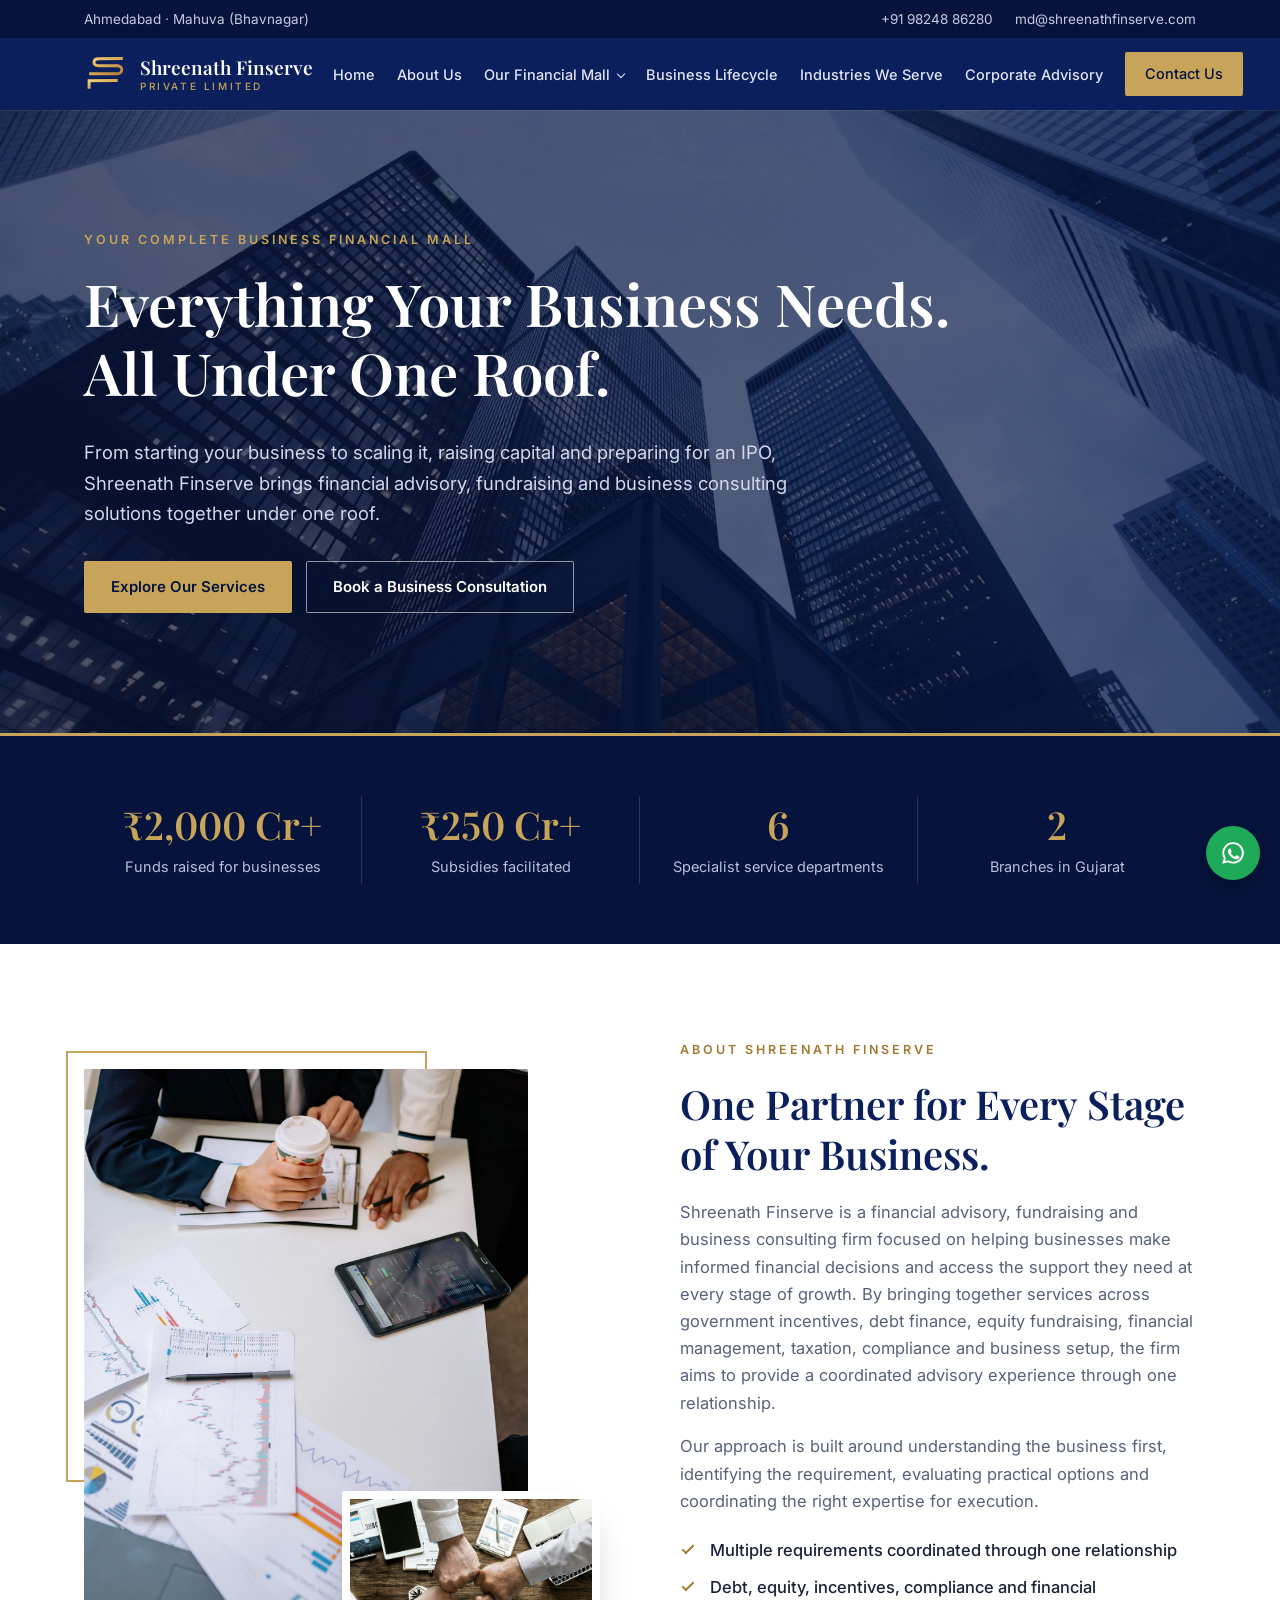
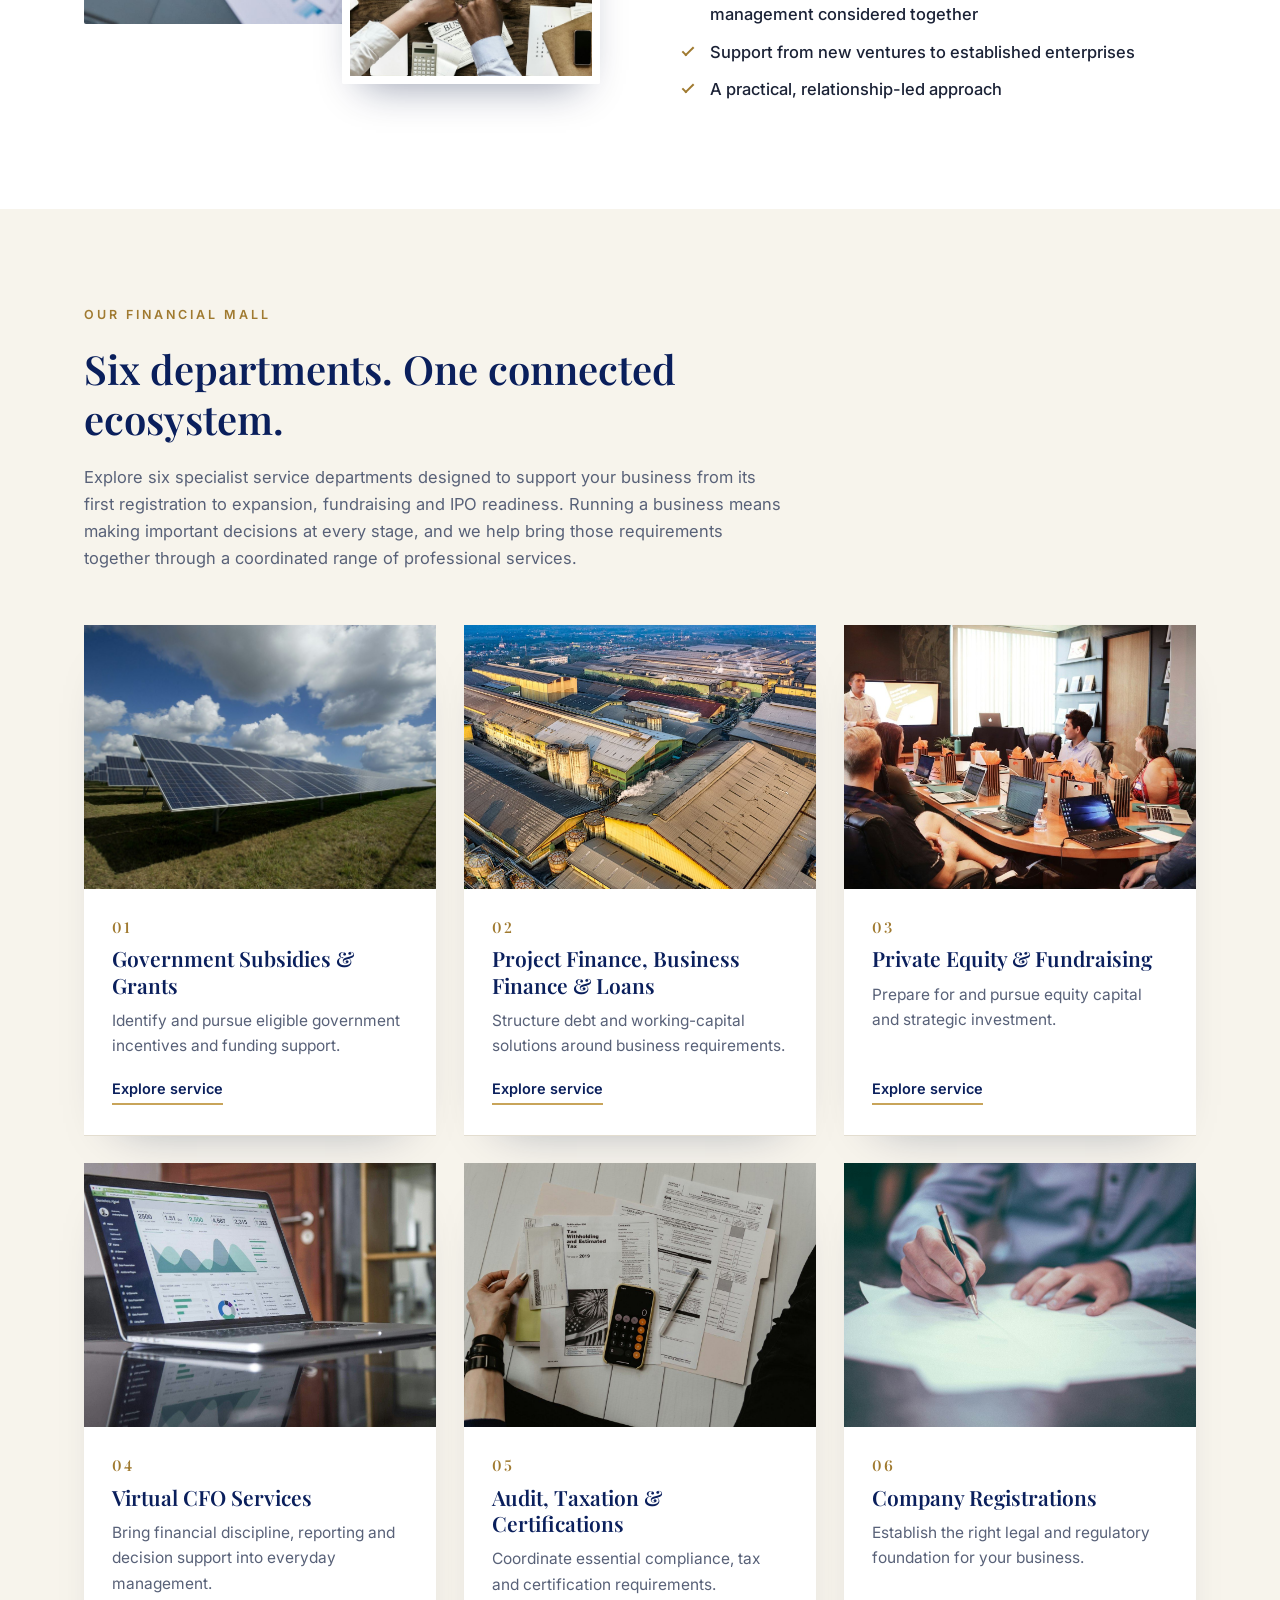
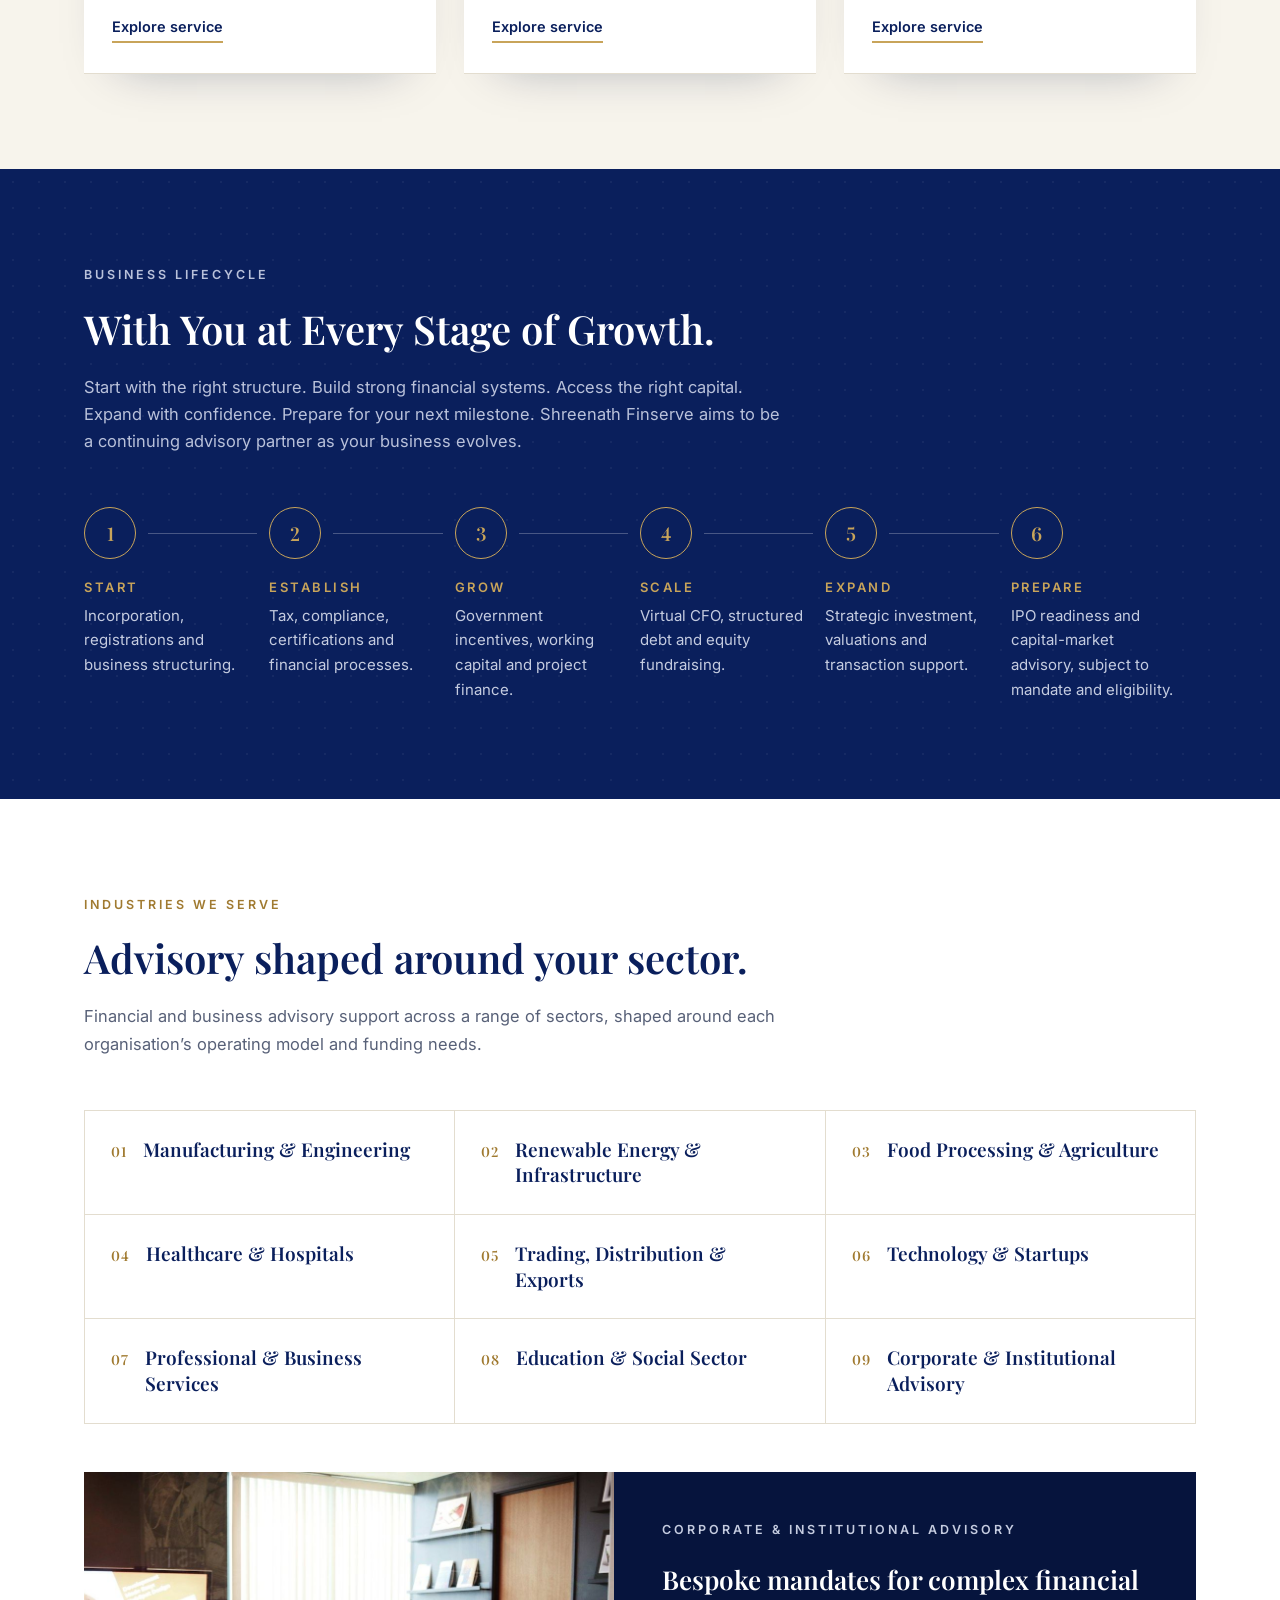
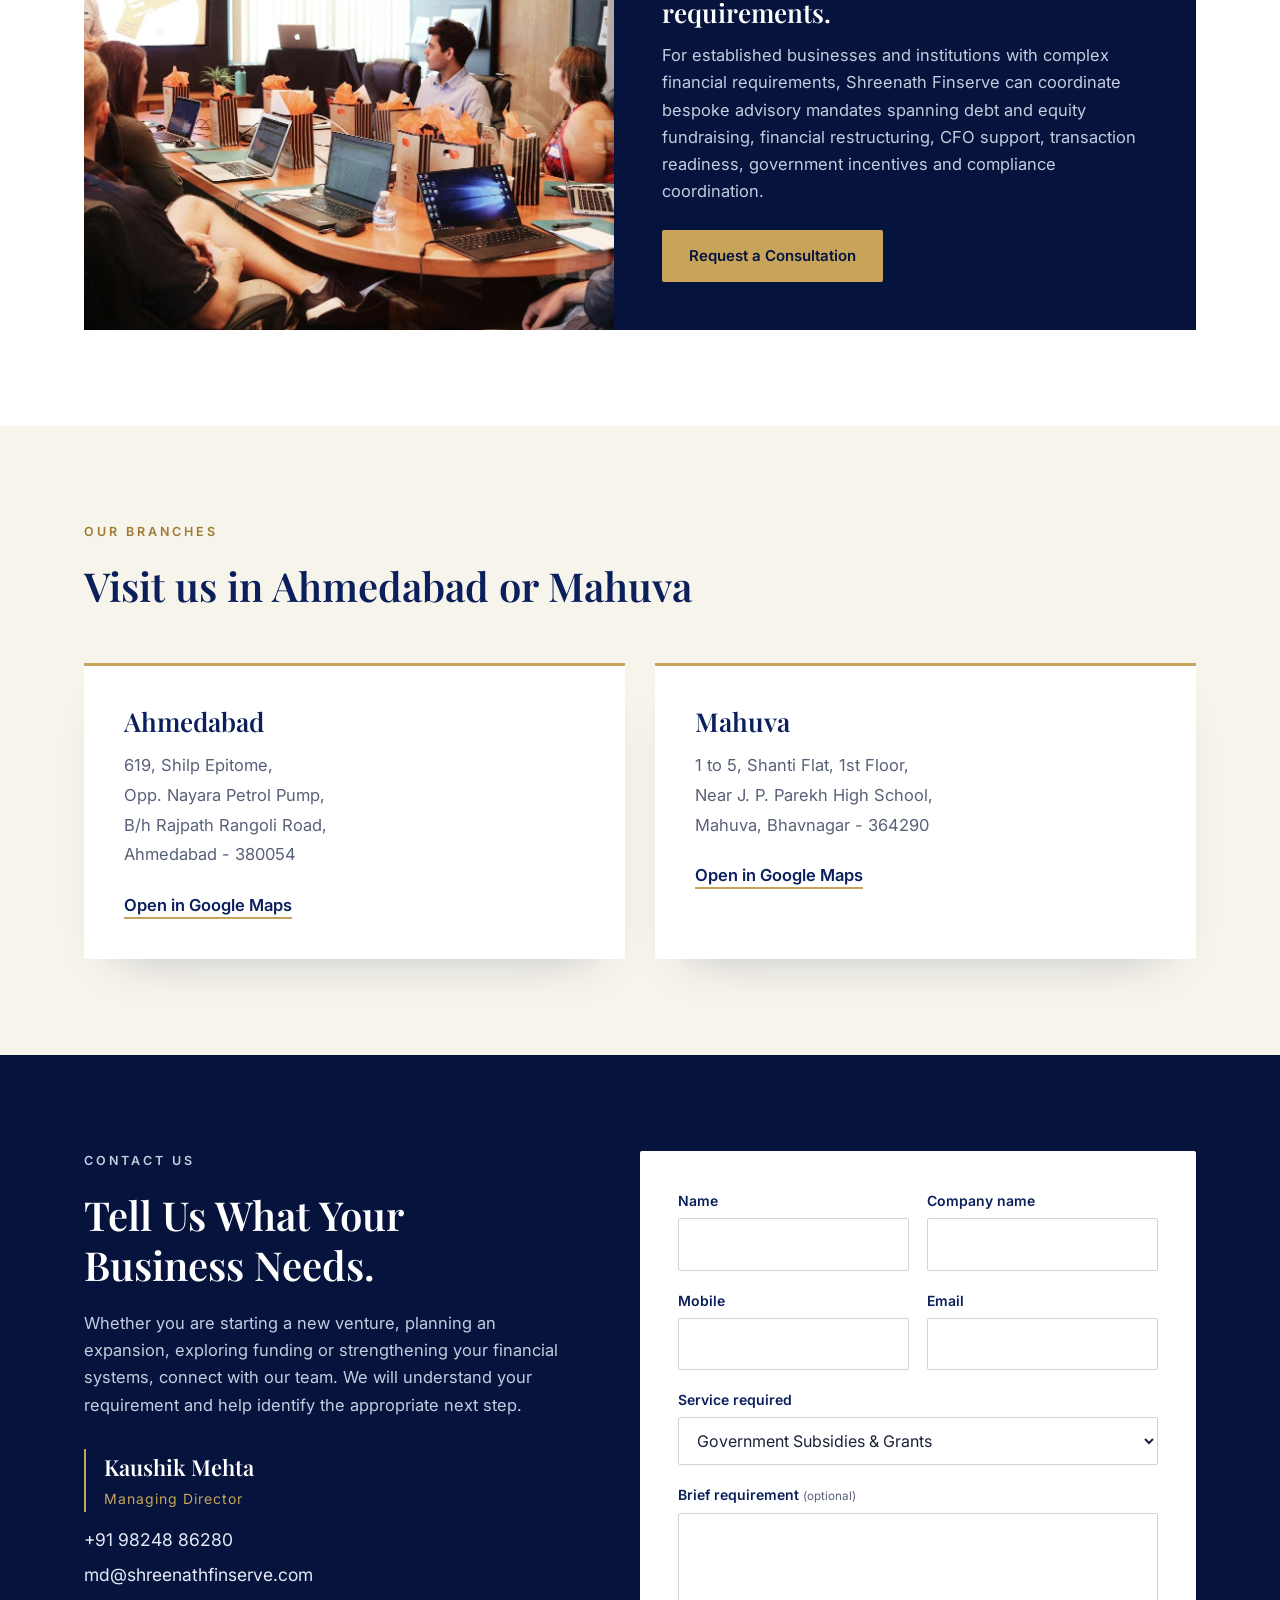
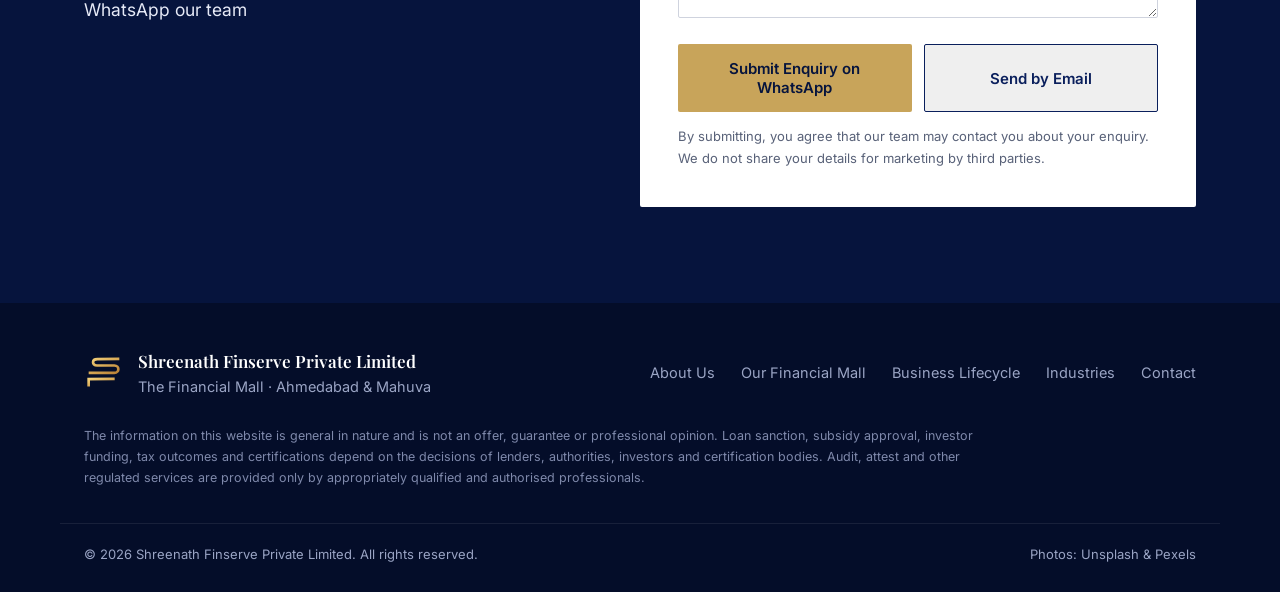
<file: index.html>
<!DOCTYPE html>
<html lang="en">
<head>
<meta charset="utf-8">
<meta name="viewport" content="width=device-width, initial-scale=1">
<title>Shreenath Finserve Private Limited | The Financial Mall - Subsidies, Finance, Fundraising, Virtual CFO, Tax &amp; Registrations</title>
<meta name="description" content="Shreenath Finserve is a financial advisory, fundraising and business consulting firm in Ahmedabad and Mahuva. Government subsidies, project finance, private equity, Virtual CFO, audit and taxation, and company registrations under one roof.">
<link rel="icon" href="img/logo.svg" type="image/svg+xml">
<link rel="preconnect" href="https://fonts.googleapis.com">
<link rel="preconnect" href="https://fonts.gstatic.com" crossorigin>
<link href="https://fonts.googleapis.com/css2?family=Inter:wght@400;500;600&family=Playfair+Display:wght@500;600;700&display=swap" rel="stylesheet">
<link rel="stylesheet" href="css/style.css">
</head>
<body><div class="topbar">
  <div class="wrap">
    <span>Ahmedabad &middot; Mahuva (Bhavnagar)</span>
    <span class="topbar-links">
      <a href="tel:+919824886280">+91 98248 86280</a>
      <a href="mailto:md@shreenathfinserve.com">md@shreenathfinserve.com</a>
    </span>
  </div>
</div>

<header class="header" id="top">
  <div class="wrap header-in">
    <a href="index.html" class="brand" aria-label="Shreenath Finserve Private Limited - home">
      <img src="img/logo.svg" alt="" width="44" height="44">
      <span class="brand-name">Shreenath Finserve<small>Private Limited</small></span>
    </a>
    <nav class="nav" id="nav" aria-label="Main">
      <ul>
        <li><a href="index.html">Home</a></li>
        <li><a href="index.html#about">About Us</a></li>
        <li class="has-sub">
          <button class="sub-btn" type="button" aria-expanded="false">Our Financial Mall</button>
          <ul class="sub">
          <li><a href="services/government-subsidies-grants.html"><b>01</b>Government Subsidies &amp; Grants</a></li>
          <li><a href="services/project-business-finance.html"><b>02</b>Project Finance, Business Finance &amp; Loans</a></li>
          <li><a href="services/private-equity-fundraising.html"><b>03</b>Private Equity &amp; Fundraising</a></li>
          <li><a href="services/virtual-cfo-services.html"><b>04</b>Virtual CFO Services</a></li>
          <li><a href="services/audit-taxation-certifications.html"><b>05</b>Audit, Taxation &amp; Certifications</a></li>
          <li><a href="services/company-registrations.html"><b>06</b>Company Registrations</a></li>
          </ul>
        </li>
        <li><a href="index.html#lifecycle">Business Lifecycle</a></li>
        <li><a href="index.html#industries">Industries We Serve</a></li>
        <li><a href="index.html#corporate">Corporate Advisory</a></li>
        <li><a href="index.html#contact" class="btn btn-gold nav-cta">Contact Us</a></li>
      </ul>
    </nav>
    <button class="burger" id="burger" aria-label="Open menu" aria-expanded="false" aria-controls="nav"><span></span><span></span><span></span></button>
  </div>
</header>
<main>

<section class="hero">
  <div class="hero-bg" style="background-image:url('img/hero.jpg')"></div>
  <div class="wrap hero-in">
    <p class="eyebrow">Your complete business financial mall</p>
    <h1>Everything Your Business Needs. All Under One Roof.</h1>
    <p class="lead">From starting your business to scaling it, raising capital and preparing for an IPO, Shreenath Finserve brings financial advisory, fundraising and business consulting solutions together under one roof.</p>
    <div class="hero-cta">
      <a href="#mall" class="btn btn-gold">Explore Our Services</a>
      <a href="#contact" class="btn btn-ghost">Book a Business Consultation</a>
    </div>
  </div>
</section>

<!-- Figures: confirm the basis and period of each before publishing -->
<section class="numbers" aria-label="Our track record">
  <div class="wrap">
    <ul class="numbers-grid">
      <li class="reveal"><strong><span data-count="2000" data-prefix="&#8377;" data-suffix=" Cr+">&#8377;2,000 Cr+</span></strong><span>Funds raised for businesses</span></li>
      <li class="reveal"><strong><span data-count="250" data-prefix="&#8377;" data-suffix=" Cr+">&#8377;250 Cr+</span></strong><span>Subsidies facilitated</span></li>
      <li class="reveal"><strong><span data-count="6" data-suffix="">6</span></strong><span>Specialist service departments</span></li>
      <li class="reveal"><strong><span data-count="2" data-suffix="">2</span></strong><span>Branches in Gujarat</span></li>
    </ul>
  </div>
</section>

<section class="section" id="about">
  <div class="wrap split">
    <div class="media reveal">
      <img src="img/about.jpg" alt="Financial advisory team supporting businesses with integrated financial solutions." loading="lazy">
      <img class="media-small" src="img/team.jpg" alt="Team working together over documents and devices" loading="lazy">
    </div>
    <div class="reveal">
      <p class="eyebrow dark">About Shreenath Finserve</p>
      <h2>One Partner for Every Stage of Your Business.</h2>
      <p>Shreenath Finserve is a financial advisory, fundraising and business consulting firm focused on helping businesses make informed financial decisions and access the support they need at every stage of growth. By bringing together services across government incentives, debt finance, equity fundraising, financial management, taxation, compliance and business setup, the firm aims to provide a coordinated advisory experience through one relationship.</p>
      <p>Our approach is built around understanding the business first, identifying the requirement, evaluating practical options and coordinating the right expertise for execution.</p>
      <ul class="ticks">
        <li>Multiple requirements coordinated through one relationship</li>
        <li>Debt, equity, incentives, compliance and financial management considered together</li>
        <li>Support from new ventures to established enterprises</li>
        <li>A practical, relationship-led approach</li>
      </ul>
    </div>
  </div>
</section>

<section class="section ivory" id="mall">
  <div class="wrap">
    <div class="section-head reveal">
      <p class="eyebrow dark">Our Financial Mall</p>
      <h2>Six departments. One connected ecosystem.</h2>
      <p>Explore six specialist service departments designed to support your business from its first registration to expansion, fundraising and IPO readiness. Running a business means making important decisions at every stage, and we help bring those requirements together through a coordinated range of professional services.</p>
    </div>
    <div class="mall-grid">
      <a class="mall-card reveal" href="services/government-subsidies-grants.html">
        <div class="ph"><img src="img/s1.jpg" alt="Solar energy installation representing eligible business investment and government incentive opportunities." loading="lazy"></div>
        <div class="body">
          <span class="mall-no">01</span>
          <h3>Government Subsidies &amp; Grants</h3>
          <p>Identify and pursue eligible government incentives and funding support.</p>
          <span class="more">Explore service</span>
        </div>
      </a>
      <a class="mall-card reveal" href="services/project-business-finance.html">
        <div class="ph"><img src="img/s2.jpg" alt="Aerial view of an industrial estate representing an industrial project funding plan." loading="lazy"></div>
        <div class="body">
          <span class="mall-no">02</span>
          <h3>Project Finance, Business Finance &amp; Loans</h3>
          <p>Structure debt and working-capital solutions around business requirements.</p>
          <span class="more">Explore service</span>
        </div>
      </a>
      <a class="mall-card reveal" href="services/private-equity-fundraising.html">
        <div class="ph"><img src="img/s3.jpg" alt="Business founders presenting a growth investment opportunity to a group in a modern office." loading="lazy"></div>
        <div class="body">
          <span class="mall-no">03</span>
          <h3>Private Equity &amp; Fundraising</h3>
          <p>Prepare for and pursue equity capital and strategic investment.</p>
          <span class="more">Explore service</span>
        </div>
      </a>
      <a class="mall-card reveal" href="services/virtual-cfo-services.html">
        <div class="ph"><img src="img/s4.jpg" alt="Laptop displaying business performance dashboards used for financial review." loading="lazy"></div>
        <div class="body">
          <span class="mall-no">04</span>
          <h3>Virtual CFO Services</h3>
          <p>Bring financial discipline, reporting and decision support into everyday management.</p>
          <span class="more">Explore service</span>
        </div>
      </a>
      <a class="mall-card reveal" href="services/audit-taxation-certifications.html">
        <div class="ph"><img src="img/s5.jpg" alt="Tax and compliance documents with a calculator and notes on a desk." loading="lazy"></div>
        <div class="body">
          <span class="mall-no">05</span>
          <h3>Audit, Taxation &amp; Certifications</h3>
          <p>Coordinate essential compliance, tax and certification requirements.</p>
          <span class="more">Explore service</span>
        </div>
      </a>
      <a class="mall-card reveal" href="services/company-registrations.html">
        <div class="ph"><img src="img/s6.jpg" alt="Entrepreneur signing incorporation documents to set up a new business." loading="lazy"></div>
        <div class="body">
          <span class="mall-no">06</span>
          <h3>Company Registrations</h3>
          <p>Establish the right legal and regulatory foundation for your business.</p>
          <span class="more">Explore service</span>
        </div>
      </a>
    </div>
  </div>
</section>

<section class="section lifecycle" id="lifecycle">
  <div class="wrap">
    <div class="section-head light reveal">
      <p class="eyebrow">Business Lifecycle</p>
      <h2>With You at Every Stage of Growth.</h2>
      <p>Start with the right structure. Build strong financial systems. Access the right capital. Expand with confidence. Prepare for your next milestone. Shreenath Finserve aims to be a continuing advisory partner as your business evolves.</p>
    </div>
    <ol class="life">
      <li class="reveal"><span class="n">1</span><h4>START</h4><p>Incorporation, registrations and business structuring.</p></li>
      <li class="reveal"><span class="n">2</span><h4>ESTABLISH</h4><p>Tax, compliance, certifications and financial processes.</p></li>
      <li class="reveal"><span class="n">3</span><h4>GROW</h4><p>Government incentives, working capital and project finance.</p></li>
      <li class="reveal"><span class="n">4</span><h4>SCALE</h4><p>Virtual CFO, structured debt and equity fundraising.</p></li>
      <li class="reveal"><span class="n">5</span><h4>EXPAND</h4><p>Strategic investment, valuations and transaction support.</p></li>
      <li class="reveal"><span class="n">6</span><h4>PREPARE</h4><p>IPO readiness and capital-market advisory, subject to mandate and eligibility.</p></li>
    </ol>
  </div>
</section>

<section class="section" id="industries">
  <div class="wrap">
    <div class="section-head reveal">
      <p class="eyebrow dark">Industries We Serve</p>
      <h2>Advisory shaped around your sector.</h2>
      <p>Financial and business advisory support across a range of sectors, shaped around each organisation&rsquo;s operating model and funding needs.</p>
    </div>
    <ul class="ind">
      <li class="reveal"><span>01</span>Manufacturing &amp; Engineering</li>
      <li class="reveal"><span>02</span>Renewable Energy &amp; Infrastructure</li>
      <li class="reveal"><span>03</span>Food Processing &amp; Agriculture</li>
      <li class="reveal"><span>04</span>Healthcare &amp; Hospitals</li>
      <li class="reveal"><span>05</span>Trading, Distribution &amp; Exports</li>
      <li class="reveal"><span>06</span>Technology &amp; Startups</li>
      <li class="reveal"><span>07</span>Professional &amp; Business Services</li>
      <li class="reveal"><span>08</span>Education &amp; Social Sector</li>
      <li class="reveal"><span>09</span>Corporate &amp; Institutional Advisory</li>
    </ul>

    <div class="corp reveal" id="corporate">
      <div class="corp-img"><img src="img/corp.jpg" alt="Corporate boardroom presentation during an advisory discussion." loading="lazy"></div>
      <div class="corp-body">
        <p class="eyebrow">Corporate &amp; Institutional Advisory</p>
        <h3>Bespoke mandates for complex financial requirements.</h3>
        <p>For established businesses and institutions with complex financial requirements, Shreenath Finserve can coordinate bespoke advisory mandates spanning debt and equity fundraising, financial restructuring, CFO support, transaction readiness, government incentives and compliance coordination.</p>
        <a href="#contact" class="btn btn-gold">Request a Consultation</a>
      </div>
    </div>
  </div>
</section>

<section class="section ivory" id="branches">
  <div class="wrap">
    <div class="section-head reveal">
      <p class="eyebrow dark">Our branches</p>
      <h2>Visit us in Ahmedabad or Mahuva</h2>
    </div>
    <div class="branch-grid">
      <article class="branch reveal">
        <h3>Ahmedabad</h3>
        <address>619, Shilp Epitome,<br>Opp. Nayara Petrol Pump,<br>B/h Rajpath Rangoli Road,<br>Ahmedabad - 380054</address>
        <a class="link-arrow" target="_blank" rel="noopener" href="https://www.google.com/maps/search/?api=1&amp;query=Shilp+Epitome+Rajpath+Rangoli+Road+Ahmedabad+380054">Open in Google Maps</a>
      </article>
      <article class="branch reveal">
        <h3>Mahuva</h3>
        <address>1 to 5, Shanti Flat, 1st Floor,<br>Near J. P. Parekh High School,<br>Mahuva, Bhavnagar - 364290</address>
        <a class="link-arrow" target="_blank" rel="noopener" href="https://www.google.com/maps/search/?api=1&amp;query=J.+P.+Parekh+High+School+Mahuva+Bhavnagar+364290">Open in Google Maps</a>
      </article>
    </div>
  </div>
</section>

<section class="section contact" id="contact">
  <div class="wrap contact-grid">
    <div class="contact-copy reveal">
      <p class="eyebrow" id="enquire">Contact us</p>
      <h2>Tell Us What Your Business Needs.</h2>
      <p>Whether you are starting a new venture, planning an expansion, exploring funding or strengthening your financial systems, connect with our team. We will understand your requirement and help identify the appropriate next step.</p>
      <div class="person">
        <strong>Kaushik Mehta</strong>
        <span>Managing Director</span>
      </div>
      <ul class="contact-list">
        <li><a href="tel:+919824886280">+91 98248 86280</a></li>
        <li><a href="mailto:md@shreenathfinserve.com">md@shreenathfinserve.com</a></li>
        <li><a href="https://wa.me/919824886280" target="_blank" rel="noopener">WhatsApp our team</a></li>
      </ul>
    </div>
    <form class="form reveal" id="enquiry" novalidate>
      <div class="row2">
        <div class="field"><label for="name">Name</label><input id="name" name="name" type="text" required autocomplete="name"></div>
        <div class="field"><label for="company">Company name</label><input id="company" name="company" type="text" autocomplete="organization"></div>
      </div>
      <div class="row2">
        <div class="field"><label for="phone">Mobile</label><input id="phone" name="phone" type="tel" required autocomplete="tel" inputmode="tel"></div>
        <div class="field"><label for="email">Email</label><input id="email" name="email" type="email" autocomplete="email"></div>
      </div>
      <div class="field">
        <label for="service">Service required</label>
        <select id="service" name="service">
          <option>Government Subsidies &amp; Grants</option>
          <option>Project Finance, Business Finance &amp; Loans</option>
          <option>Private Equity &amp; Fundraising</option>
          <option>Virtual CFO Services</option>
          <option>Audit, Taxation &amp; Certifications</option>
          <option>Company Registrations</option>
        </select>
      </div>
      <div class="field"><label for="msg">Brief requirement <small>(optional)</small></label><textarea id="msg" name="msg" rows="3"></textarea></div>
      <div class="form-actions">
        <button type="submit" class="btn btn-gold">Submit Enquiry on WhatsApp</button>
        <button type="button" class="btn btn-line" id="mailBtn">Send by Email</button>
      </div>
      <p class="form-note" id="formNote" role="status">By submitting, you agree that our team may contact you about your enquiry. We do not share your details for marketing by third parties.</p>
    </form>
  </div>
</section>

</main>

<footer class="footer">
  <div class="wrap footer-in">
    <div class="footer-brand">
      <img src="img/logo.svg" alt="" width="40" height="40">
      <div><strong>Shreenath Finserve Private Limited</strong><span>The Financial Mall &middot; Ahmedabad &amp; Mahuva</span></div>
    </div>
    <nav class="footer-nav" aria-label="Footer">
      <a href="index.html#about">About Us</a><a href="index.html#mall">Our Financial Mall</a><a href="index.html#lifecycle">Business Lifecycle</a><a href="index.html#industries">Industries</a><a href="index.html#contact">Contact</a>
    </nav>
  </div>
  <div class="wrap">
    <p class="disclaimer">The information on this website is general in nature and is not an offer, guarantee or professional opinion. Loan sanction, subsidy approval, investor funding, tax outcomes and certifications depend on the decisions of lenders, authorities, investors and certification bodies. Audit, attest and other regulated services are provided only by appropriately qualified and authorised professionals.</p>
  </div>
  <div class="wrap footer-bottom">
    <span>&copy; <span id="year">2026</span> Shreenath Finserve Private Limited. All rights reserved.</span>
    <span>Photos: Unsplash &amp; Pexels</span>
  </div>
</footer>

<a class="wa-float" href="https://wa.me/919824886280?text=Hello%20Shreenath%20Finserve%2C%20I%20would%20like%20to%20know%20more%20about%20your%20services." target="_blank" rel="noopener" aria-label="Chat on WhatsApp">
  <svg viewBox="0 0 24 24" width="26" height="26" fill="currentColor" aria-hidden="true"><path d="M12.04 2a9.9 9.9 0 0 0-8.5 14.9L2 22l5.25-1.5A9.9 9.9 0 1 0 12.04 2Zm0 1.8a8.1 8.1 0 1 1-4.1 15.1l-.3-.17-3.1.89.9-3-.2-.32A8.1 8.1 0 0 1 12.04 3.8Zm-3.2 4.2c-.17 0-.45.06-.69.32-.24.26-.9.88-.9 2.15s.92 2.5 1.05 2.67c.13.17 1.8 2.88 4.45 3.92 2.2.87 2.65.7 3.13.65.48-.04 1.55-.63 1.77-1.24.22-.6.22-1.13.15-1.24-.06-.11-.24-.17-.5-.3-.26-.13-1.55-.77-1.79-.86-.24-.09-.41-.13-.59.13-.17.26-.68.86-.83 1.04-.15.17-.3.2-.57.07-.26-.13-1.1-.4-2.1-1.3-.78-.69-1.3-1.55-1.45-1.8-.15-.27-.02-.4.11-.53.12-.12.26-.3.4-.46.13-.15.17-.26.26-.44.09-.17.04-.33-.02-.46-.07-.13-.59-1.43-.81-1.95-.2-.5-.43-.43-.59-.44h-.5Z"/></svg>
</a>

<script src="js/main.js"></script>
</body>
</html>
</file>
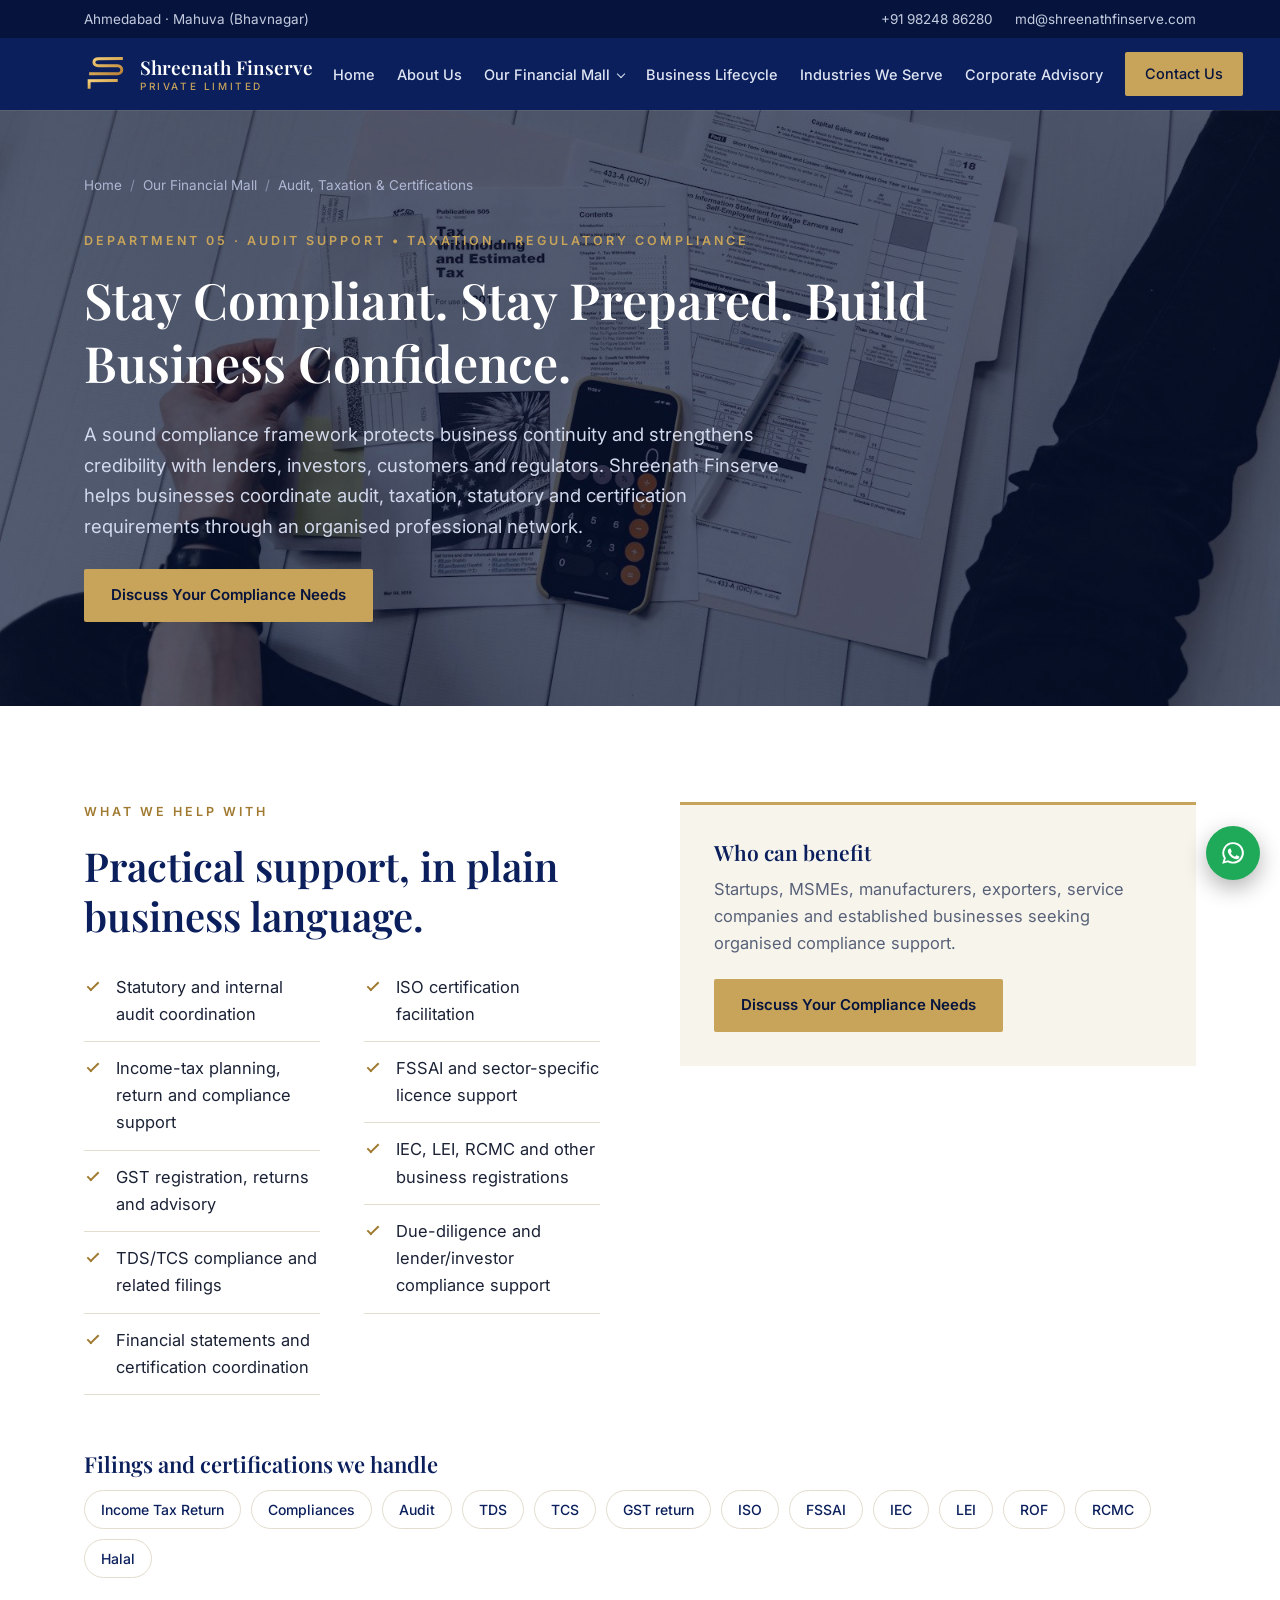
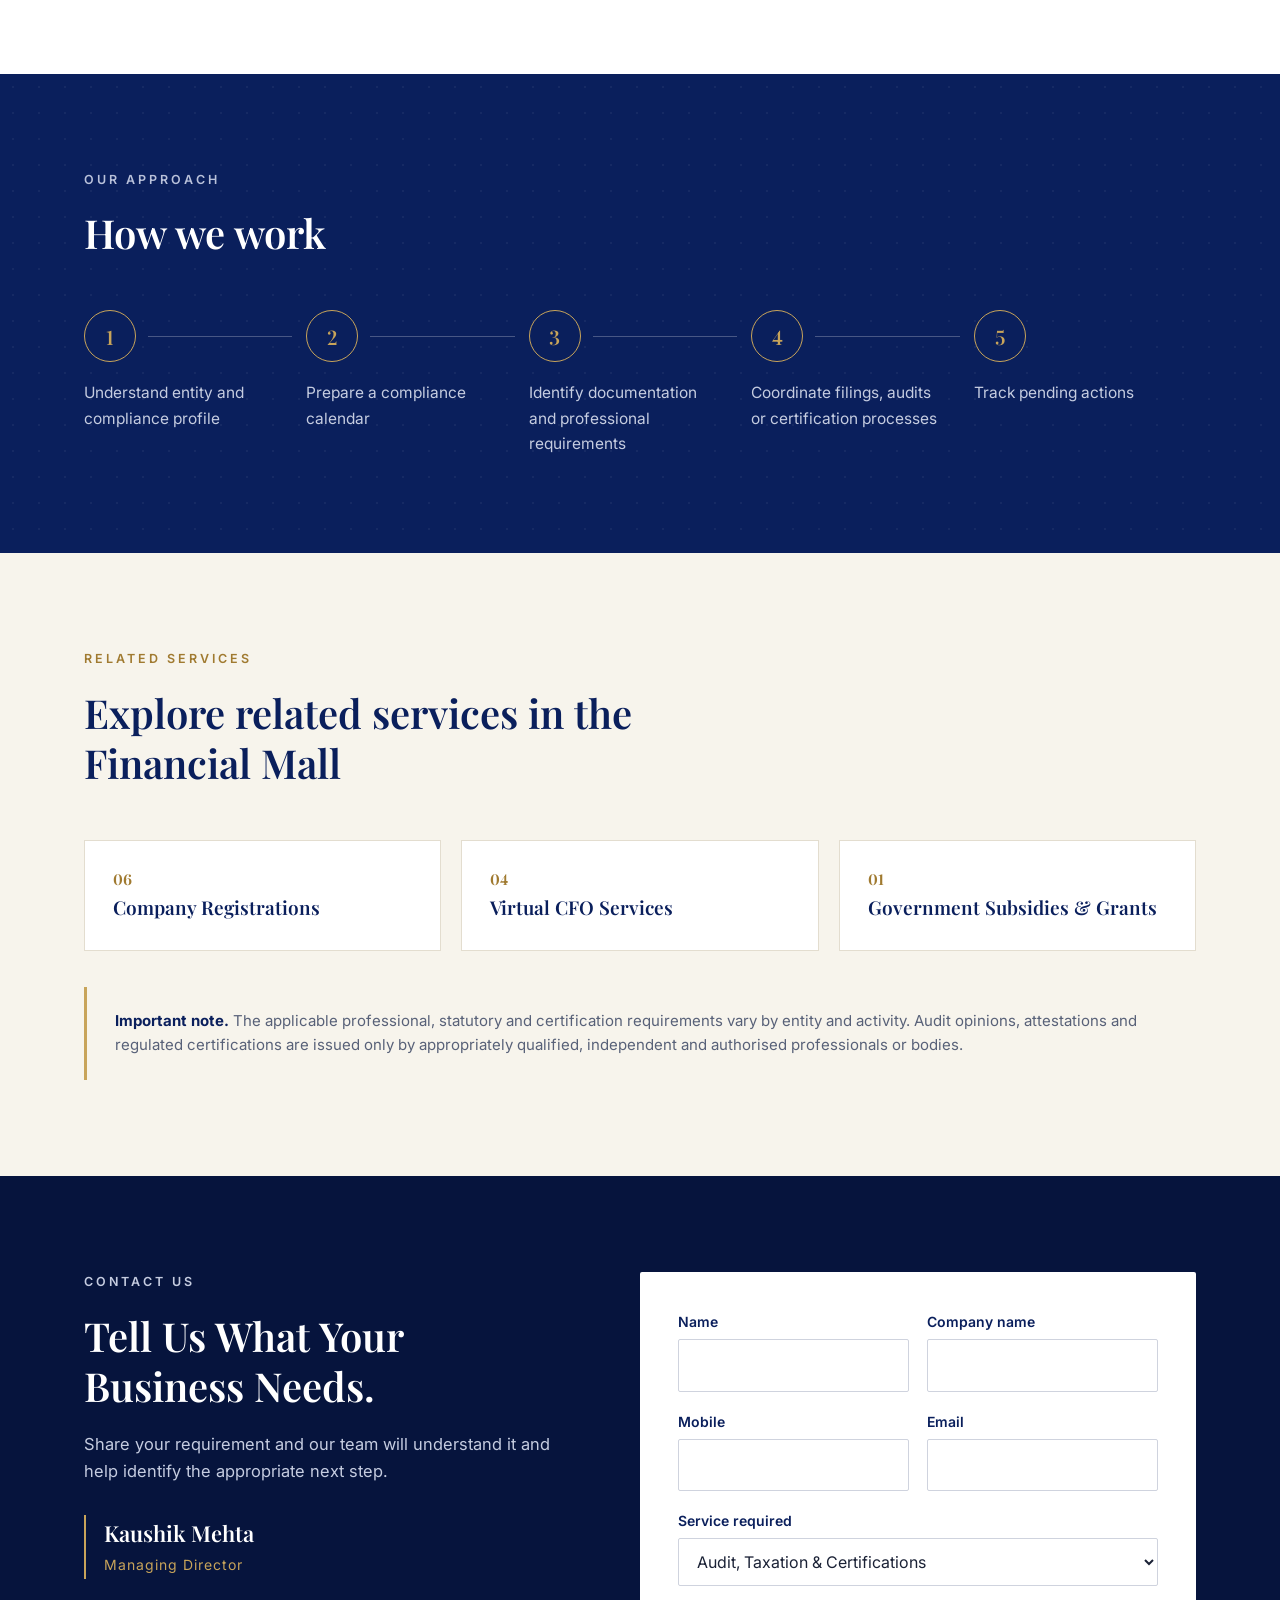
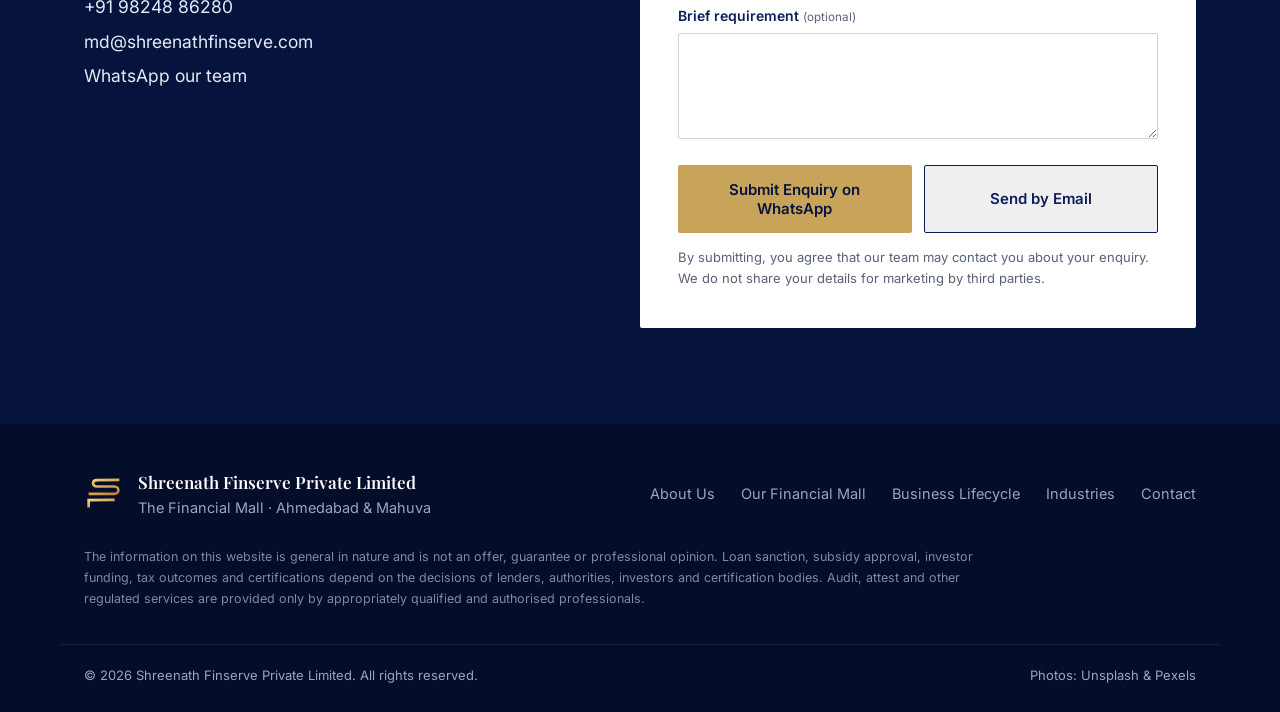
<file: services/audit-taxation-certifications.html>
<!DOCTYPE html>
<html lang="en">
<head>
<meta charset="utf-8">
<meta name="viewport" content="width=device-width, initial-scale=1">
<title>Audit, Taxation &amp; Certifications | Shreenath Finserve Private Limited</title>
<meta name="description" content="Coordinate essential compliance, tax and certification requirements.">
<link rel="icon" href="../img/logo.svg" type="image/svg+xml">
<link rel="preconnect" href="https://fonts.googleapis.com">
<link rel="preconnect" href="https://fonts.gstatic.com" crossorigin>
<link href="https://fonts.googleapis.com/css2?family=Inter:wght@400;500;600&family=Playfair+Display:wght@500;600;700&display=swap" rel="stylesheet">
<link rel="stylesheet" href="../css/style.css">
</head>
<body><div class="topbar">
  <div class="wrap">
    <span>Ahmedabad &middot; Mahuva (Bhavnagar)</span>
    <span class="topbar-links">
      <a href="tel:+919824886280">+91 98248 86280</a>
      <a href="mailto:md@shreenathfinserve.com">md@shreenathfinserve.com</a>
    </span>
  </div>
</div>

<header class="header" id="top">
  <div class="wrap header-in">
    <a href="../index.html" class="brand" aria-label="Shreenath Finserve Private Limited - home">
      <img src="../img/logo.svg" alt="" width="44" height="44">
      <span class="brand-name">Shreenath Finserve<small>Private Limited</small></span>
    </a>
    <nav class="nav" id="nav" aria-label="Main">
      <ul>
        <li><a href="../index.html">Home</a></li>
        <li><a href="../index.html#about">About Us</a></li>
        <li class="has-sub">
          <button class="sub-btn" type="button" aria-expanded="false">Our Financial Mall</button>
          <ul class="sub">
          <li><a href="government-subsidies-grants.html"><b>01</b>Government Subsidies &amp; Grants</a></li>
          <li><a href="project-business-finance.html"><b>02</b>Project Finance, Business Finance &amp; Loans</a></li>
          <li><a href="private-equity-fundraising.html"><b>03</b>Private Equity &amp; Fundraising</a></li>
          <li><a href="virtual-cfo-services.html"><b>04</b>Virtual CFO Services</a></li>
          <li><a href="audit-taxation-certifications.html"><b>05</b>Audit, Taxation &amp; Certifications</a></li>
          <li><a href="company-registrations.html"><b>06</b>Company Registrations</a></li>
          </ul>
        </li>
        <li><a href="../index.html#lifecycle">Business Lifecycle</a></li>
        <li><a href="../index.html#industries">Industries We Serve</a></li>
        <li><a href="../index.html#corporate">Corporate Advisory</a></li>
        <li><a href="../index.html#contact" class="btn btn-gold nav-cta">Contact Us</a></li>
      </ul>
    </nav>
    <button class="burger" id="burger" aria-label="Open menu" aria-expanded="false" aria-controls="nav"><span></span><span></span><span></span></button>
  </div>
</header>
<main>

<section class="page-hero">
  <div class="hero-bg" style="background-image:url('../img/s5.jpg')" role="img" aria-label="Tax and compliance documents with a calculator and notes on a desk."></div>
  <div class="wrap">
    <p class="crumbs"><a href="../index.html">Home</a><i>/</i><a href="../index.html#mall">Our Financial Mall</a><i>/</i>Audit, Taxation &amp; Certifications</p>
    <p class="eyebrow">Department 05 &middot; Audit support &bull; Taxation &bull; Regulatory compliance</p>
    <h1>Stay Compliant. Stay Prepared. Build Business Confidence.</h1>
    <p class="lead">A sound compliance framework protects business continuity and strengthens credibility with lenders, investors, customers and regulators. Shreenath Finserve helps businesses coordinate audit, taxation, statutory and certification requirements through an organised professional network.</p>
    <a href="#contact" class="btn btn-gold">Discuss Your Compliance Needs</a>
  </div>
</section>

<section class="section">
  <div class="wrap split top">
    <div class="reveal">
      <p class="eyebrow dark">What we help with</p>
      <h2>Practical support, in plain business language.</h2>
      <ul class="helps">
          <li>Statutory and internal audit coordination</li>
          <li>Income-tax planning, return and compliance support</li>
          <li>GST registration, returns and advisory</li>
          <li>TDS/TCS compliance and related filings</li>
          <li>Financial statements and certification coordination</li>
          <li>ISO certification facilitation</li>
          <li>FSSAI and sector-specific licence support</li>
          <li>IEC, LEI, RCMC and other business registrations</li>
          <li>Due-diligence and lender/investor compliance support</li>
      </ul>
    </div>
    <aside class="side reveal">
      <h3>Who can benefit</h3>
      <p>Startups, MSMEs, manufacturers, exporters, service companies and established businesses seeking organised compliance support.</p>
      <a href="#contact" class="btn btn-gold">Discuss Your Compliance Needs</a>
    </aside>
  </div>
  <div class="wrap">
    <div class="reveal" style="margin-top:56px">
      <h3 style="font-size:22px">Filings and certifications we handle</h3>
      <ul class="chips">
        <li>Income Tax Return</li>
        <li>Compliances</li>
        <li>Audit</li>
        <li>TDS</li>
        <li>TCS</li>
        <li>GST return</li>
        <li>ISO</li>
        <li>FSSAI</li>
        <li>IEC</li>
        <li>LEI</li>
        <li>ROF</li>
        <li>RCMC</li>
        <li>Halal</li>
      </ul>
    </div>
  </div>
</section>

<section class="section lifecycle">
  <div class="wrap">
    <div class="section-head light reveal">
      <p class="eyebrow">Our approach</p>
      <h2>How we work</h2>
    </div>
    <ol class="steps">
      <li class="reveal">Understand entity and compliance profile</li>
      <li class="reveal">Prepare a compliance calendar</li>
      <li class="reveal">Identify documentation and professional requirements</li>
      <li class="reveal">Coordinate filings, audits or certification processes</li>
      <li class="reveal">Track pending actions</li>
    </ol>
  </div>
</section>

<section class="section ivory">
  <div class="wrap">
    <div class="section-head reveal">
      <p class="eyebrow dark">Related services</p>
      <h2>Explore related services in the Financial Mall</h2>
    </div>
    <div class="related reveal">
      <a href="company-registrations.html"><b>06</b><span>Company Registrations</span></a>
      <a href="virtual-cfo-services.html"><b>04</b><span>Virtual CFO Services</span></a>
      <a href="government-subsidies-grants.html"><b>01</b><span>Government Subsidies &amp; Grants</span></a>
    </div>
    <p class="note reveal" style="margin-top:36px"><strong>Important note.</strong> The applicable professional, statutory and certification requirements vary by entity and activity. Audit opinions, attestations and regulated certifications are issued only by appropriately qualified, independent and authorised professionals or bodies.</p>
  </div>
</section>

<section class="section contact" id="contact">
  <div class="wrap contact-grid">
    <div class="contact-copy reveal">
      <p class="eyebrow" id="enquire">Contact us</p>
      <h2>Tell Us What Your Business Needs.</h2>
      <p>Share your requirement and our team will understand it and help identify the appropriate next step.</p>
      <div class="person">
        <strong>Kaushik Mehta</strong>
        <span>Managing Director</span>
      </div>
      <ul class="contact-list">
        <li><a href="tel:+919824886280">+91 98248 86280</a></li>
        <li><a href="mailto:md@shreenathfinserve.com">md@shreenathfinserve.com</a></li>
        <li><a href="https://wa.me/919824886280" target="_blank" rel="noopener">WhatsApp our team</a></li>
      </ul>
    </div>
    <form class="form reveal" id="enquiry" novalidate>
      <div class="row2">
        <div class="field"><label for="name">Name</label><input id="name" name="name" type="text" required autocomplete="name"></div>
        <div class="field"><label for="company">Company name</label><input id="company" name="company" type="text" autocomplete="organization"></div>
      </div>
      <div class="row2">
        <div class="field"><label for="phone">Mobile</label><input id="phone" name="phone" type="tel" required autocomplete="tel" inputmode="tel"></div>
        <div class="field"><label for="email">Email</label><input id="email" name="email" type="email" autocomplete="email"></div>
      </div>
      <div class="field">
        <label for="service">Service required</label>
        <select id="service" name="service">
          <option>Government Subsidies &amp; Grants</option>
          <option>Project Finance, Business Finance &amp; Loans</option>
          <option>Private Equity &amp; Fundraising</option>
          <option>Virtual CFO Services</option>
          <option selected>Audit, Taxation &amp; Certifications</option>
          <option>Company Registrations</option>
        </select>
      </div>
      <div class="field"><label for="msg">Brief requirement <small>(optional)</small></label><textarea id="msg" name="msg" rows="3"></textarea></div>
      <div class="form-actions">
        <button type="submit" class="btn btn-gold">Submit Enquiry on WhatsApp</button>
        <button type="button" class="btn btn-line" id="mailBtn">Send by Email</button>
      </div>
      <p class="form-note" id="formNote" role="status">By submitting, you agree that our team may contact you about your enquiry. We do not share your details for marketing by third parties.</p>
    </form>
  </div>
</section>

</main>

<footer class="footer">
  <div class="wrap footer-in">
    <div class="footer-brand">
      <img src="../img/logo.svg" alt="" width="40" height="40">
      <div><strong>Shreenath Finserve Private Limited</strong><span>The Financial Mall &middot; Ahmedabad &amp; Mahuva</span></div>
    </div>
    <nav class="footer-nav" aria-label="Footer">
      <a href="../index.html#about">About Us</a><a href="../index.html#mall">Our Financial Mall</a><a href="../index.html#lifecycle">Business Lifecycle</a><a href="../index.html#industries">Industries</a><a href="../index.html#contact">Contact</a>
    </nav>
  </div>
  <div class="wrap">
    <p class="disclaimer">The information on this website is general in nature and is not an offer, guarantee or professional opinion. Loan sanction, subsidy approval, investor funding, tax outcomes and certifications depend on the decisions of lenders, authorities, investors and certification bodies. Audit, attest and other regulated services are provided only by appropriately qualified and authorised professionals.</p>
  </div>
  <div class="wrap footer-bottom">
    <span>&copy; <span id="year">2026</span> Shreenath Finserve Private Limited. All rights reserved.</span>
    <span>Photos: Unsplash &amp; Pexels</span>
  </div>
</footer>

<a class="wa-float" href="https://wa.me/919824886280?text=Hello%20Shreenath%20Finserve%2C%20I%20would%20like%20to%20know%20more%20about%20your%20services." target="_blank" rel="noopener" aria-label="Chat on WhatsApp">
  <svg viewBox="0 0 24 24" width="26" height="26" fill="currentColor" aria-hidden="true"><path d="M12.04 2a9.9 9.9 0 0 0-8.5 14.9L2 22l5.25-1.5A9.9 9.9 0 1 0 12.04 2Zm0 1.8a8.1 8.1 0 1 1-4.1 15.1l-.3-.17-3.1.89.9-3-.2-.32A8.1 8.1 0 0 1 12.04 3.8Zm-3.2 4.2c-.17 0-.45.06-.69.32-.24.26-.9.88-.9 2.15s.92 2.5 1.05 2.67c.13.17 1.8 2.88 4.45 3.92 2.2.87 2.65.7 3.13.65.48-.04 1.55-.63 1.77-1.24.22-.6.22-1.13.15-1.24-.06-.11-.24-.17-.5-.3-.26-.13-1.55-.77-1.79-.86-.24-.09-.41-.13-.59.13-.17.26-.68.86-.83 1.04-.15.17-.3.2-.57.07-.26-.13-1.1-.4-2.1-1.3-.78-.69-1.3-1.55-1.45-1.8-.15-.27-.02-.4.11-.53.12-.12.26-.3.4-.46.13-.15.17-.26.26-.44.09-.17.04-.33-.02-.46-.07-.13-.59-1.43-.81-1.95-.2-.5-.43-.43-.59-.44h-.5Z"/></svg>
</a>

<script src="../js/main.js"></script>
</body>
</html>
</file>
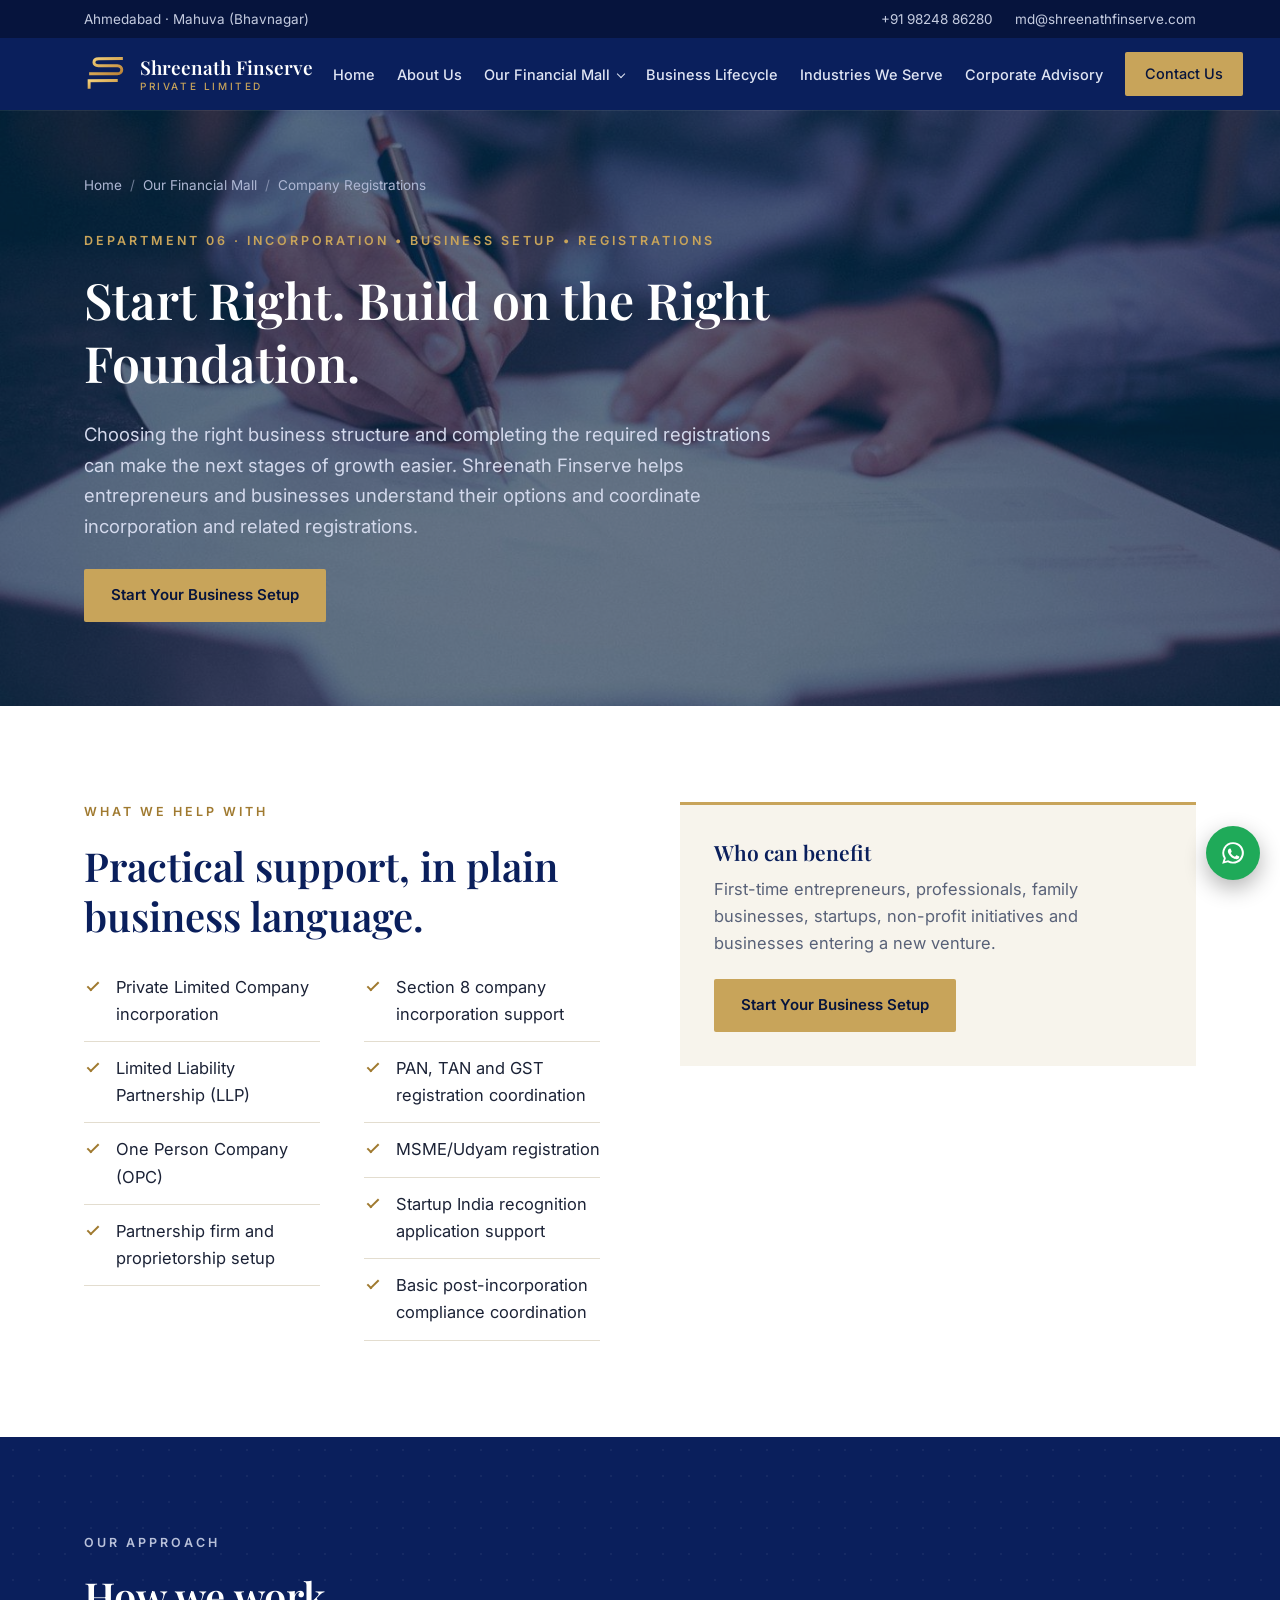
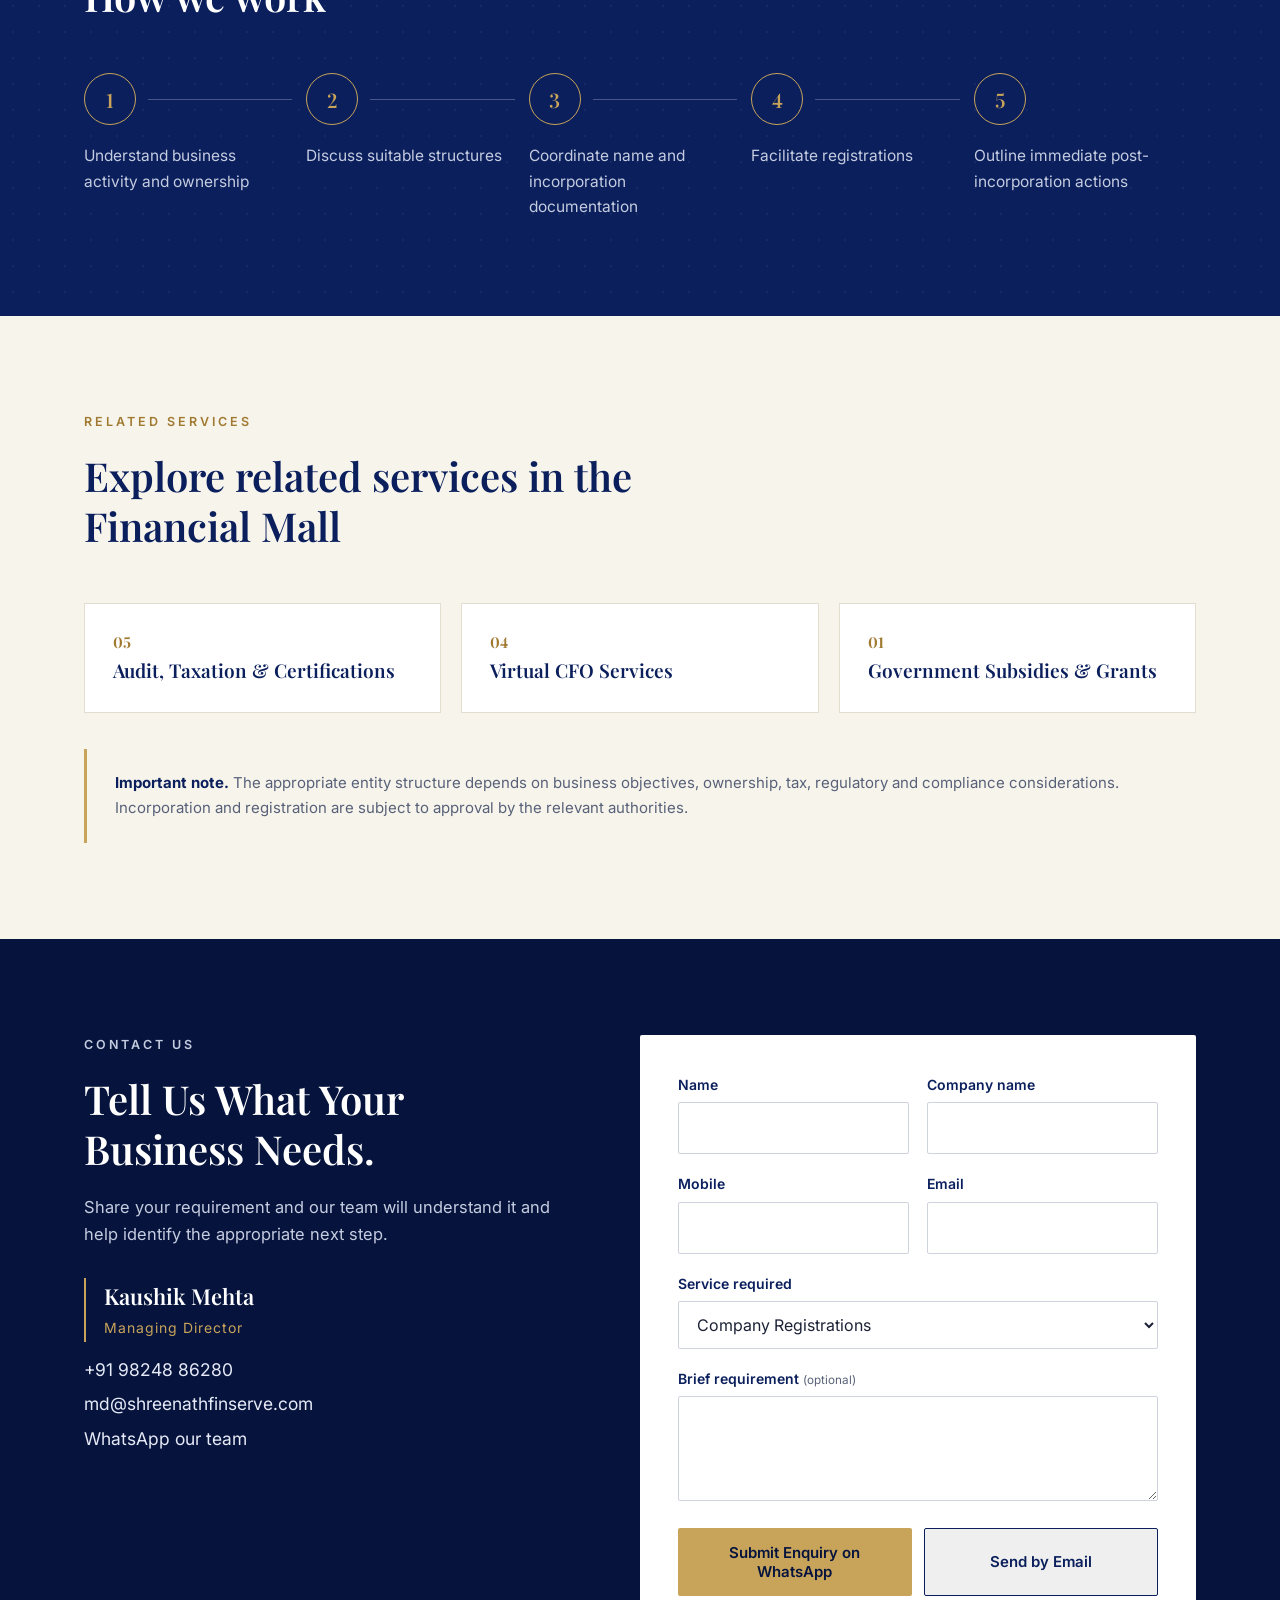
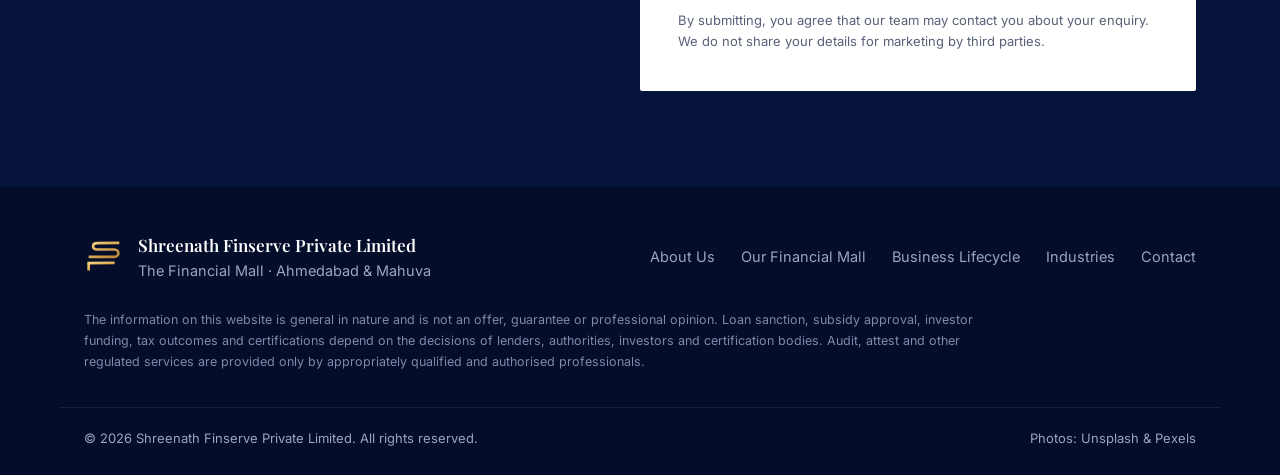
<file: services/company-registrations.html>
<!DOCTYPE html>
<html lang="en">
<head>
<meta charset="utf-8">
<meta name="viewport" content="width=device-width, initial-scale=1">
<title>Company Registrations | Shreenath Finserve Private Limited</title>
<meta name="description" content="Establish the right legal and regulatory foundation for your business.">
<link rel="icon" href="../img/logo.svg" type="image/svg+xml">
<link rel="preconnect" href="https://fonts.googleapis.com">
<link rel="preconnect" href="https://fonts.gstatic.com" crossorigin>
<link href="https://fonts.googleapis.com/css2?family=Inter:wght@400;500;600&family=Playfair+Display:wght@500;600;700&display=swap" rel="stylesheet">
<link rel="stylesheet" href="../css/style.css">
</head>
<body><div class="topbar">
  <div class="wrap">
    <span>Ahmedabad &middot; Mahuva (Bhavnagar)</span>
    <span class="topbar-links">
      <a href="tel:+919824886280">+91 98248 86280</a>
      <a href="mailto:md@shreenathfinserve.com">md@shreenathfinserve.com</a>
    </span>
  </div>
</div>

<header class="header" id="top">
  <div class="wrap header-in">
    <a href="../index.html" class="brand" aria-label="Shreenath Finserve Private Limited - home">
      <img src="../img/logo.svg" alt="" width="44" height="44">
      <span class="brand-name">Shreenath Finserve<small>Private Limited</small></span>
    </a>
    <nav class="nav" id="nav" aria-label="Main">
      <ul>
        <li><a href="../index.html">Home</a></li>
        <li><a href="../index.html#about">About Us</a></li>
        <li class="has-sub">
          <button class="sub-btn" type="button" aria-expanded="false">Our Financial Mall</button>
          <ul class="sub">
          <li><a href="government-subsidies-grants.html"><b>01</b>Government Subsidies &amp; Grants</a></li>
          <li><a href="project-business-finance.html"><b>02</b>Project Finance, Business Finance &amp; Loans</a></li>
          <li><a href="private-equity-fundraising.html"><b>03</b>Private Equity &amp; Fundraising</a></li>
          <li><a href="virtual-cfo-services.html"><b>04</b>Virtual CFO Services</a></li>
          <li><a href="audit-taxation-certifications.html"><b>05</b>Audit, Taxation &amp; Certifications</a></li>
          <li><a href="company-registrations.html"><b>06</b>Company Registrations</a></li>
          </ul>
        </li>
        <li><a href="../index.html#lifecycle">Business Lifecycle</a></li>
        <li><a href="../index.html#industries">Industries We Serve</a></li>
        <li><a href="../index.html#corporate">Corporate Advisory</a></li>
        <li><a href="../index.html#contact" class="btn btn-gold nav-cta">Contact Us</a></li>
      </ul>
    </nav>
    <button class="burger" id="burger" aria-label="Open menu" aria-expanded="false" aria-controls="nav"><span></span><span></span><span></span></button>
  </div>
</header>
<main>

<section class="page-hero">
  <div class="hero-bg" style="background-image:url('../img/s6.jpg')" role="img" aria-label="Entrepreneur signing incorporation documents to set up a new business."></div>
  <div class="wrap">
    <p class="crumbs"><a href="../index.html">Home</a><i>/</i><a href="../index.html#mall">Our Financial Mall</a><i>/</i>Company Registrations</p>
    <p class="eyebrow">Department 06 &middot; Incorporation &bull; Business setup &bull; Registrations</p>
    <h1>Start Right. Build on the Right Foundation.</h1>
    <p class="lead">Choosing the right business structure and completing the required registrations can make the next stages of growth easier. Shreenath Finserve helps entrepreneurs and businesses understand their options and coordinate incorporation and related registrations.</p>
    <a href="#contact" class="btn btn-gold">Start Your Business Setup</a>
  </div>
</section>

<section class="section">
  <div class="wrap split top">
    <div class="reveal">
      <p class="eyebrow dark">What we help with</p>
      <h2>Practical support, in plain business language.</h2>
      <ul class="helps">
          <li>Private Limited Company incorporation</li>
          <li>Limited Liability Partnership (LLP)</li>
          <li>One Person Company (OPC)</li>
          <li>Partnership firm and proprietorship setup</li>
          <li>Section 8 company incorporation support</li>
          <li>PAN, TAN and GST registration coordination</li>
          <li>MSME/Udyam registration</li>
          <li>Startup India recognition application support</li>
          <li>Basic post-incorporation compliance coordination</li>
      </ul>
    </div>
    <aside class="side reveal">
      <h3>Who can benefit</h3>
      <p>First-time entrepreneurs, professionals, family businesses, startups, non-profit initiatives and businesses entering a new venture.</p>
      <a href="#contact" class="btn btn-gold">Start Your Business Setup</a>
    </aside>
  </div>
  <div class="wrap">
  </div>
</section>

<section class="section lifecycle">
  <div class="wrap">
    <div class="section-head light reveal">
      <p class="eyebrow">Our approach</p>
      <h2>How we work</h2>
    </div>
    <ol class="steps">
      <li class="reveal">Understand business activity and ownership</li>
      <li class="reveal">Discuss suitable structures</li>
      <li class="reveal">Coordinate name and incorporation documentation</li>
      <li class="reveal">Facilitate registrations</li>
      <li class="reveal">Outline immediate post-incorporation actions</li>
    </ol>
  </div>
</section>

<section class="section ivory">
  <div class="wrap">
    <div class="section-head reveal">
      <p class="eyebrow dark">Related services</p>
      <h2>Explore related services in the Financial Mall</h2>
    </div>
    <div class="related reveal">
      <a href="audit-taxation-certifications.html"><b>05</b><span>Audit, Taxation &amp; Certifications</span></a>
      <a href="virtual-cfo-services.html"><b>04</b><span>Virtual CFO Services</span></a>
      <a href="government-subsidies-grants.html"><b>01</b><span>Government Subsidies &amp; Grants</span></a>
    </div>
    <p class="note reveal" style="margin-top:36px"><strong>Important note.</strong> The appropriate entity structure depends on business objectives, ownership, tax, regulatory and compliance considerations. Incorporation and registration are subject to approval by the relevant authorities.</p>
  </div>
</section>

<section class="section contact" id="contact">
  <div class="wrap contact-grid">
    <div class="contact-copy reveal">
      <p class="eyebrow" id="enquire">Contact us</p>
      <h2>Tell Us What Your Business Needs.</h2>
      <p>Share your requirement and our team will understand it and help identify the appropriate next step.</p>
      <div class="person">
        <strong>Kaushik Mehta</strong>
        <span>Managing Director</span>
      </div>
      <ul class="contact-list">
        <li><a href="tel:+919824886280">+91 98248 86280</a></li>
        <li><a href="mailto:md@shreenathfinserve.com">md@shreenathfinserve.com</a></li>
        <li><a href="https://wa.me/919824886280" target="_blank" rel="noopener">WhatsApp our team</a></li>
      </ul>
    </div>
    <form class="form reveal" id="enquiry" novalidate>
      <div class="row2">
        <div class="field"><label for="name">Name</label><input id="name" name="name" type="text" required autocomplete="name"></div>
        <div class="field"><label for="company">Company name</label><input id="company" name="company" type="text" autocomplete="organization"></div>
      </div>
      <div class="row2">
        <div class="field"><label for="phone">Mobile</label><input id="phone" name="phone" type="tel" required autocomplete="tel" inputmode="tel"></div>
        <div class="field"><label for="email">Email</label><input id="email" name="email" type="email" autocomplete="email"></div>
      </div>
      <div class="field">
        <label for="service">Service required</label>
        <select id="service" name="service">
          <option>Government Subsidies &amp; Grants</option>
          <option>Project Finance, Business Finance &amp; Loans</option>
          <option>Private Equity &amp; Fundraising</option>
          <option>Virtual CFO Services</option>
          <option>Audit, Taxation &amp; Certifications</option>
          <option selected>Company Registrations</option>
        </select>
      </div>
      <div class="field"><label for="msg">Brief requirement <small>(optional)</small></label><textarea id="msg" name="msg" rows="3"></textarea></div>
      <div class="form-actions">
        <button type="submit" class="btn btn-gold">Submit Enquiry on WhatsApp</button>
        <button type="button" class="btn btn-line" id="mailBtn">Send by Email</button>
      </div>
      <p class="form-note" id="formNote" role="status">By submitting, you agree that our team may contact you about your enquiry. We do not share your details for marketing by third parties.</p>
    </form>
  </div>
</section>

</main>

<footer class="footer">
  <div class="wrap footer-in">
    <div class="footer-brand">
      <img src="../img/logo.svg" alt="" width="40" height="40">
      <div><strong>Shreenath Finserve Private Limited</strong><span>The Financial Mall &middot; Ahmedabad &amp; Mahuva</span></div>
    </div>
    <nav class="footer-nav" aria-label="Footer">
      <a href="../index.html#about">About Us</a><a href="../index.html#mall">Our Financial Mall</a><a href="../index.html#lifecycle">Business Lifecycle</a><a href="../index.html#industries">Industries</a><a href="../index.html#contact">Contact</a>
    </nav>
  </div>
  <div class="wrap">
    <p class="disclaimer">The information on this website is general in nature and is not an offer, guarantee or professional opinion. Loan sanction, subsidy approval, investor funding, tax outcomes and certifications depend on the decisions of lenders, authorities, investors and certification bodies. Audit, attest and other regulated services are provided only by appropriately qualified and authorised professionals.</p>
  </div>
  <div class="wrap footer-bottom">
    <span>&copy; <span id="year">2026</span> Shreenath Finserve Private Limited. All rights reserved.</span>
    <span>Photos: Unsplash &amp; Pexels</span>
  </div>
</footer>

<a class="wa-float" href="https://wa.me/919824886280?text=Hello%20Shreenath%20Finserve%2C%20I%20would%20like%20to%20know%20more%20about%20your%20services." target="_blank" rel="noopener" aria-label="Chat on WhatsApp">
  <svg viewBox="0 0 24 24" width="26" height="26" fill="currentColor" aria-hidden="true"><path d="M12.04 2a9.9 9.9 0 0 0-8.5 14.9L2 22l5.25-1.5A9.9 9.9 0 1 0 12.04 2Zm0 1.8a8.1 8.1 0 1 1-4.1 15.1l-.3-.17-3.1.89.9-3-.2-.32A8.1 8.1 0 0 1 12.04 3.8Zm-3.2 4.2c-.17 0-.45.06-.69.32-.24.26-.9.88-.9 2.15s.92 2.5 1.05 2.67c.13.17 1.8 2.88 4.45 3.92 2.2.87 2.65.7 3.13.65.48-.04 1.55-.63 1.77-1.24.22-.6.22-1.13.15-1.24-.06-.11-.24-.17-.5-.3-.26-.13-1.55-.77-1.79-.86-.24-.09-.41-.13-.59.13-.17.26-.68.86-.83 1.04-.15.17-.3.2-.57.07-.26-.13-1.1-.4-2.1-1.3-.78-.69-1.3-1.55-1.45-1.8-.15-.27-.02-.4.11-.53.12-.12.26-.3.4-.46.13-.15.17-.26.26-.44.09-.17.04-.33-.02-.46-.07-.13-.59-1.43-.81-1.95-.2-.5-.43-.43-.59-.44h-.5Z"/></svg>
</a>

<script src="../js/main.js"></script>
</body>
</html>
</file>
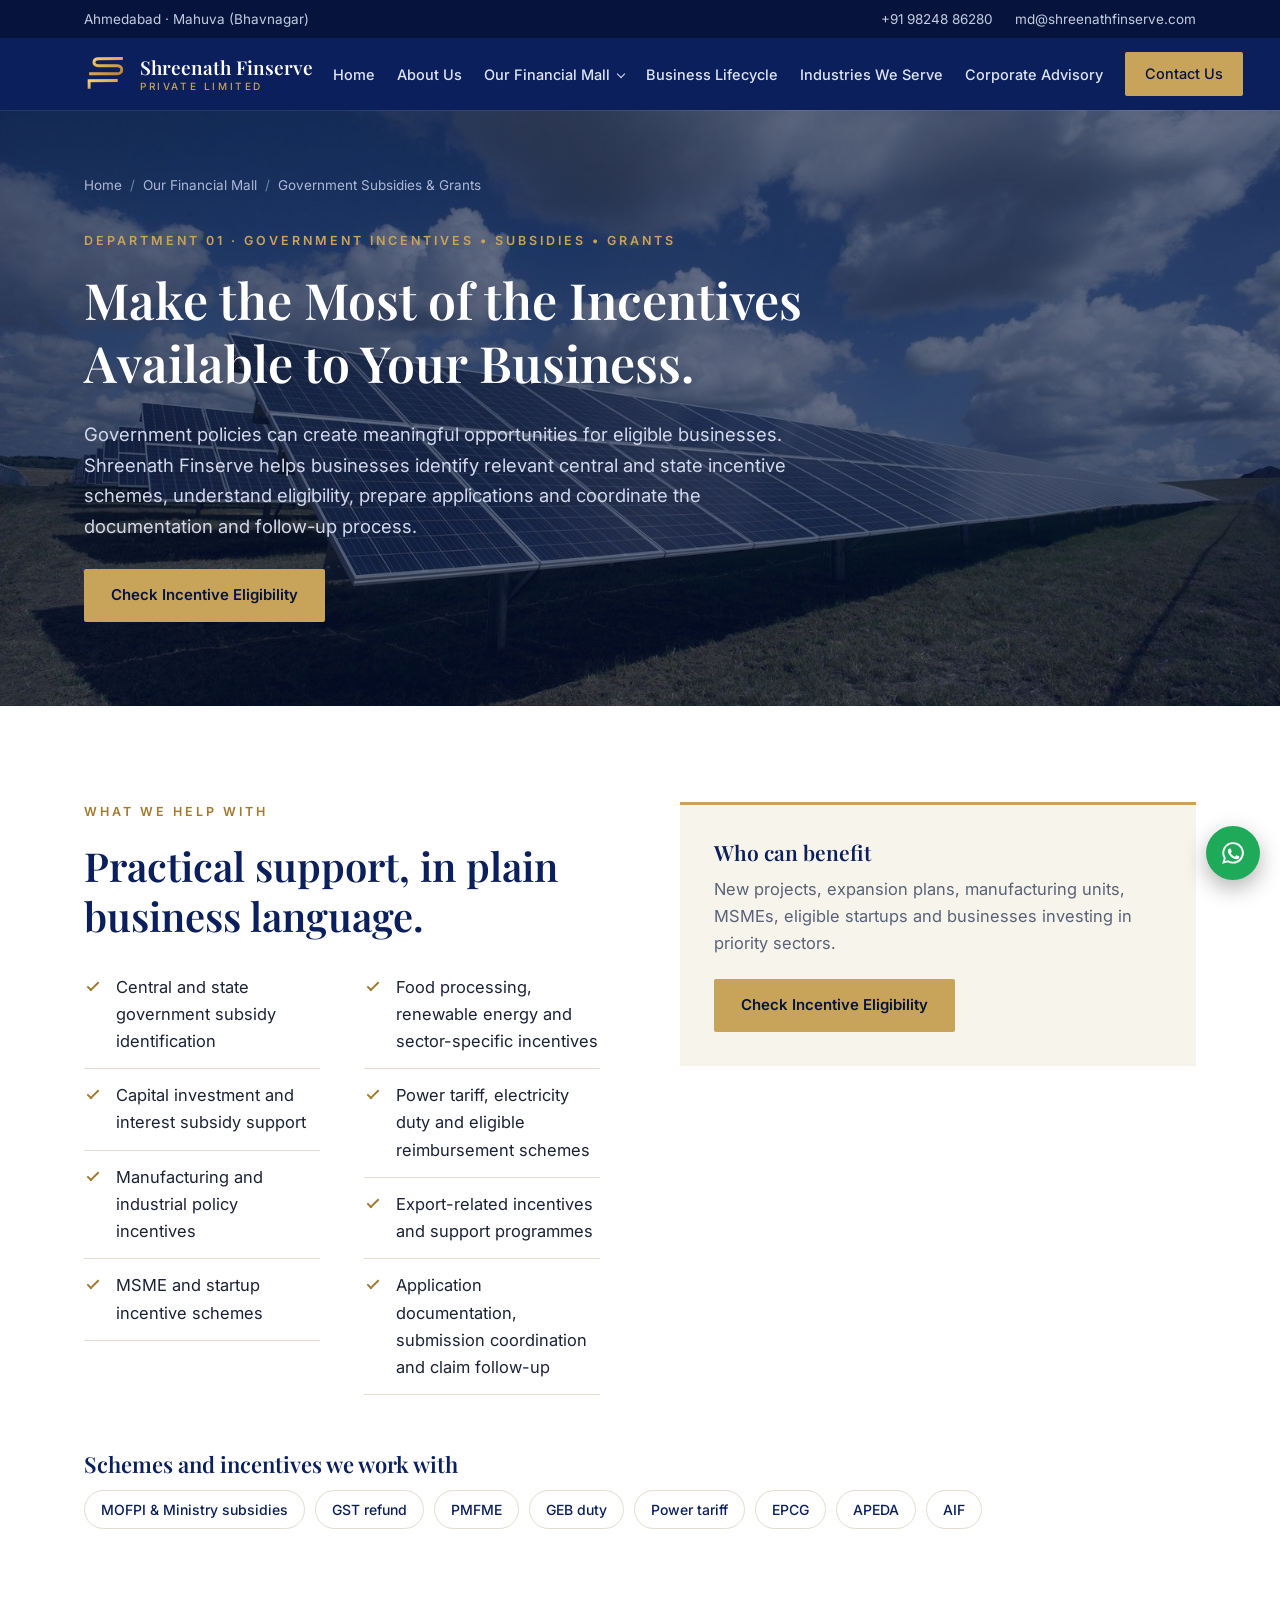
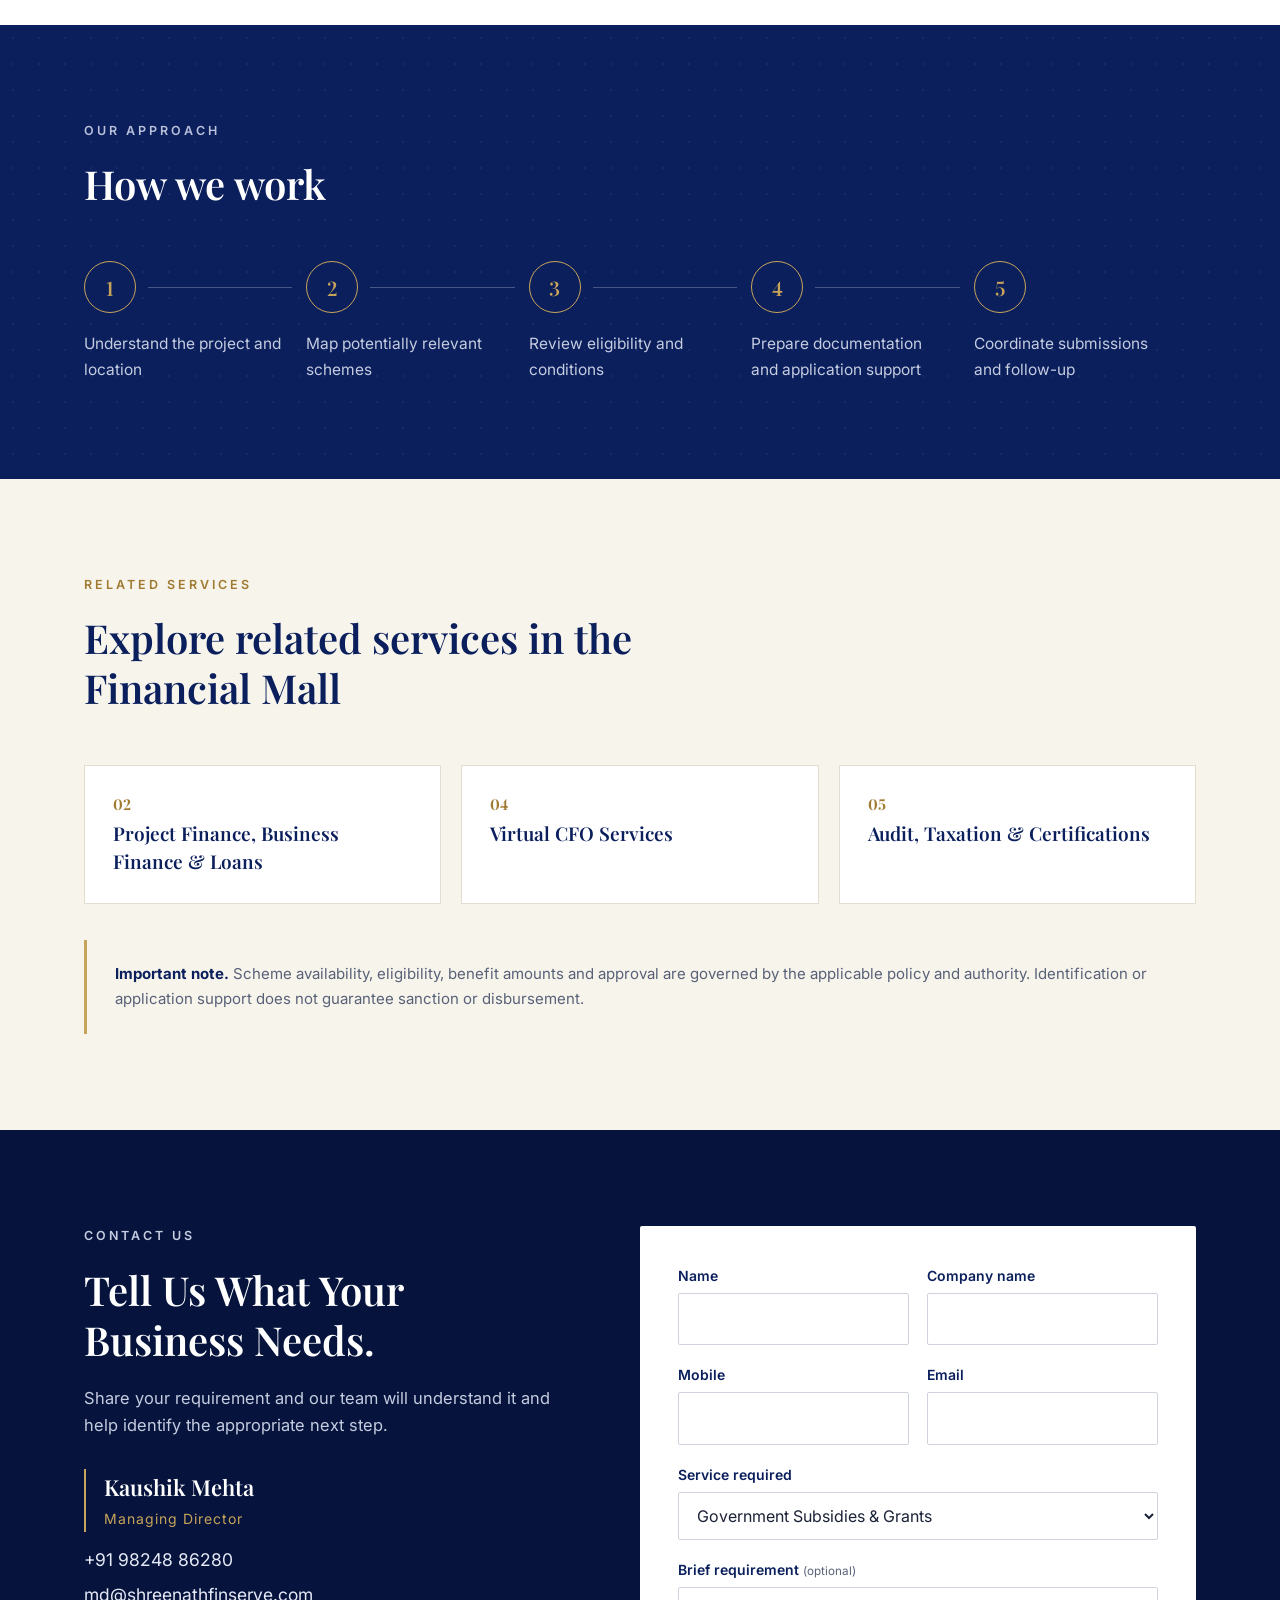
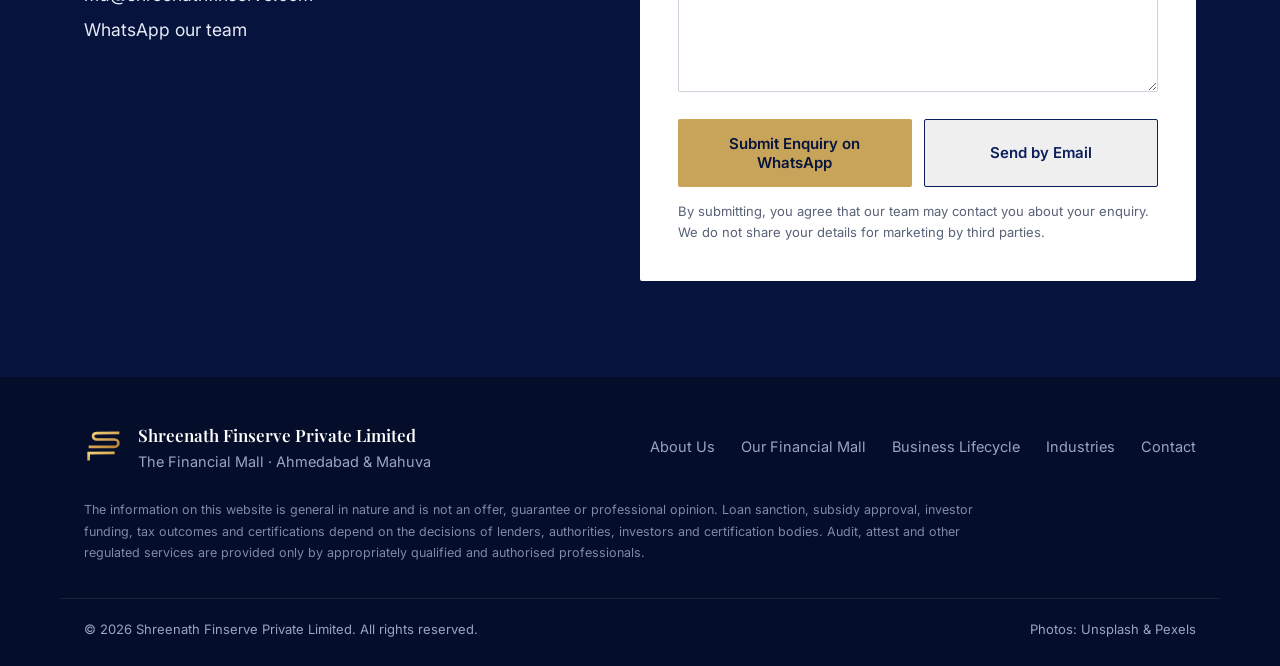
<file: services/government-subsidies-grants.html>
<!DOCTYPE html>
<html lang="en">
<head>
<meta charset="utf-8">
<meta name="viewport" content="width=device-width, initial-scale=1">
<title>Government Subsidies &amp; Grants | Shreenath Finserve Private Limited</title>
<meta name="description" content="Identify and pursue eligible government incentives and funding support.">
<link rel="icon" href="../img/logo.svg" type="image/svg+xml">
<link rel="preconnect" href="https://fonts.googleapis.com">
<link rel="preconnect" href="https://fonts.gstatic.com" crossorigin>
<link href="https://fonts.googleapis.com/css2?family=Inter:wght@400;500;600&family=Playfair+Display:wght@500;600;700&display=swap" rel="stylesheet">
<link rel="stylesheet" href="../css/style.css">
</head>
<body><div class="topbar">
  <div class="wrap">
    <span>Ahmedabad &middot; Mahuva (Bhavnagar)</span>
    <span class="topbar-links">
      <a href="tel:+919824886280">+91 98248 86280</a>
      <a href="mailto:md@shreenathfinserve.com">md@shreenathfinserve.com</a>
    </span>
  </div>
</div>

<header class="header" id="top">
  <div class="wrap header-in">
    <a href="../index.html" class="brand" aria-label="Shreenath Finserve Private Limited - home">
      <img src="../img/logo.svg" alt="" width="44" height="44">
      <span class="brand-name">Shreenath Finserve<small>Private Limited</small></span>
    </a>
    <nav class="nav" id="nav" aria-label="Main">
      <ul>
        <li><a href="../index.html">Home</a></li>
        <li><a href="../index.html#about">About Us</a></li>
        <li class="has-sub">
          <button class="sub-btn" type="button" aria-expanded="false">Our Financial Mall</button>
          <ul class="sub">
          <li><a href="government-subsidies-grants.html"><b>01</b>Government Subsidies &amp; Grants</a></li>
          <li><a href="project-business-finance.html"><b>02</b>Project Finance, Business Finance &amp; Loans</a></li>
          <li><a href="private-equity-fundraising.html"><b>03</b>Private Equity &amp; Fundraising</a></li>
          <li><a href="virtual-cfo-services.html"><b>04</b>Virtual CFO Services</a></li>
          <li><a href="audit-taxation-certifications.html"><b>05</b>Audit, Taxation &amp; Certifications</a></li>
          <li><a href="company-registrations.html"><b>06</b>Company Registrations</a></li>
          </ul>
        </li>
        <li><a href="../index.html#lifecycle">Business Lifecycle</a></li>
        <li><a href="../index.html#industries">Industries We Serve</a></li>
        <li><a href="../index.html#corporate">Corporate Advisory</a></li>
        <li><a href="../index.html#contact" class="btn btn-gold nav-cta">Contact Us</a></li>
      </ul>
    </nav>
    <button class="burger" id="burger" aria-label="Open menu" aria-expanded="false" aria-controls="nav"><span></span><span></span><span></span></button>
  </div>
</header>
<main>

<section class="page-hero">
  <div class="hero-bg" style="background-image:url('../img/s1.jpg')" role="img" aria-label="Solar energy installation representing eligible business investment and government incentive opportunities."></div>
  <div class="wrap">
    <p class="crumbs"><a href="../index.html">Home</a><i>/</i><a href="../index.html#mall">Our Financial Mall</a><i>/</i>Government Subsidies &amp; Grants</p>
    <p class="eyebrow">Department 01 &middot; Government incentives &bull; Subsidies &bull; Grants</p>
    <h1>Make the Most of the Incentives Available to Your Business.</h1>
    <p class="lead">Government policies can create meaningful opportunities for eligible businesses. Shreenath Finserve helps businesses identify relevant central and state incentive schemes, understand eligibility, prepare applications and coordinate the documentation and follow-up process.</p>
    <a href="#contact" class="btn btn-gold">Check Incentive Eligibility</a>
  </div>
</section>

<section class="section">
  <div class="wrap split top">
    <div class="reveal">
      <p class="eyebrow dark">What we help with</p>
      <h2>Practical support, in plain business language.</h2>
      <ul class="helps">
          <li>Central and state government subsidy identification</li>
          <li>Capital investment and interest subsidy support</li>
          <li>Manufacturing and industrial policy incentives</li>
          <li>MSME and startup incentive schemes</li>
          <li>Food processing, renewable energy and sector-specific incentives</li>
          <li>Power tariff, electricity duty and eligible reimbursement schemes</li>
          <li>Export-related incentives and support programmes</li>
          <li>Application documentation, submission coordination and claim follow-up</li>
      </ul>
    </div>
    <aside class="side reveal">
      <h3>Who can benefit</h3>
      <p>New projects, expansion plans, manufacturing units, MSMEs, eligible startups and businesses investing in priority sectors.</p>
      <a href="#contact" class="btn btn-gold">Check Incentive Eligibility</a>
    </aside>
  </div>
  <div class="wrap">
    <div class="reveal" style="margin-top:56px">
      <h3 style="font-size:22px">Schemes and incentives we work with</h3>
      <ul class="chips">
        <li>MOFPI &amp; Ministry subsidies</li>
        <li>GST refund</li>
        <li>PMFME</li>
        <li>GEB duty</li>
        <li>Power tariff</li>
        <li>EPCG</li>
        <li>APEDA</li>
        <li>AIF</li>
      </ul>
    </div>
  </div>
</section>

<section class="section lifecycle">
  <div class="wrap">
    <div class="section-head light reveal">
      <p class="eyebrow">Our approach</p>
      <h2>How we work</h2>
    </div>
    <ol class="steps">
      <li class="reveal">Understand the project and location</li>
      <li class="reveal">Map potentially relevant schemes</li>
      <li class="reveal">Review eligibility and conditions</li>
      <li class="reveal">Prepare documentation and application support</li>
      <li class="reveal">Coordinate submissions and follow-up</li>
    </ol>
  </div>
</section>

<section class="section ivory">
  <div class="wrap">
    <div class="section-head reveal">
      <p class="eyebrow dark">Related services</p>
      <h2>Explore related services in the Financial Mall</h2>
    </div>
    <div class="related reveal">
      <a href="project-business-finance.html"><b>02</b><span>Project Finance, Business Finance &amp; Loans</span></a>
      <a href="virtual-cfo-services.html"><b>04</b><span>Virtual CFO Services</span></a>
      <a href="audit-taxation-certifications.html"><b>05</b><span>Audit, Taxation &amp; Certifications</span></a>
    </div>
    <p class="note reveal" style="margin-top:36px"><strong>Important note.</strong> Scheme availability, eligibility, benefit amounts and approval are governed by the applicable policy and authority. Identification or application support does not guarantee sanction or disbursement.</p>
  </div>
</section>

<section class="section contact" id="contact">
  <div class="wrap contact-grid">
    <div class="contact-copy reveal">
      <p class="eyebrow" id="enquire">Contact us</p>
      <h2>Tell Us What Your Business Needs.</h2>
      <p>Share your requirement and our team will understand it and help identify the appropriate next step.</p>
      <div class="person">
        <strong>Kaushik Mehta</strong>
        <span>Managing Director</span>
      </div>
      <ul class="contact-list">
        <li><a href="tel:+919824886280">+91 98248 86280</a></li>
        <li><a href="mailto:md@shreenathfinserve.com">md@shreenathfinserve.com</a></li>
        <li><a href="https://wa.me/919824886280" target="_blank" rel="noopener">WhatsApp our team</a></li>
      </ul>
    </div>
    <form class="form reveal" id="enquiry" novalidate>
      <div class="row2">
        <div class="field"><label for="name">Name</label><input id="name" name="name" type="text" required autocomplete="name"></div>
        <div class="field"><label for="company">Company name</label><input id="company" name="company" type="text" autocomplete="organization"></div>
      </div>
      <div class="row2">
        <div class="field"><label for="phone">Mobile</label><input id="phone" name="phone" type="tel" required autocomplete="tel" inputmode="tel"></div>
        <div class="field"><label for="email">Email</label><input id="email" name="email" type="email" autocomplete="email"></div>
      </div>
      <div class="field">
        <label for="service">Service required</label>
        <select id="service" name="service">
          <option selected>Government Subsidies &amp; Grants</option>
          <option>Project Finance, Business Finance &amp; Loans</option>
          <option>Private Equity &amp; Fundraising</option>
          <option>Virtual CFO Services</option>
          <option>Audit, Taxation &amp; Certifications</option>
          <option>Company Registrations</option>
        </select>
      </div>
      <div class="field"><label for="msg">Brief requirement <small>(optional)</small></label><textarea id="msg" name="msg" rows="3"></textarea></div>
      <div class="form-actions">
        <button type="submit" class="btn btn-gold">Submit Enquiry on WhatsApp</button>
        <button type="button" class="btn btn-line" id="mailBtn">Send by Email</button>
      </div>
      <p class="form-note" id="formNote" role="status">By submitting, you agree that our team may contact you about your enquiry. We do not share your details for marketing by third parties.</p>
    </form>
  </div>
</section>

</main>

<footer class="footer">
  <div class="wrap footer-in">
    <div class="footer-brand">
      <img src="../img/logo.svg" alt="" width="40" height="40">
      <div><strong>Shreenath Finserve Private Limited</strong><span>The Financial Mall &middot; Ahmedabad &amp; Mahuva</span></div>
    </div>
    <nav class="footer-nav" aria-label="Footer">
      <a href="../index.html#about">About Us</a><a href="../index.html#mall">Our Financial Mall</a><a href="../index.html#lifecycle">Business Lifecycle</a><a href="../index.html#industries">Industries</a><a href="../index.html#contact">Contact</a>
    </nav>
  </div>
  <div class="wrap">
    <p class="disclaimer">The information on this website is general in nature and is not an offer, guarantee or professional opinion. Loan sanction, subsidy approval, investor funding, tax outcomes and certifications depend on the decisions of lenders, authorities, investors and certification bodies. Audit, attest and other regulated services are provided only by appropriately qualified and authorised professionals.</p>
  </div>
  <div class="wrap footer-bottom">
    <span>&copy; <span id="year">2026</span> Shreenath Finserve Private Limited. All rights reserved.</span>
    <span>Photos: Unsplash &amp; Pexels</span>
  </div>
</footer>

<a class="wa-float" href="https://wa.me/919824886280?text=Hello%20Shreenath%20Finserve%2C%20I%20would%20like%20to%20know%20more%20about%20your%20services." target="_blank" rel="noopener" aria-label="Chat on WhatsApp">
  <svg viewBox="0 0 24 24" width="26" height="26" fill="currentColor" aria-hidden="true"><path d="M12.04 2a9.9 9.9 0 0 0-8.5 14.9L2 22l5.25-1.5A9.9 9.9 0 1 0 12.04 2Zm0 1.8a8.1 8.1 0 1 1-4.1 15.1l-.3-.17-3.1.89.9-3-.2-.32A8.1 8.1 0 0 1 12.04 3.8Zm-3.2 4.2c-.17 0-.45.06-.69.32-.24.26-.9.88-.9 2.15s.92 2.5 1.05 2.67c.13.17 1.8 2.88 4.45 3.92 2.2.87 2.65.7 3.13.65.48-.04 1.55-.63 1.77-1.24.22-.6.22-1.13.15-1.24-.06-.11-.24-.17-.5-.3-.26-.13-1.55-.77-1.79-.86-.24-.09-.41-.13-.59.13-.17.26-.68.86-.83 1.04-.15.17-.3.2-.57.07-.26-.13-1.1-.4-2.1-1.3-.78-.69-1.3-1.55-1.45-1.8-.15-.27-.02-.4.11-.53.12-.12.26-.3.4-.46.13-.15.17-.26.26-.44.09-.17.04-.33-.02-.46-.07-.13-.59-1.43-.81-1.95-.2-.5-.43-.43-.59-.44h-.5Z"/></svg>
</a>

<script src="../js/main.js"></script>
</body>
</html>
</file>
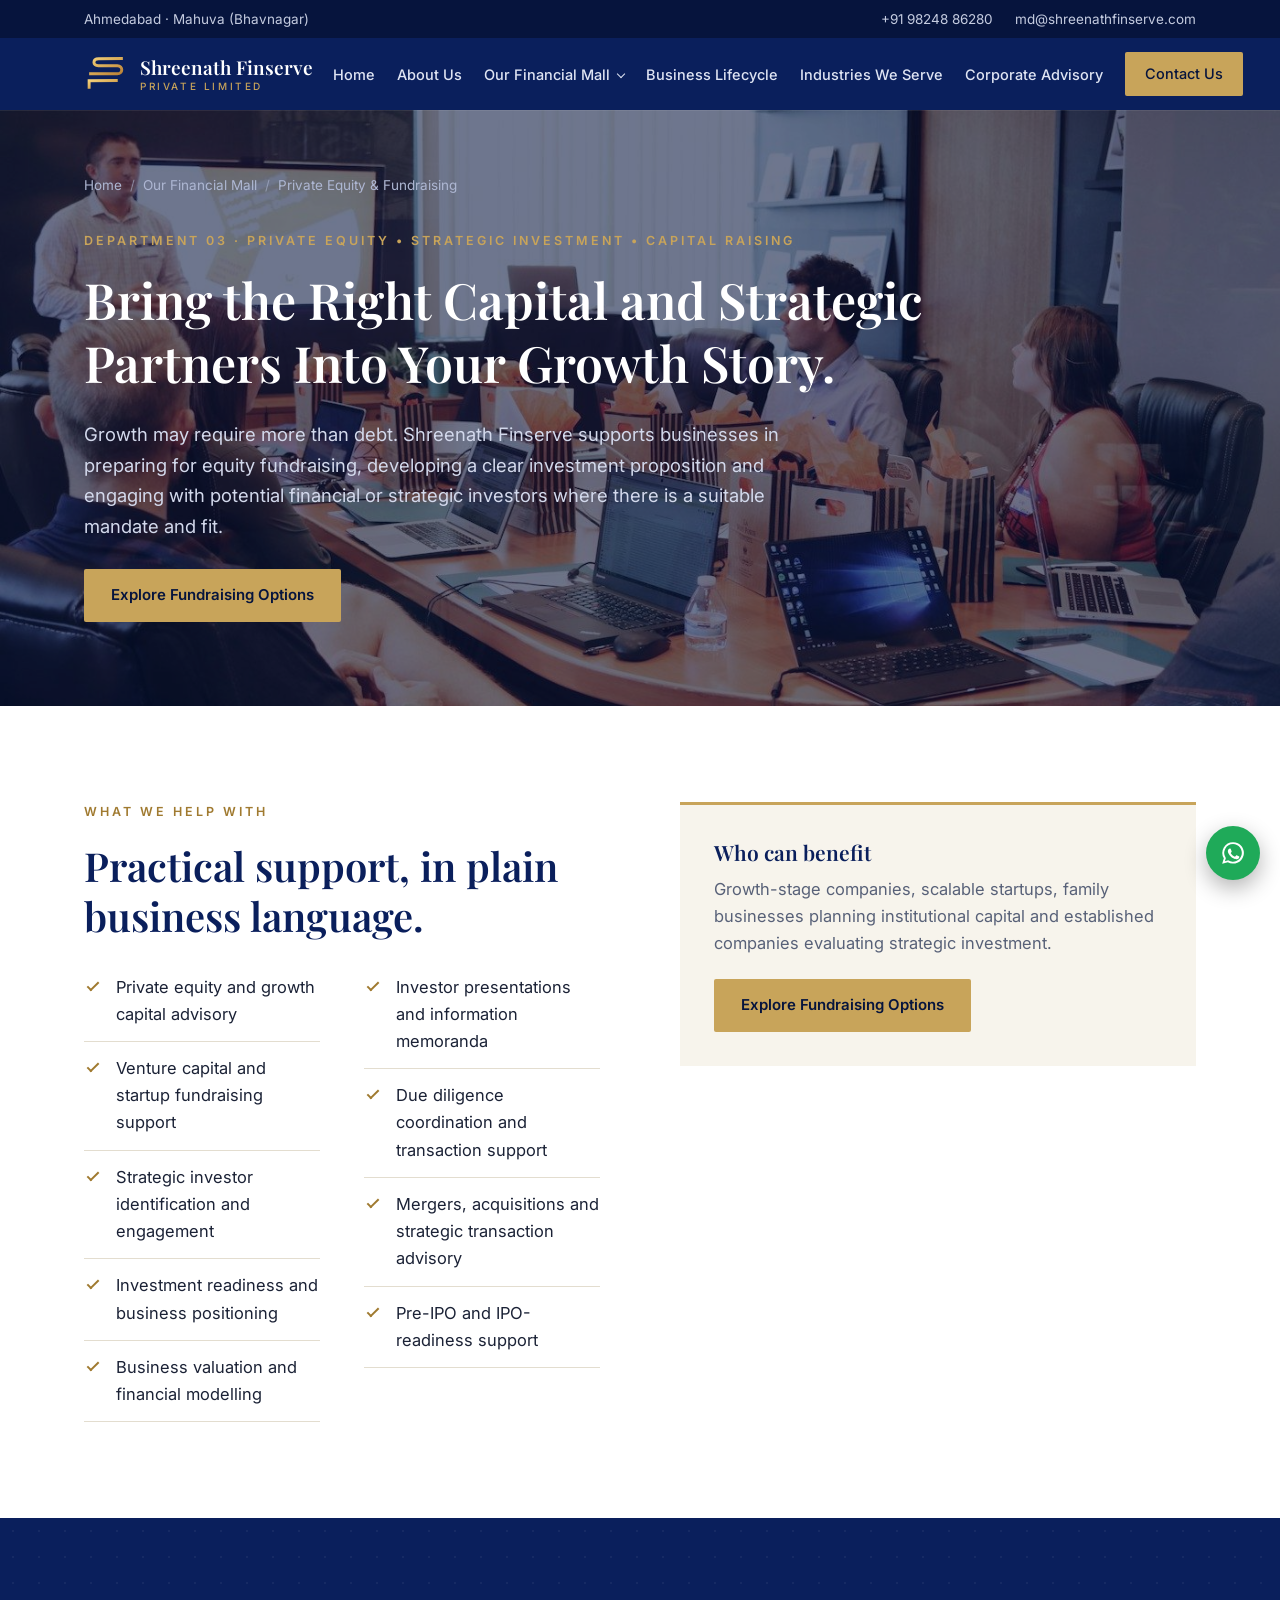
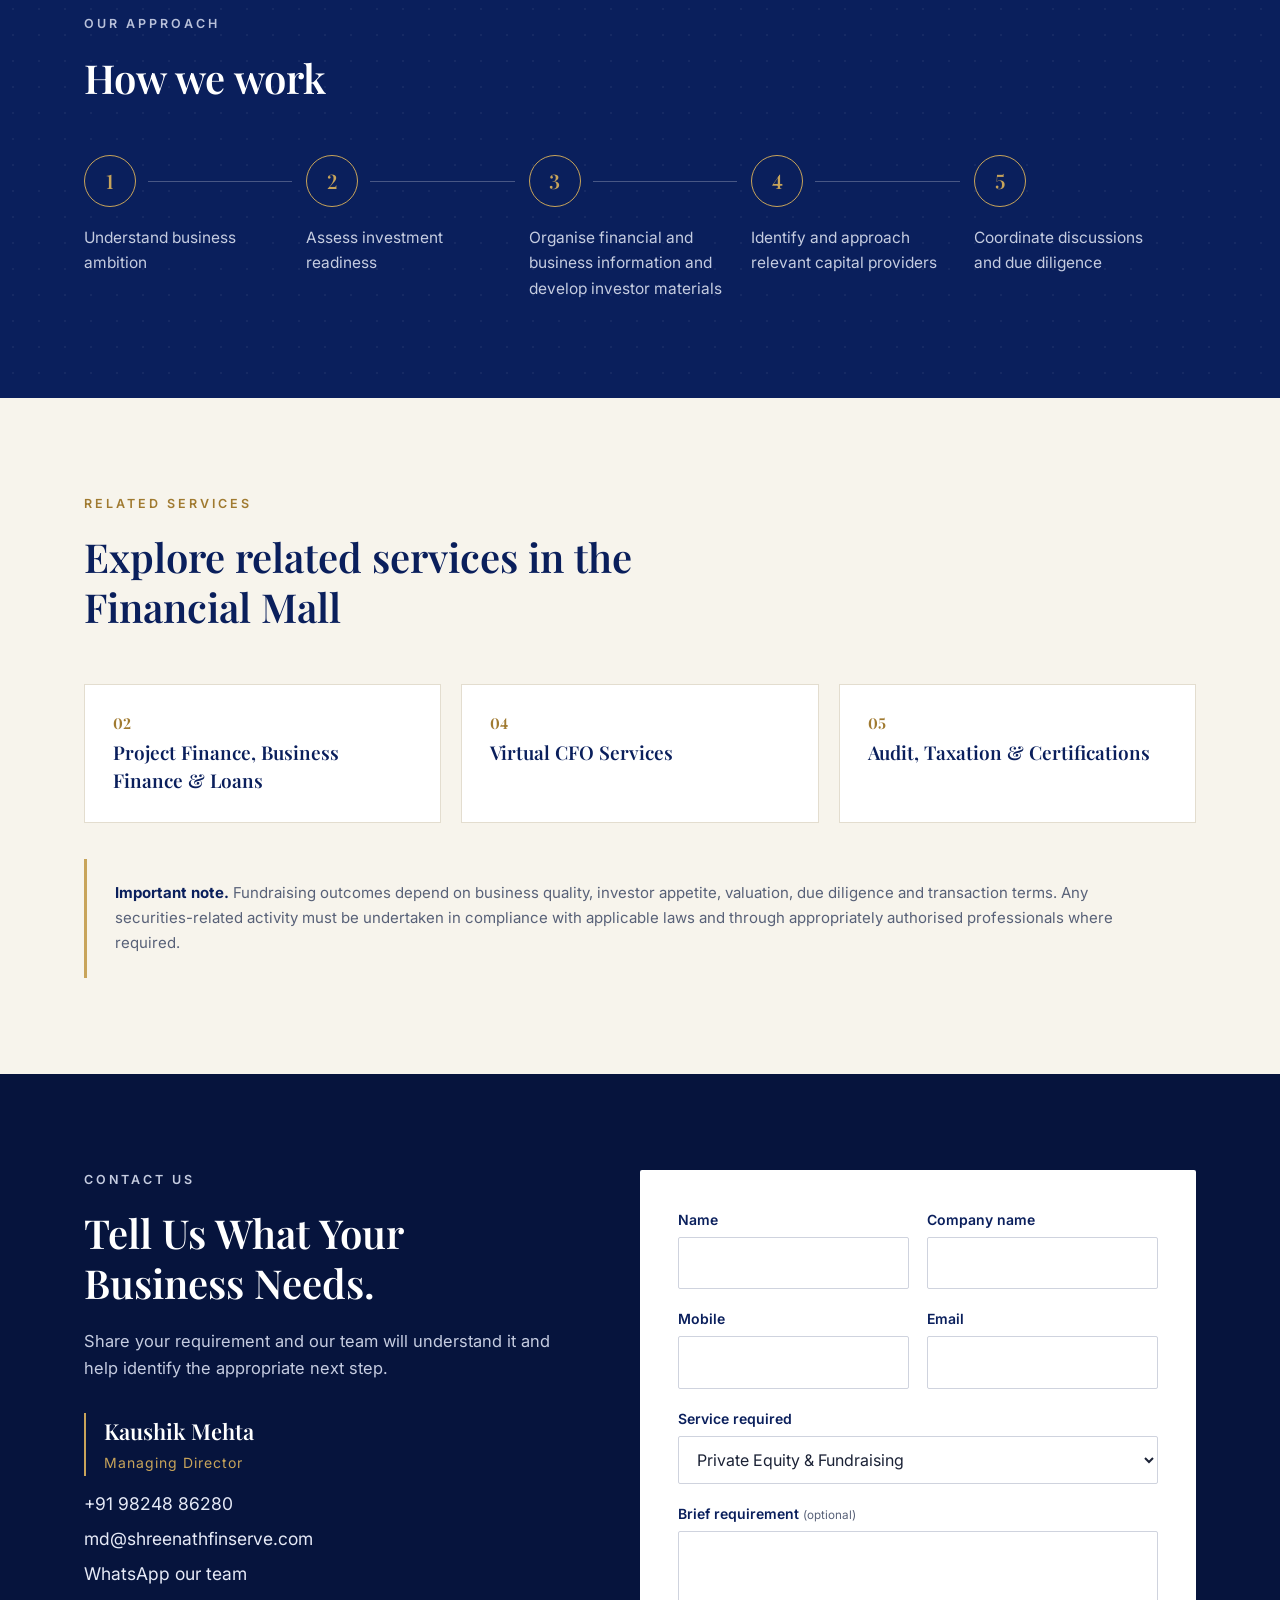
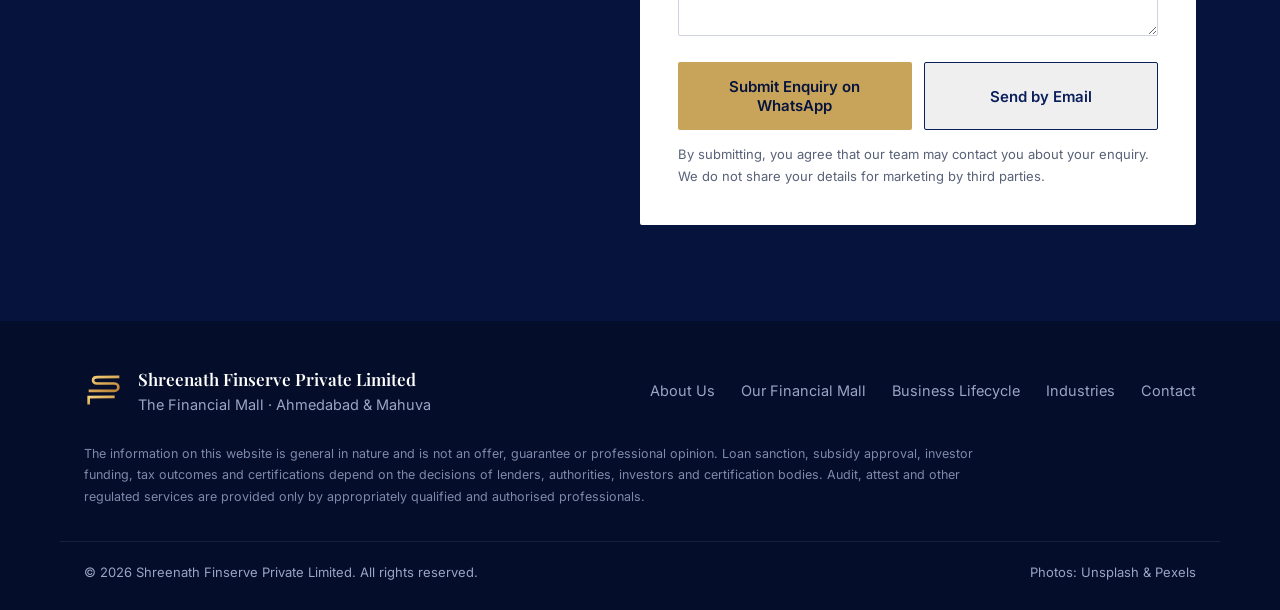
<file: services/private-equity-fundraising.html>
<!DOCTYPE html>
<html lang="en">
<head>
<meta charset="utf-8">
<meta name="viewport" content="width=device-width, initial-scale=1">
<title>Private Equity &amp; Fundraising | Shreenath Finserve Private Limited</title>
<meta name="description" content="Prepare for and pursue equity capital and strategic investment.">
<link rel="icon" href="../img/logo.svg" type="image/svg+xml">
<link rel="preconnect" href="https://fonts.googleapis.com">
<link rel="preconnect" href="https://fonts.gstatic.com" crossorigin>
<link href="https://fonts.googleapis.com/css2?family=Inter:wght@400;500;600&family=Playfair+Display:wght@500;600;700&display=swap" rel="stylesheet">
<link rel="stylesheet" href="../css/style.css">
</head>
<body><div class="topbar">
  <div class="wrap">
    <span>Ahmedabad &middot; Mahuva (Bhavnagar)</span>
    <span class="topbar-links">
      <a href="tel:+919824886280">+91 98248 86280</a>
      <a href="mailto:md@shreenathfinserve.com">md@shreenathfinserve.com</a>
    </span>
  </div>
</div>

<header class="header" id="top">
  <div class="wrap header-in">
    <a href="../index.html" class="brand" aria-label="Shreenath Finserve Private Limited - home">
      <img src="../img/logo.svg" alt="" width="44" height="44">
      <span class="brand-name">Shreenath Finserve<small>Private Limited</small></span>
    </a>
    <nav class="nav" id="nav" aria-label="Main">
      <ul>
        <li><a href="../index.html">Home</a></li>
        <li><a href="../index.html#about">About Us</a></li>
        <li class="has-sub">
          <button class="sub-btn" type="button" aria-expanded="false">Our Financial Mall</button>
          <ul class="sub">
          <li><a href="government-subsidies-grants.html"><b>01</b>Government Subsidies &amp; Grants</a></li>
          <li><a href="project-business-finance.html"><b>02</b>Project Finance, Business Finance &amp; Loans</a></li>
          <li><a href="private-equity-fundraising.html"><b>03</b>Private Equity &amp; Fundraising</a></li>
          <li><a href="virtual-cfo-services.html"><b>04</b>Virtual CFO Services</a></li>
          <li><a href="audit-taxation-certifications.html"><b>05</b>Audit, Taxation &amp; Certifications</a></li>
          <li><a href="company-registrations.html"><b>06</b>Company Registrations</a></li>
          </ul>
        </li>
        <li><a href="../index.html#lifecycle">Business Lifecycle</a></li>
        <li><a href="../index.html#industries">Industries We Serve</a></li>
        <li><a href="../index.html#corporate">Corporate Advisory</a></li>
        <li><a href="../index.html#contact" class="btn btn-gold nav-cta">Contact Us</a></li>
      </ul>
    </nav>
    <button class="burger" id="burger" aria-label="Open menu" aria-expanded="false" aria-controls="nav"><span></span><span></span><span></span></button>
  </div>
</header>
<main>

<section class="page-hero">
  <div class="hero-bg" style="background-image:url('../img/s3.jpg')" role="img" aria-label="Business founders presenting a growth investment opportunity to a group in a modern office."></div>
  <div class="wrap">
    <p class="crumbs"><a href="../index.html">Home</a><i>/</i><a href="../index.html#mall">Our Financial Mall</a><i>/</i>Private Equity &amp; Fundraising</p>
    <p class="eyebrow">Department 03 &middot; Private equity &bull; Strategic investment &bull; Capital raising</p>
    <h1>Bring the Right Capital and Strategic Partners Into Your Growth Story.</h1>
    <p class="lead">Growth may require more than debt. Shreenath Finserve supports businesses in preparing for equity fundraising, developing a clear investment proposition and engaging with potential financial or strategic investors where there is a suitable mandate and fit.</p>
    <a href="#contact" class="btn btn-gold">Explore Fundraising Options</a>
  </div>
</section>

<section class="section">
  <div class="wrap split top">
    <div class="reveal">
      <p class="eyebrow dark">What we help with</p>
      <h2>Practical support, in plain business language.</h2>
      <ul class="helps">
          <li>Private equity and growth capital advisory</li>
          <li>Venture capital and startup fundraising support</li>
          <li>Strategic investor identification and engagement</li>
          <li>Investment readiness and business positioning</li>
          <li>Business valuation and financial modelling</li>
          <li>Investor presentations and information memoranda</li>
          <li>Due diligence coordination and transaction support</li>
          <li>Mergers, acquisitions and strategic transaction advisory</li>
          <li>Pre-IPO and IPO-readiness support</li>
      </ul>
    </div>
    <aside class="side reveal">
      <h3>Who can benefit</h3>
      <p>Growth-stage companies, scalable startups, family businesses planning institutional capital and established companies evaluating strategic investment.</p>
      <a href="#contact" class="btn btn-gold">Explore Fundraising Options</a>
    </aside>
  </div>
  <div class="wrap">
  </div>
</section>

<section class="section lifecycle">
  <div class="wrap">
    <div class="section-head light reveal">
      <p class="eyebrow">Our approach</p>
      <h2>How we work</h2>
    </div>
    <ol class="steps">
      <li class="reveal">Understand business ambition</li>
      <li class="reveal">Assess investment readiness</li>
      <li class="reveal">Organise financial and business information and develop investor materials</li>
      <li class="reveal">Identify and approach relevant capital providers</li>
      <li class="reveal">Coordinate discussions and due diligence</li>
    </ol>
  </div>
</section>

<section class="section ivory">
  <div class="wrap">
    <div class="section-head reveal">
      <p class="eyebrow dark">Related services</p>
      <h2>Explore related services in the Financial Mall</h2>
    </div>
    <div class="related reveal">
      <a href="project-business-finance.html"><b>02</b><span>Project Finance, Business Finance &amp; Loans</span></a>
      <a href="virtual-cfo-services.html"><b>04</b><span>Virtual CFO Services</span></a>
      <a href="audit-taxation-certifications.html"><b>05</b><span>Audit, Taxation &amp; Certifications</span></a>
    </div>
    <p class="note reveal" style="margin-top:36px"><strong>Important note.</strong> Fundraising outcomes depend on business quality, investor appetite, valuation, due diligence and transaction terms. Any securities-related activity must be undertaken in compliance with applicable laws and through appropriately authorised professionals where required.</p>
  </div>
</section>

<section class="section contact" id="contact">
  <div class="wrap contact-grid">
    <div class="contact-copy reveal">
      <p class="eyebrow" id="enquire">Contact us</p>
      <h2>Tell Us What Your Business Needs.</h2>
      <p>Share your requirement and our team will understand it and help identify the appropriate next step.</p>
      <div class="person">
        <strong>Kaushik Mehta</strong>
        <span>Managing Director</span>
      </div>
      <ul class="contact-list">
        <li><a href="tel:+919824886280">+91 98248 86280</a></li>
        <li><a href="mailto:md@shreenathfinserve.com">md@shreenathfinserve.com</a></li>
        <li><a href="https://wa.me/919824886280" target="_blank" rel="noopener">WhatsApp our team</a></li>
      </ul>
    </div>
    <form class="form reveal" id="enquiry" novalidate>
      <div class="row2">
        <div class="field"><label for="name">Name</label><input id="name" name="name" type="text" required autocomplete="name"></div>
        <div class="field"><label for="company">Company name</label><input id="company" name="company" type="text" autocomplete="organization"></div>
      </div>
      <div class="row2">
        <div class="field"><label for="phone">Mobile</label><input id="phone" name="phone" type="tel" required autocomplete="tel" inputmode="tel"></div>
        <div class="field"><label for="email">Email</label><input id="email" name="email" type="email" autocomplete="email"></div>
      </div>
      <div class="field">
        <label for="service">Service required</label>
        <select id="service" name="service">
          <option>Government Subsidies &amp; Grants</option>
          <option>Project Finance, Business Finance &amp; Loans</option>
          <option selected>Private Equity &amp; Fundraising</option>
          <option>Virtual CFO Services</option>
          <option>Audit, Taxation &amp; Certifications</option>
          <option>Company Registrations</option>
        </select>
      </div>
      <div class="field"><label for="msg">Brief requirement <small>(optional)</small></label><textarea id="msg" name="msg" rows="3"></textarea></div>
      <div class="form-actions">
        <button type="submit" class="btn btn-gold">Submit Enquiry on WhatsApp</button>
        <button type="button" class="btn btn-line" id="mailBtn">Send by Email</button>
      </div>
      <p class="form-note" id="formNote" role="status">By submitting, you agree that our team may contact you about your enquiry. We do not share your details for marketing by third parties.</p>
    </form>
  </div>
</section>

</main>

<footer class="footer">
  <div class="wrap footer-in">
    <div class="footer-brand">
      <img src="../img/logo.svg" alt="" width="40" height="40">
      <div><strong>Shreenath Finserve Private Limited</strong><span>The Financial Mall &middot; Ahmedabad &amp; Mahuva</span></div>
    </div>
    <nav class="footer-nav" aria-label="Footer">
      <a href="../index.html#about">About Us</a><a href="../index.html#mall">Our Financial Mall</a><a href="../index.html#lifecycle">Business Lifecycle</a><a href="../index.html#industries">Industries</a><a href="../index.html#contact">Contact</a>
    </nav>
  </div>
  <div class="wrap">
    <p class="disclaimer">The information on this website is general in nature and is not an offer, guarantee or professional opinion. Loan sanction, subsidy approval, investor funding, tax outcomes and certifications depend on the decisions of lenders, authorities, investors and certification bodies. Audit, attest and other regulated services are provided only by appropriately qualified and authorised professionals.</p>
  </div>
  <div class="wrap footer-bottom">
    <span>&copy; <span id="year">2026</span> Shreenath Finserve Private Limited. All rights reserved.</span>
    <span>Photos: Unsplash &amp; Pexels</span>
  </div>
</footer>

<a class="wa-float" href="https://wa.me/919824886280?text=Hello%20Shreenath%20Finserve%2C%20I%20would%20like%20to%20know%20more%20about%20your%20services." target="_blank" rel="noopener" aria-label="Chat on WhatsApp">
  <svg viewBox="0 0 24 24" width="26" height="26" fill="currentColor" aria-hidden="true"><path d="M12.04 2a9.9 9.9 0 0 0-8.5 14.9L2 22l5.25-1.5A9.9 9.9 0 1 0 12.04 2Zm0 1.8a8.1 8.1 0 1 1-4.1 15.1l-.3-.17-3.1.89.9-3-.2-.32A8.1 8.1 0 0 1 12.04 3.8Zm-3.2 4.2c-.17 0-.45.06-.69.32-.24.26-.9.88-.9 2.15s.92 2.5 1.05 2.67c.13.17 1.8 2.88 4.45 3.92 2.2.87 2.65.7 3.13.65.48-.04 1.55-.63 1.77-1.24.22-.6.22-1.13.15-1.24-.06-.11-.24-.17-.5-.3-.26-.13-1.55-.77-1.79-.86-.24-.09-.41-.13-.59.13-.17.26-.68.86-.83 1.04-.15.17-.3.2-.57.07-.26-.13-1.1-.4-2.1-1.3-.78-.69-1.3-1.55-1.45-1.8-.15-.27-.02-.4.11-.53.12-.12.26-.3.4-.46.13-.15.17-.26.26-.44.09-.17.04-.33-.02-.46-.07-.13-.59-1.43-.81-1.95-.2-.5-.43-.43-.59-.44h-.5Z"/></svg>
</a>

<script src="../js/main.js"></script>
</body>
</html>
</file>
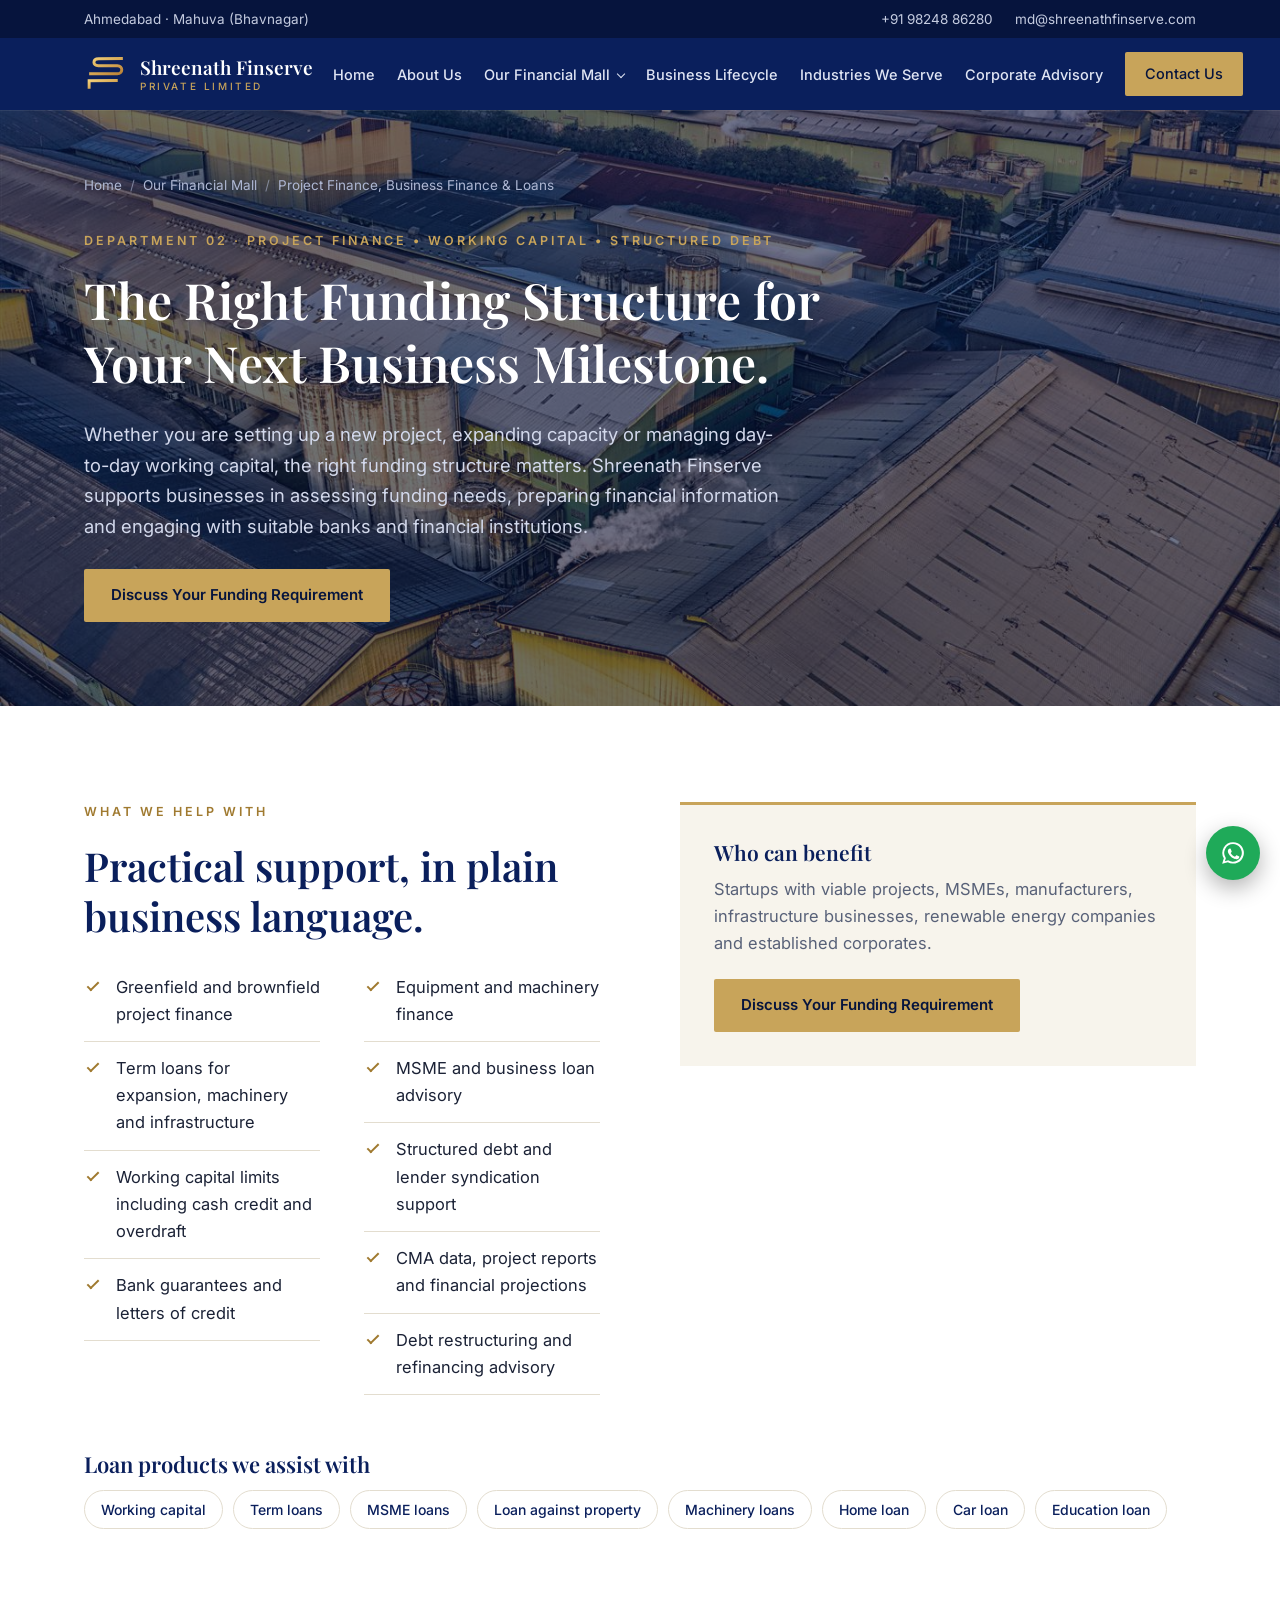
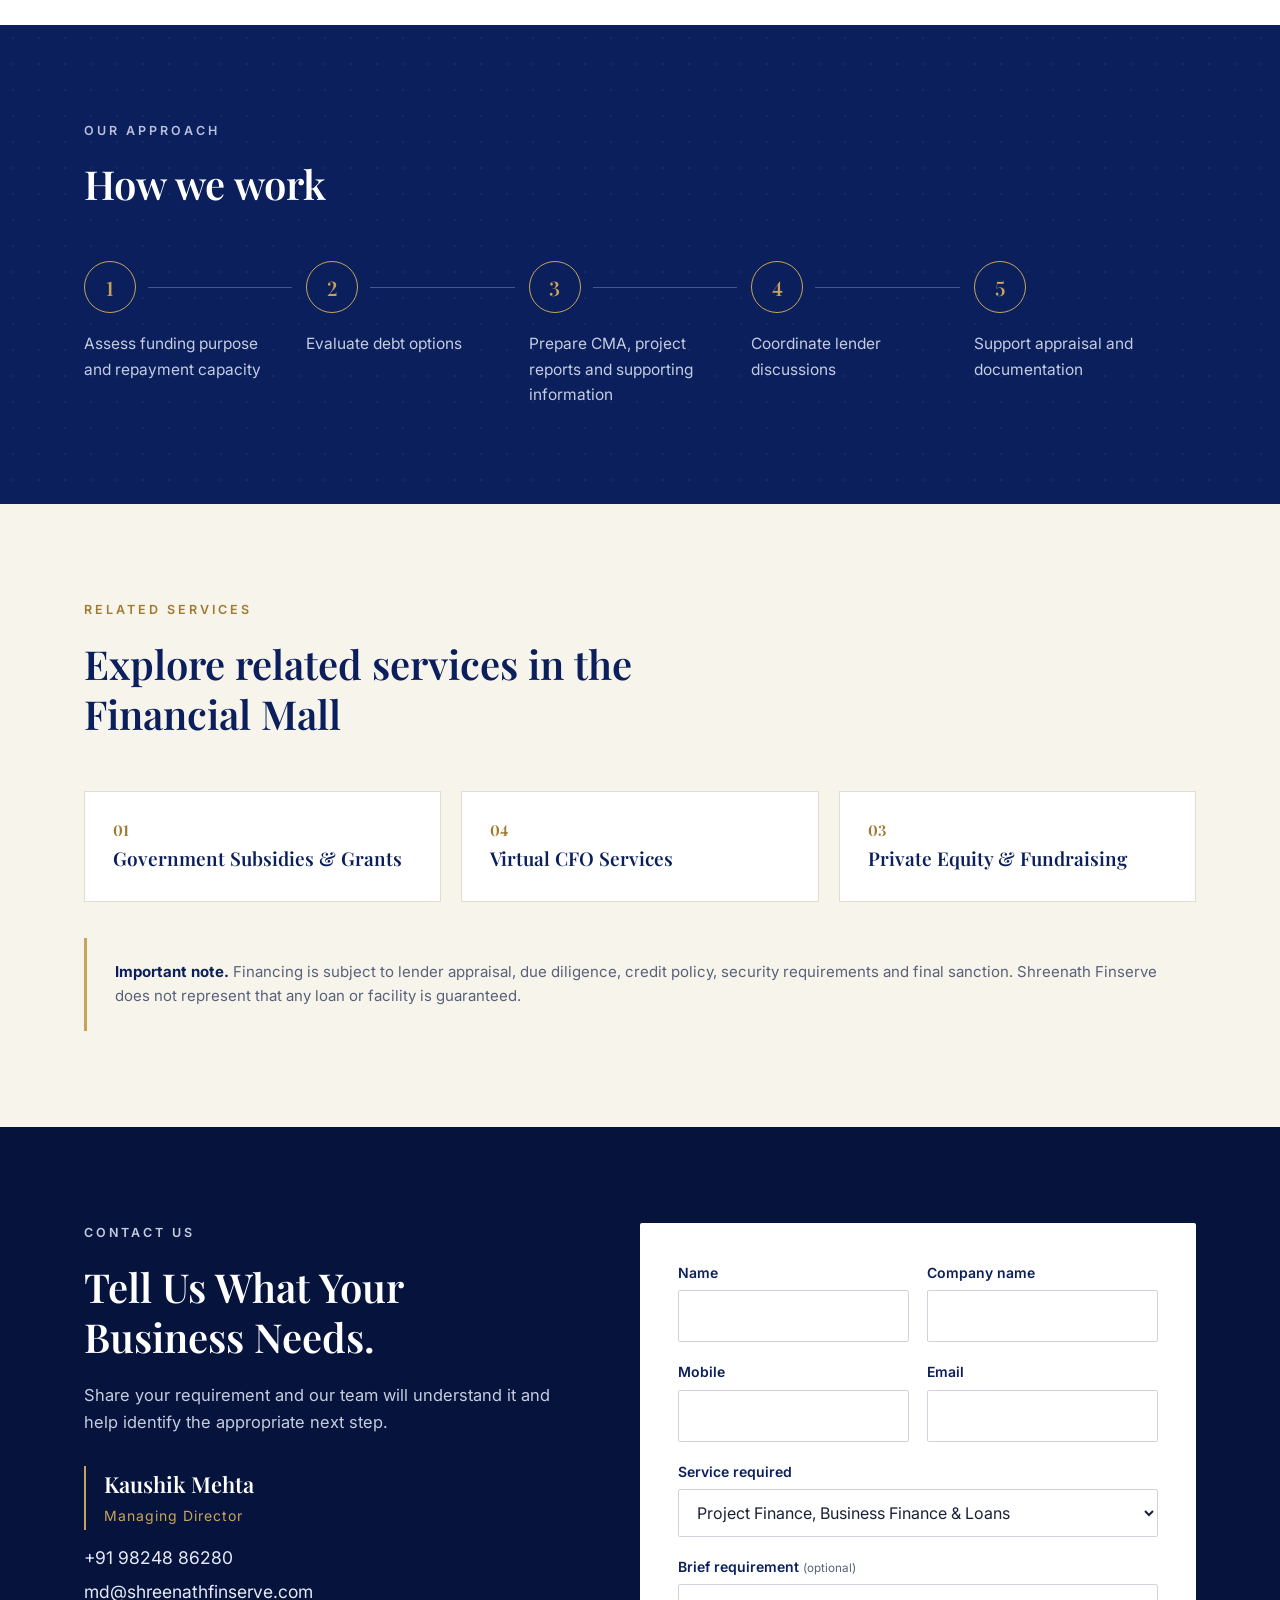
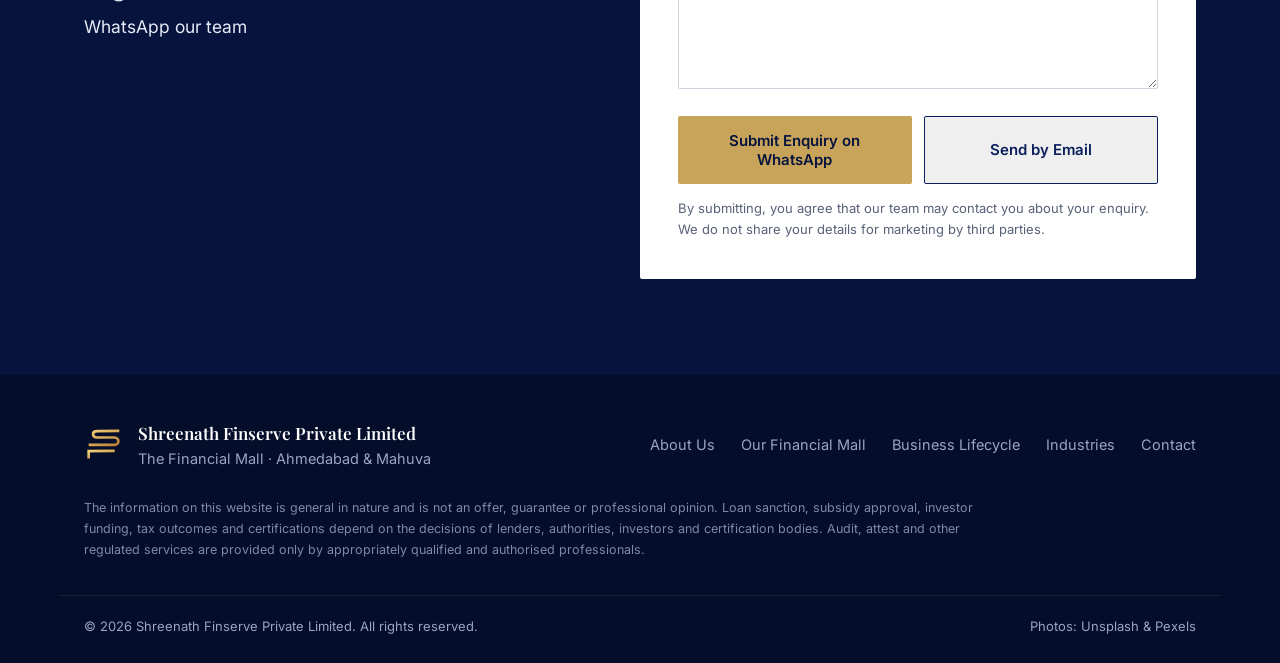
<file: services/project-business-finance.html>
<!DOCTYPE html>
<html lang="en">
<head>
<meta charset="utf-8">
<meta name="viewport" content="width=device-width, initial-scale=1">
<title>Project Finance, Business Finance &amp; Loans | Shreenath Finserve Private Limited</title>
<meta name="description" content="Structure debt and working-capital solutions around business requirements.">
<link rel="icon" href="../img/logo.svg" type="image/svg+xml">
<link rel="preconnect" href="https://fonts.googleapis.com">
<link rel="preconnect" href="https://fonts.gstatic.com" crossorigin>
<link href="https://fonts.googleapis.com/css2?family=Inter:wght@400;500;600&family=Playfair+Display:wght@500;600;700&display=swap" rel="stylesheet">
<link rel="stylesheet" href="../css/style.css">
</head>
<body><div class="topbar">
  <div class="wrap">
    <span>Ahmedabad &middot; Mahuva (Bhavnagar)</span>
    <span class="topbar-links">
      <a href="tel:+919824886280">+91 98248 86280</a>
      <a href="mailto:md@shreenathfinserve.com">md@shreenathfinserve.com</a>
    </span>
  </div>
</div>

<header class="header" id="top">
  <div class="wrap header-in">
    <a href="../index.html" class="brand" aria-label="Shreenath Finserve Private Limited - home">
      <img src="../img/logo.svg" alt="" width="44" height="44">
      <span class="brand-name">Shreenath Finserve<small>Private Limited</small></span>
    </a>
    <nav class="nav" id="nav" aria-label="Main">
      <ul>
        <li><a href="../index.html">Home</a></li>
        <li><a href="../index.html#about">About Us</a></li>
        <li class="has-sub">
          <button class="sub-btn" type="button" aria-expanded="false">Our Financial Mall</button>
          <ul class="sub">
          <li><a href="government-subsidies-grants.html"><b>01</b>Government Subsidies &amp; Grants</a></li>
          <li><a href="project-business-finance.html"><b>02</b>Project Finance, Business Finance &amp; Loans</a></li>
          <li><a href="private-equity-fundraising.html"><b>03</b>Private Equity &amp; Fundraising</a></li>
          <li><a href="virtual-cfo-services.html"><b>04</b>Virtual CFO Services</a></li>
          <li><a href="audit-taxation-certifications.html"><b>05</b>Audit, Taxation &amp; Certifications</a></li>
          <li><a href="company-registrations.html"><b>06</b>Company Registrations</a></li>
          </ul>
        </li>
        <li><a href="../index.html#lifecycle">Business Lifecycle</a></li>
        <li><a href="../index.html#industries">Industries We Serve</a></li>
        <li><a href="../index.html#corporate">Corporate Advisory</a></li>
        <li><a href="../index.html#contact" class="btn btn-gold nav-cta">Contact Us</a></li>
      </ul>
    </nav>
    <button class="burger" id="burger" aria-label="Open menu" aria-expanded="false" aria-controls="nav"><span></span><span></span><span></span></button>
  </div>
</header>
<main>

<section class="page-hero">
  <div class="hero-bg" style="background-image:url('../img/s2.jpg')" role="img" aria-label="Aerial view of an industrial estate representing an industrial project funding plan."></div>
  <div class="wrap">
    <p class="crumbs"><a href="../index.html">Home</a><i>/</i><a href="../index.html#mall">Our Financial Mall</a><i>/</i>Project Finance, Business Finance &amp; Loans</p>
    <p class="eyebrow">Department 02 &middot; Project finance &bull; Working capital &bull; Structured debt</p>
    <h1>The Right Funding Structure for Your Next Business Milestone.</h1>
    <p class="lead">Whether you are setting up a new project, expanding capacity or managing day-to-day working capital, the right funding structure matters. Shreenath Finserve supports businesses in assessing funding needs, preparing financial information and engaging with suitable banks and financial institutions.</p>
    <a href="#contact" class="btn btn-gold">Discuss Your Funding Requirement</a>
  </div>
</section>

<section class="section">
  <div class="wrap split top">
    <div class="reveal">
      <p class="eyebrow dark">What we help with</p>
      <h2>Practical support, in plain business language.</h2>
      <ul class="helps">
          <li>Greenfield and brownfield project finance</li>
          <li>Term loans for expansion, machinery and infrastructure</li>
          <li>Working capital limits including cash credit and overdraft</li>
          <li>Bank guarantees and letters of credit</li>
          <li>Equipment and machinery finance</li>
          <li>MSME and business loan advisory</li>
          <li>Structured debt and lender syndication support</li>
          <li>CMA data, project reports and financial projections</li>
          <li>Debt restructuring and refinancing advisory</li>
      </ul>
    </div>
    <aside class="side reveal">
      <h3>Who can benefit</h3>
      <p>Startups with viable projects, MSMEs, manufacturers, infrastructure businesses, renewable energy companies and established corporates.</p>
      <a href="#contact" class="btn btn-gold">Discuss Your Funding Requirement</a>
    </aside>
  </div>
  <div class="wrap">
    <div class="reveal" style="margin-top:56px">
      <h3 style="font-size:22px">Loan products we assist with</h3>
      <ul class="chips">
        <li>Working capital</li>
        <li>Term loans</li>
        <li>MSME loans</li>
        <li>Loan against property</li>
        <li>Machinery loans</li>
        <li>Home loan</li>
        <li>Car loan</li>
        <li>Education loan</li>
      </ul>
    </div>
  </div>
</section>

<section class="section lifecycle">
  <div class="wrap">
    <div class="section-head light reveal">
      <p class="eyebrow">Our approach</p>
      <h2>How we work</h2>
    </div>
    <ol class="steps">
      <li class="reveal">Assess funding purpose and repayment capacity</li>
      <li class="reveal">Evaluate debt options</li>
      <li class="reveal">Prepare CMA, project reports and supporting information</li>
      <li class="reveal">Coordinate lender discussions</li>
      <li class="reveal">Support appraisal and documentation</li>
    </ol>
  </div>
</section>

<section class="section ivory">
  <div class="wrap">
    <div class="section-head reveal">
      <p class="eyebrow dark">Related services</p>
      <h2>Explore related services in the Financial Mall</h2>
    </div>
    <div class="related reveal">
      <a href="government-subsidies-grants.html"><b>01</b><span>Government Subsidies &amp; Grants</span></a>
      <a href="virtual-cfo-services.html"><b>04</b><span>Virtual CFO Services</span></a>
      <a href="private-equity-fundraising.html"><b>03</b><span>Private Equity &amp; Fundraising</span></a>
    </div>
    <p class="note reveal" style="margin-top:36px"><strong>Important note.</strong> Financing is subject to lender appraisal, due diligence, credit policy, security requirements and final sanction. Shreenath Finserve does not represent that any loan or facility is guaranteed.</p>
  </div>
</section>

<section class="section contact" id="contact">
  <div class="wrap contact-grid">
    <div class="contact-copy reveal">
      <p class="eyebrow" id="enquire">Contact us</p>
      <h2>Tell Us What Your Business Needs.</h2>
      <p>Share your requirement and our team will understand it and help identify the appropriate next step.</p>
      <div class="person">
        <strong>Kaushik Mehta</strong>
        <span>Managing Director</span>
      </div>
      <ul class="contact-list">
        <li><a href="tel:+919824886280">+91 98248 86280</a></li>
        <li><a href="mailto:md@shreenathfinserve.com">md@shreenathfinserve.com</a></li>
        <li><a href="https://wa.me/919824886280" target="_blank" rel="noopener">WhatsApp our team</a></li>
      </ul>
    </div>
    <form class="form reveal" id="enquiry" novalidate>
      <div class="row2">
        <div class="field"><label for="name">Name</label><input id="name" name="name" type="text" required autocomplete="name"></div>
        <div class="field"><label for="company">Company name</label><input id="company" name="company" type="text" autocomplete="organization"></div>
      </div>
      <div class="row2">
        <div class="field"><label for="phone">Mobile</label><input id="phone" name="phone" type="tel" required autocomplete="tel" inputmode="tel"></div>
        <div class="field"><label for="email">Email</label><input id="email" name="email" type="email" autocomplete="email"></div>
      </div>
      <div class="field">
        <label for="service">Service required</label>
        <select id="service" name="service">
          <option>Government Subsidies &amp; Grants</option>
          <option selected>Project Finance, Business Finance &amp; Loans</option>
          <option>Private Equity &amp; Fundraising</option>
          <option>Virtual CFO Services</option>
          <option>Audit, Taxation &amp; Certifications</option>
          <option>Company Registrations</option>
        </select>
      </div>
      <div class="field"><label for="msg">Brief requirement <small>(optional)</small></label><textarea id="msg" name="msg" rows="3"></textarea></div>
      <div class="form-actions">
        <button type="submit" class="btn btn-gold">Submit Enquiry on WhatsApp</button>
        <button type="button" class="btn btn-line" id="mailBtn">Send by Email</button>
      </div>
      <p class="form-note" id="formNote" role="status">By submitting, you agree that our team may contact you about your enquiry. We do not share your details for marketing by third parties.</p>
    </form>
  </div>
</section>

</main>

<footer class="footer">
  <div class="wrap footer-in">
    <div class="footer-brand">
      <img src="../img/logo.svg" alt="" width="40" height="40">
      <div><strong>Shreenath Finserve Private Limited</strong><span>The Financial Mall &middot; Ahmedabad &amp; Mahuva</span></div>
    </div>
    <nav class="footer-nav" aria-label="Footer">
      <a href="../index.html#about">About Us</a><a href="../index.html#mall">Our Financial Mall</a><a href="../index.html#lifecycle">Business Lifecycle</a><a href="../index.html#industries">Industries</a><a href="../index.html#contact">Contact</a>
    </nav>
  </div>
  <div class="wrap">
    <p class="disclaimer">The information on this website is general in nature and is not an offer, guarantee or professional opinion. Loan sanction, subsidy approval, investor funding, tax outcomes and certifications depend on the decisions of lenders, authorities, investors and certification bodies. Audit, attest and other regulated services are provided only by appropriately qualified and authorised professionals.</p>
  </div>
  <div class="wrap footer-bottom">
    <span>&copy; <span id="year">2026</span> Shreenath Finserve Private Limited. All rights reserved.</span>
    <span>Photos: Unsplash &amp; Pexels</span>
  </div>
</footer>

<a class="wa-float" href="https://wa.me/919824886280?text=Hello%20Shreenath%20Finserve%2C%20I%20would%20like%20to%20know%20more%20about%20your%20services." target="_blank" rel="noopener" aria-label="Chat on WhatsApp">
  <svg viewBox="0 0 24 24" width="26" height="26" fill="currentColor" aria-hidden="true"><path d="M12.04 2a9.9 9.9 0 0 0-8.5 14.9L2 22l5.25-1.5A9.9 9.9 0 1 0 12.04 2Zm0 1.8a8.1 8.1 0 1 1-4.1 15.1l-.3-.17-3.1.89.9-3-.2-.32A8.1 8.1 0 0 1 12.04 3.8Zm-3.2 4.2c-.17 0-.45.06-.69.32-.24.26-.9.88-.9 2.15s.92 2.5 1.05 2.67c.13.17 1.8 2.88 4.45 3.92 2.2.87 2.65.7 3.13.65.48-.04 1.55-.63 1.77-1.24.22-.6.22-1.13.15-1.24-.06-.11-.24-.17-.5-.3-.26-.13-1.55-.77-1.79-.86-.24-.09-.41-.13-.59.13-.17.26-.68.86-.83 1.04-.15.17-.3.2-.57.07-.26-.13-1.1-.4-2.1-1.3-.78-.69-1.3-1.55-1.45-1.8-.15-.27-.02-.4.11-.53.12-.12.26-.3.4-.46.13-.15.17-.26.26-.44.09-.17.04-.33-.02-.46-.07-.13-.59-1.43-.81-1.95-.2-.5-.43-.43-.59-.44h-.5Z"/></svg>
</a>

<script src="../js/main.js"></script>
</body>
</html>
</file>
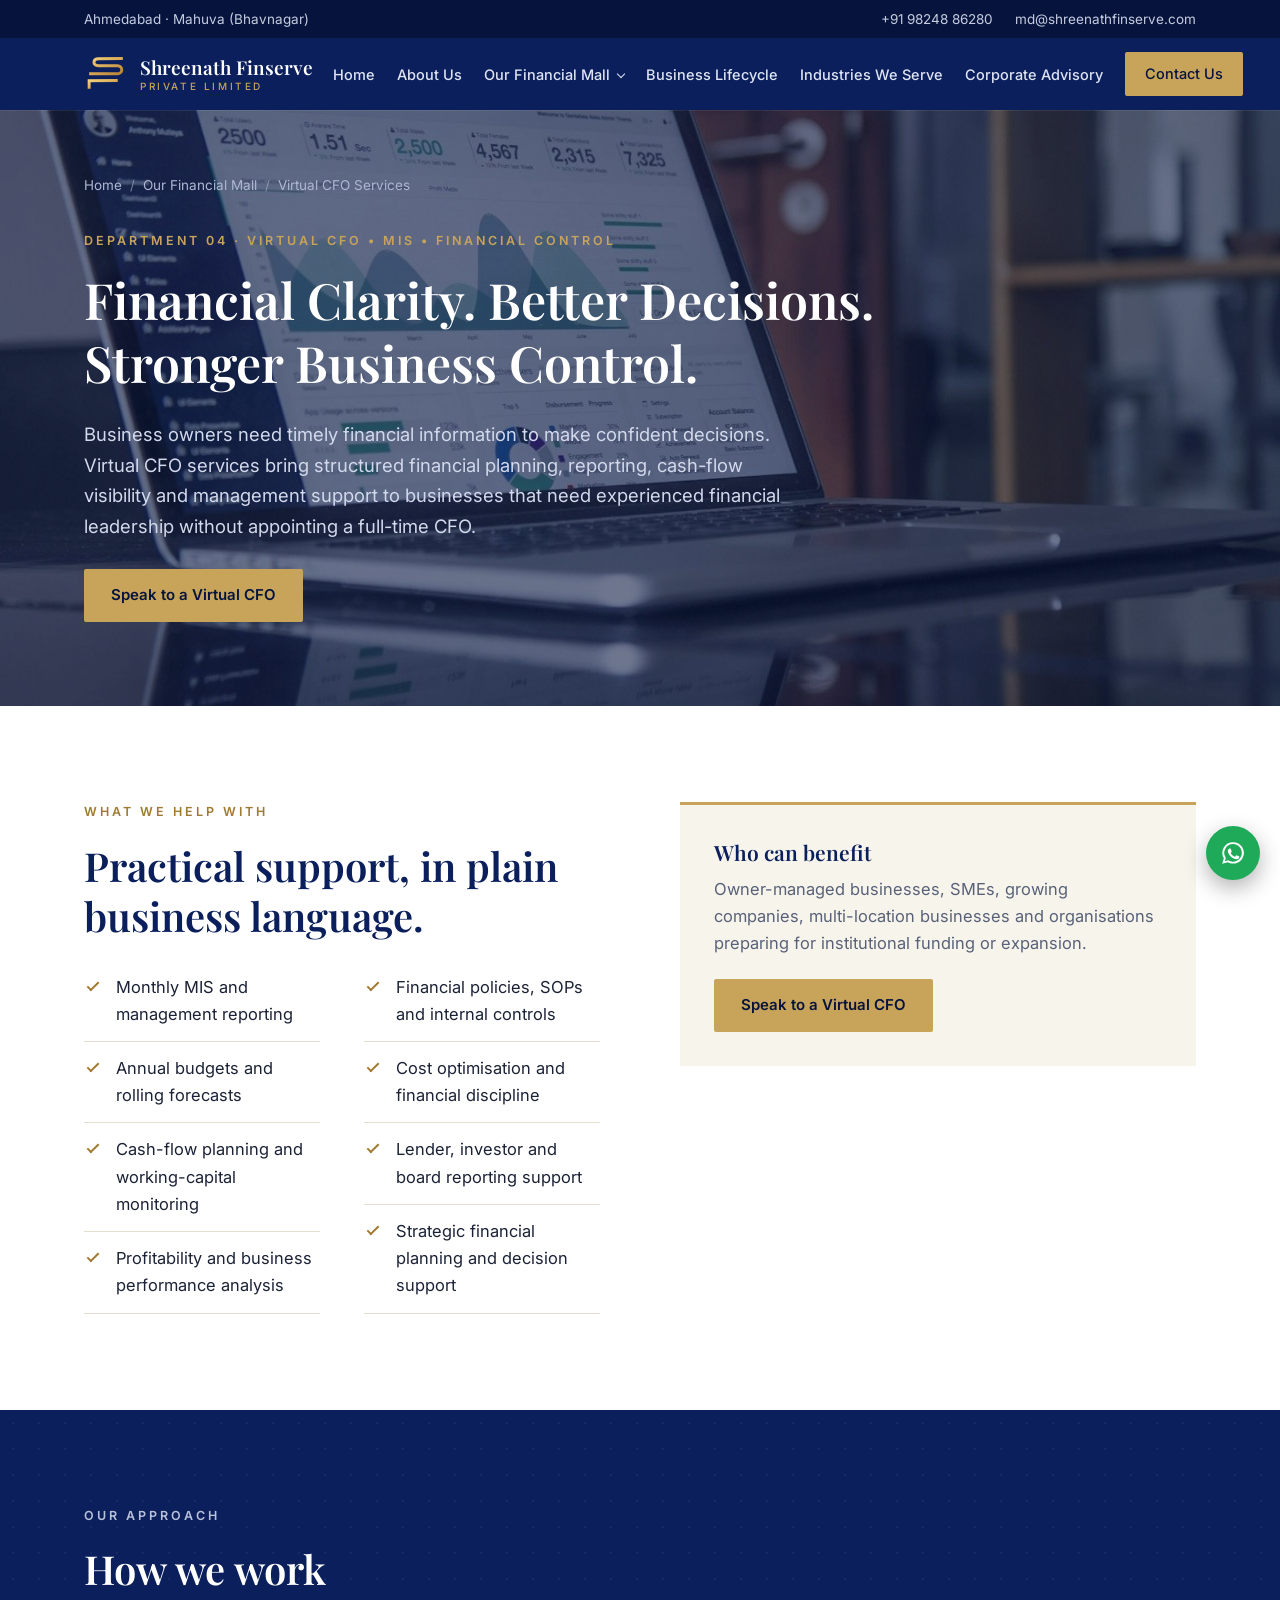
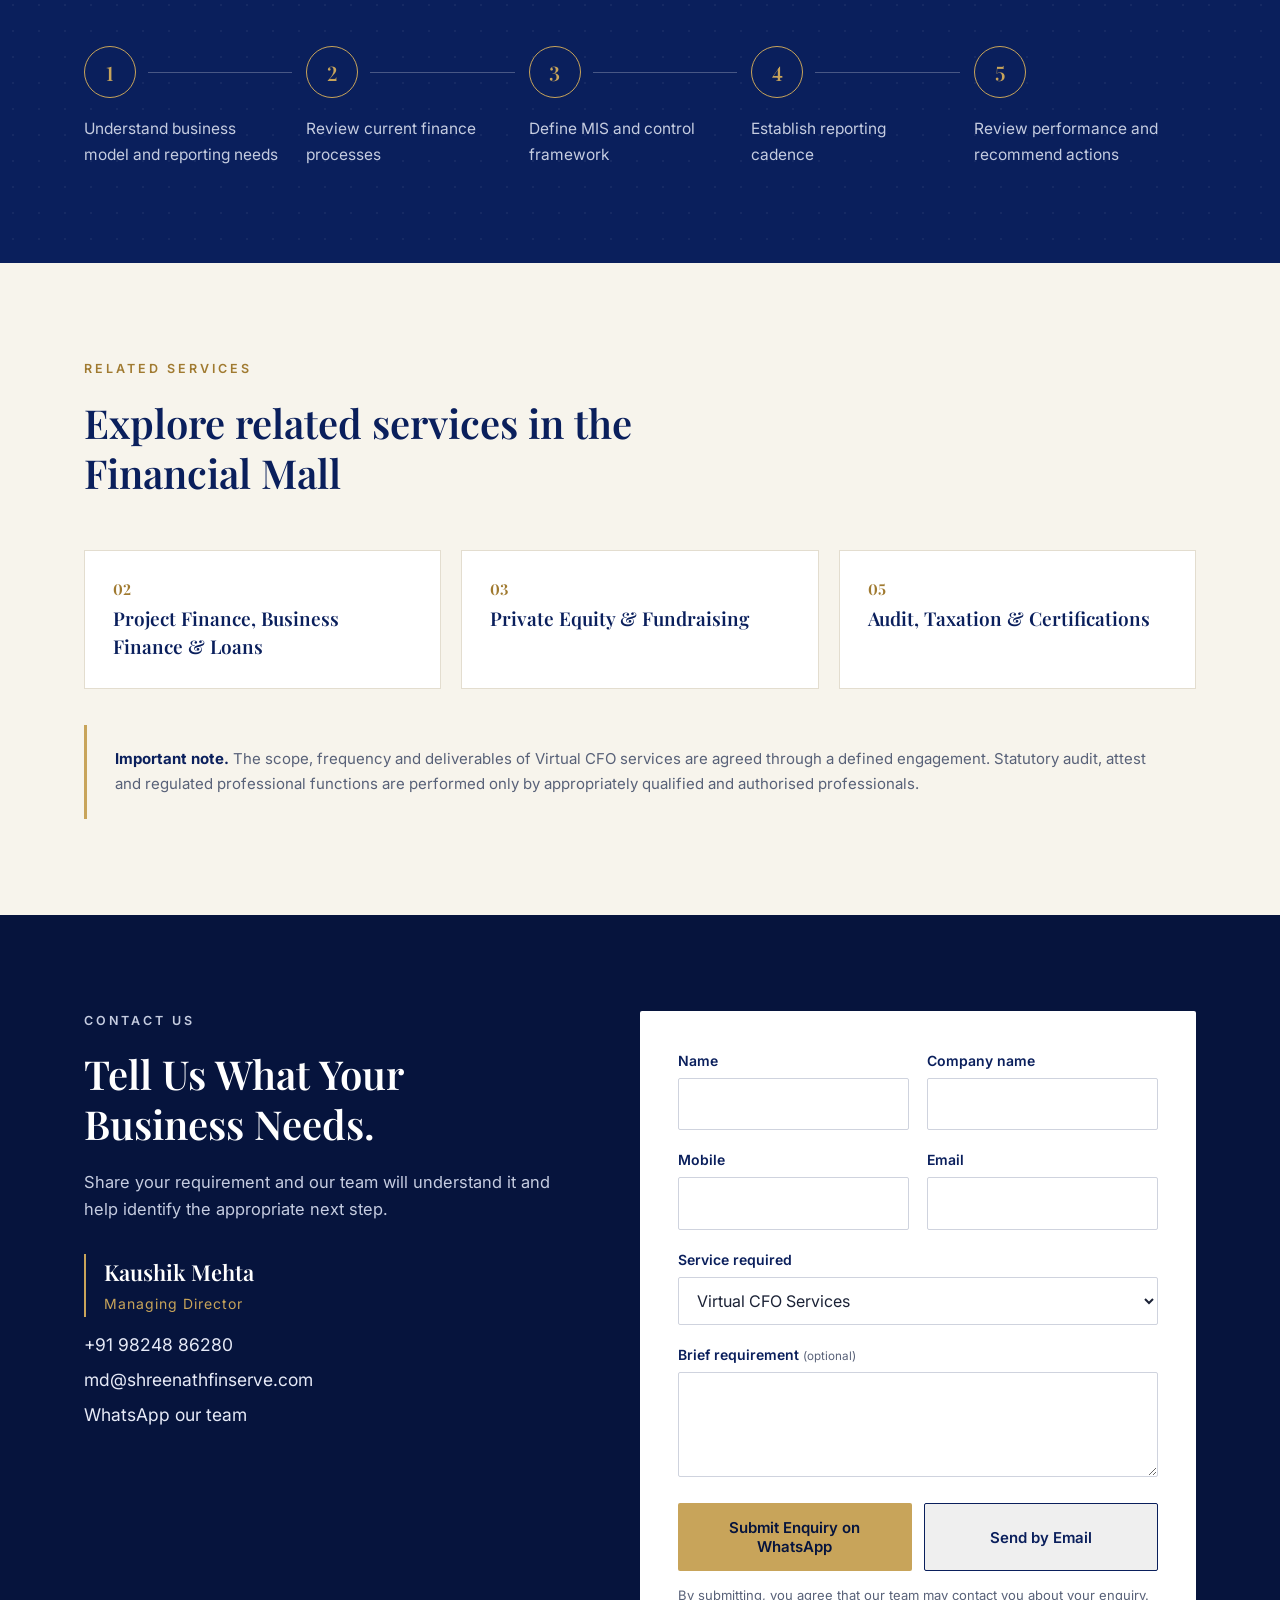
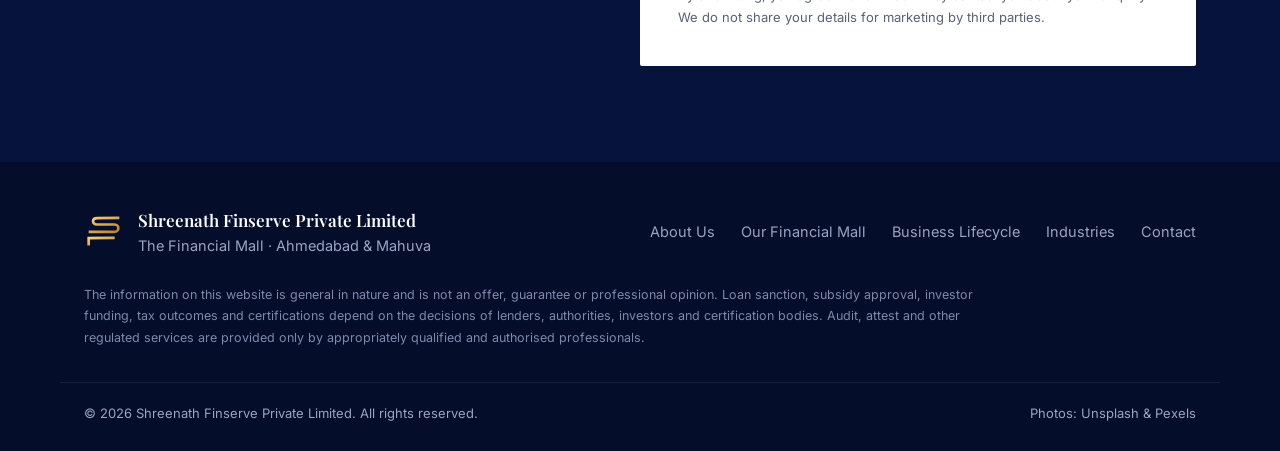
<file: services/virtual-cfo-services.html>
<!DOCTYPE html>
<html lang="en">
<head>
<meta charset="utf-8">
<meta name="viewport" content="width=device-width, initial-scale=1">
<title>Virtual CFO Services | Shreenath Finserve Private Limited</title>
<meta name="description" content="Bring financial discipline, reporting and decision support into everyday management.">
<link rel="icon" href="../img/logo.svg" type="image/svg+xml">
<link rel="preconnect" href="https://fonts.googleapis.com">
<link rel="preconnect" href="https://fonts.gstatic.com" crossorigin>
<link href="https://fonts.googleapis.com/css2?family=Inter:wght@400;500;600&family=Playfair+Display:wght@500;600;700&display=swap" rel="stylesheet">
<link rel="stylesheet" href="../css/style.css">
</head>
<body><div class="topbar">
  <div class="wrap">
    <span>Ahmedabad &middot; Mahuva (Bhavnagar)</span>
    <span class="topbar-links">
      <a href="tel:+919824886280">+91 98248 86280</a>
      <a href="mailto:md@shreenathfinserve.com">md@shreenathfinserve.com</a>
    </span>
  </div>
</div>

<header class="header" id="top">
  <div class="wrap header-in">
    <a href="../index.html" class="brand" aria-label="Shreenath Finserve Private Limited - home">
      <img src="../img/logo.svg" alt="" width="44" height="44">
      <span class="brand-name">Shreenath Finserve<small>Private Limited</small></span>
    </a>
    <nav class="nav" id="nav" aria-label="Main">
      <ul>
        <li><a href="../index.html">Home</a></li>
        <li><a href="../index.html#about">About Us</a></li>
        <li class="has-sub">
          <button class="sub-btn" type="button" aria-expanded="false">Our Financial Mall</button>
          <ul class="sub">
          <li><a href="government-subsidies-grants.html"><b>01</b>Government Subsidies &amp; Grants</a></li>
          <li><a href="project-business-finance.html"><b>02</b>Project Finance, Business Finance &amp; Loans</a></li>
          <li><a href="private-equity-fundraising.html"><b>03</b>Private Equity &amp; Fundraising</a></li>
          <li><a href="virtual-cfo-services.html"><b>04</b>Virtual CFO Services</a></li>
          <li><a href="audit-taxation-certifications.html"><b>05</b>Audit, Taxation &amp; Certifications</a></li>
          <li><a href="company-registrations.html"><b>06</b>Company Registrations</a></li>
          </ul>
        </li>
        <li><a href="../index.html#lifecycle">Business Lifecycle</a></li>
        <li><a href="../index.html#industries">Industries We Serve</a></li>
        <li><a href="../index.html#corporate">Corporate Advisory</a></li>
        <li><a href="../index.html#contact" class="btn btn-gold nav-cta">Contact Us</a></li>
      </ul>
    </nav>
    <button class="burger" id="burger" aria-label="Open menu" aria-expanded="false" aria-controls="nav"><span></span><span></span><span></span></button>
  </div>
</header>
<main>

<section class="page-hero">
  <div class="hero-bg" style="background-image:url('../img/s4.jpg')" role="img" aria-label="Laptop displaying business performance dashboards used for financial review."></div>
  <div class="wrap">
    <p class="crumbs"><a href="../index.html">Home</a><i>/</i><a href="../index.html#mall">Our Financial Mall</a><i>/</i>Virtual CFO Services</p>
    <p class="eyebrow">Department 04 &middot; Virtual CFO &bull; MIS &bull; Financial control</p>
    <h1>Financial Clarity. Better Decisions. Stronger Business Control.</h1>
    <p class="lead">Business owners need timely financial information to make confident decisions. Virtual CFO services bring structured financial planning, reporting, cash-flow visibility and management support to businesses that need experienced financial leadership without appointing a full-time CFO.</p>
    <a href="#contact" class="btn btn-gold">Speak to a Virtual CFO</a>
  </div>
</section>

<section class="section">
  <div class="wrap split top">
    <div class="reveal">
      <p class="eyebrow dark">What we help with</p>
      <h2>Practical support, in plain business language.</h2>
      <ul class="helps">
          <li>Monthly MIS and management reporting</li>
          <li>Annual budgets and rolling forecasts</li>
          <li>Cash-flow planning and working-capital monitoring</li>
          <li>Profitability and business performance analysis</li>
          <li>Financial policies, SOPs and internal controls</li>
          <li>Cost optimisation and financial discipline</li>
          <li>Lender, investor and board reporting support</li>
          <li>Strategic financial planning and decision support</li>
      </ul>
    </div>
    <aside class="side reveal">
      <h3>Who can benefit</h3>
      <p>Owner-managed businesses, SMEs, growing companies, multi-location businesses and organisations preparing for institutional funding or expansion.</p>
      <a href="#contact" class="btn btn-gold">Speak to a Virtual CFO</a>
    </aside>
  </div>
  <div class="wrap">
  </div>
</section>

<section class="section lifecycle">
  <div class="wrap">
    <div class="section-head light reveal">
      <p class="eyebrow">Our approach</p>
      <h2>How we work</h2>
    </div>
    <ol class="steps">
      <li class="reveal">Understand business model and reporting needs</li>
      <li class="reveal">Review current finance processes</li>
      <li class="reveal">Define MIS and control framework</li>
      <li class="reveal">Establish reporting cadence</li>
      <li class="reveal">Review performance and recommend actions</li>
    </ol>
  </div>
</section>

<section class="section ivory">
  <div class="wrap">
    <div class="section-head reveal">
      <p class="eyebrow dark">Related services</p>
      <h2>Explore related services in the Financial Mall</h2>
    </div>
    <div class="related reveal">
      <a href="project-business-finance.html"><b>02</b><span>Project Finance, Business Finance &amp; Loans</span></a>
      <a href="private-equity-fundraising.html"><b>03</b><span>Private Equity &amp; Fundraising</span></a>
      <a href="audit-taxation-certifications.html"><b>05</b><span>Audit, Taxation &amp; Certifications</span></a>
    </div>
    <p class="note reveal" style="margin-top:36px"><strong>Important note.</strong> The scope, frequency and deliverables of Virtual CFO services are agreed through a defined engagement. Statutory audit, attest and regulated professional functions are performed only by appropriately qualified and authorised professionals.</p>
  </div>
</section>

<section class="section contact" id="contact">
  <div class="wrap contact-grid">
    <div class="contact-copy reveal">
      <p class="eyebrow" id="enquire">Contact us</p>
      <h2>Tell Us What Your Business Needs.</h2>
      <p>Share your requirement and our team will understand it and help identify the appropriate next step.</p>
      <div class="person">
        <strong>Kaushik Mehta</strong>
        <span>Managing Director</span>
      </div>
      <ul class="contact-list">
        <li><a href="tel:+919824886280">+91 98248 86280</a></li>
        <li><a href="mailto:md@shreenathfinserve.com">md@shreenathfinserve.com</a></li>
        <li><a href="https://wa.me/919824886280" target="_blank" rel="noopener">WhatsApp our team</a></li>
      </ul>
    </div>
    <form class="form reveal" id="enquiry" novalidate>
      <div class="row2">
        <div class="field"><label for="name">Name</label><input id="name" name="name" type="text" required autocomplete="name"></div>
        <div class="field"><label for="company">Company name</label><input id="company" name="company" type="text" autocomplete="organization"></div>
      </div>
      <div class="row2">
        <div class="field"><label for="phone">Mobile</label><input id="phone" name="phone" type="tel" required autocomplete="tel" inputmode="tel"></div>
        <div class="field"><label for="email">Email</label><input id="email" name="email" type="email" autocomplete="email"></div>
      </div>
      <div class="field">
        <label for="service">Service required</label>
        <select id="service" name="service">
          <option>Government Subsidies &amp; Grants</option>
          <option>Project Finance, Business Finance &amp; Loans</option>
          <option>Private Equity &amp; Fundraising</option>
          <option selected>Virtual CFO Services</option>
          <option>Audit, Taxation &amp; Certifications</option>
          <option>Company Registrations</option>
        </select>
      </div>
      <div class="field"><label for="msg">Brief requirement <small>(optional)</small></label><textarea id="msg" name="msg" rows="3"></textarea></div>
      <div class="form-actions">
        <button type="submit" class="btn btn-gold">Submit Enquiry on WhatsApp</button>
        <button type="button" class="btn btn-line" id="mailBtn">Send by Email</button>
      </div>
      <p class="form-note" id="formNote" role="status">By submitting, you agree that our team may contact you about your enquiry. We do not share your details for marketing by third parties.</p>
    </form>
  </div>
</section>

</main>

<footer class="footer">
  <div class="wrap footer-in">
    <div class="footer-brand">
      <img src="../img/logo.svg" alt="" width="40" height="40">
      <div><strong>Shreenath Finserve Private Limited</strong><span>The Financial Mall &middot; Ahmedabad &amp; Mahuva</span></div>
    </div>
    <nav class="footer-nav" aria-label="Footer">
      <a href="../index.html#about">About Us</a><a href="../index.html#mall">Our Financial Mall</a><a href="../index.html#lifecycle">Business Lifecycle</a><a href="../index.html#industries">Industries</a><a href="../index.html#contact">Contact</a>
    </nav>
  </div>
  <div class="wrap">
    <p class="disclaimer">The information on this website is general in nature and is not an offer, guarantee or professional opinion. Loan sanction, subsidy approval, investor funding, tax outcomes and certifications depend on the decisions of lenders, authorities, investors and certification bodies. Audit, attest and other regulated services are provided only by appropriately qualified and authorised professionals.</p>
  </div>
  <div class="wrap footer-bottom">
    <span>&copy; <span id="year">2026</span> Shreenath Finserve Private Limited. All rights reserved.</span>
    <span>Photos: Unsplash &amp; Pexels</span>
  </div>
</footer>

<a class="wa-float" href="https://wa.me/919824886280?text=Hello%20Shreenath%20Finserve%2C%20I%20would%20like%20to%20know%20more%20about%20your%20services." target="_blank" rel="noopener" aria-label="Chat on WhatsApp">
  <svg viewBox="0 0 24 24" width="26" height="26" fill="currentColor" aria-hidden="true"><path d="M12.04 2a9.9 9.9 0 0 0-8.5 14.9L2 22l5.25-1.5A9.9 9.9 0 1 0 12.04 2Zm0 1.8a8.1 8.1 0 1 1-4.1 15.1l-.3-.17-3.1.89.9-3-.2-.32A8.1 8.1 0 0 1 12.04 3.8Zm-3.2 4.2c-.17 0-.45.06-.69.32-.24.26-.9.88-.9 2.15s.92 2.5 1.05 2.67c.13.17 1.8 2.88 4.45 3.92 2.2.87 2.65.7 3.13.65.48-.04 1.55-.63 1.77-1.24.22-.6.22-1.13.15-1.24-.06-.11-.24-.17-.5-.3-.26-.13-1.55-.77-1.79-.86-.24-.09-.41-.13-.59.13-.17.26-.68.86-.83 1.04-.15.17-.3.2-.57.07-.26-.13-1.1-.4-2.1-1.3-.78-.69-1.3-1.55-1.45-1.8-.15-.27-.02-.4.11-.53.12-.12.26-.3.4-.46.13-.15.17-.26.26-.44.09-.17.04-.33-.02-.46-.07-.13-.59-1.43-.81-1.95-.2-.5-.43-.43-.59-.44h-.5Z"/></svg>
</a>

<script src="../js/main.js"></script>
</body>
</html>
</file>
<file: css/style.css>
:root{
  --navy:#0a1f5c;
  --navy-deep:#06143d;
  --gold:#c8a45a;
  --gold-dark:#a07a30;
  --ink:#1b2236;
  --muted:#586178;
  --ivory:#f7f4ec;
  --line:#e3ddcf;
  --white:#fff;
  --serif:'Playfair Display',Georgia,'Times New Roman',serif;
  --sans:'Inter',system-ui,-apple-system,'Segoe UI',Roboto,sans-serif;
  --wrap:1160px;
}
*,*::before,*::after{box-sizing:border-box}
html{scroll-behavior:smooth;scroll-padding-top:84px}
body{margin:0;font-variant-numeric:lining-nums;font-family:var(--sans);color:var(--ink);background:var(--white);line-height:1.65;font-size:16.5px;-webkit-font-smoothing:antialiased}
img{max-width:100%;display:block}
a{color:inherit}
h1,h2,h3,h4{font-family:var(--serif);line-height:1.25;margin:0 0 .5em;font-weight:600;color:var(--navy)}
p{margin:0 0 1em}
ul{margin:0}
.wrap{width:100%;max-width:var(--wrap);margin:0 auto;padding:0 24px}

/* top bar */
.topbar{background:var(--navy-deep);color:#c5cce0;font-size:13.5px}
.topbar .wrap{display:flex;justify-content:space-between;gap:16px;padding-top:8px;padding-bottom:8px}
.topbar-links{display:flex;gap:22px}
.topbar a{text-decoration:none}
.topbar a:hover{color:var(--gold)}

/* header */
.header{position:sticky;top:0;z-index:50;background:var(--navy);box-shadow:0 1px 0 rgba(255,255,255,.08)}
.header-in{display:flex;align-items:center;justify-content:space-between;height:72px;gap:20px}
.brand{display:flex;align-items:center;gap:12px;text-decoration:none;color:#fff;flex:none}
.brand-name{font-family:var(--serif);font-size:19px;font-weight:600;line-height:1.1}
.brand-name small{display:block;font-family:var(--sans);font-size:10px;font-weight:500;letter-spacing:2.6px;text-transform:uppercase;color:var(--gold);margin-top:3px}
.nav{display:flex;align-items:center}
.nav>ul{display:flex;align-items:center;gap:22px;list-style:none;padding:0;margin:0}
.nav a,.nav .sub-btn{color:#dfe4f3;text-decoration:none;font-size:14.5px;font-weight:500;background:none;border:0;padding:0;cursor:pointer;font-family:var(--sans);white-space:nowrap}
.nav .nav-cta{background:var(--gold)}
.nav .nav-cta:hover{background:#d8b66d;color:var(--navy-deep)!important}
.nav>ul>li>a:not(.btn),.nav .sub-btn{position:relative}
.nav>ul>li>a:not(.btn)::after{content:"";position:absolute;left:0;bottom:-6px;width:0;height:2px;background:var(--gold);transition:width .25s}
.nav>ul>li>a:not(.btn):hover::after{width:100%}
.nav a:hover,.nav .sub-btn:hover{color:#fff}
.nav a.on{color:#fff}
.sub-btn::after{content:"";display:inline-block;width:6px;height:6px;border-right:1.5px solid currentColor;border-bottom:1.5px solid currentColor;transform:rotate(45deg);margin:0 0 3px 8px}
.has-sub{position:relative}
.sub{position:absolute;top:calc(100% + 22px);left:-18px;min-width:330px;background:#fff;list-style:none;padding:10px 0;margin:0;box-shadow:0 24px 50px -16px rgba(6,20,61,.5);border-top:3px solid var(--gold);opacity:0;visibility:hidden;transform:translateY(8px);transition:.2s}
.sub::before{content:"";position:absolute;left:0;right:0;top:-26px;height:26px}
.has-sub:hover .sub,.has-sub.open .sub,.has-sub:focus-within .sub{opacity:1;visibility:visible;transform:none}
.sub a{display:flex;gap:14px;padding:11px 22px;color:var(--ink)!important;font-size:14.5px}
.sub a b{font-family:var(--serif);color:var(--gold-dark);font-weight:600;min-width:22px}
.sub a:hover{background:var(--ivory);color:var(--navy)!important}
.burger{display:none;background:none;border:0;padding:10px;cursor:pointer}
.burger span{display:block;width:24px;height:2px;background:#fff;margin:5px 0;transition:.25s}

/* buttons */
.btn{display:inline-block;padding:13px 26px;border-radius:2px;font-weight:600;font-size:15px;text-decoration:none;border:1.5px solid transparent;cursor:pointer;font-family:var(--sans);transition:background .2s,color .2s,border-color .2s,transform .2s;text-align:center}
.btn-gold{background:var(--gold);color:var(--navy-deep)}
.btn-gold:hover{background:#d8b66d;transform:translateY(-1px)}
.btn-ghost{border-color:rgba(255,255,255,.55);color:#fff}
.btn-ghost:hover{background:rgba(255,255,255,.1);border-color:#fff}
.btn-line{border-color:var(--navy);color:var(--navy)}
.btn-line:hover{background:var(--navy);color:#fff}
.nav .nav-cta{padding:10px 20px;color:var(--navy-deep)!important;font-size:14.5px}

/* hero */
.hero{position:relative;color:#fff;background:var(--navy-deep);overflow:hidden}
.hero-bg{position:absolute;inset:0;background-size:cover;background-position:center;opacity:.3}
.hero::before{content:"";position:absolute;inset:0;background:linear-gradient(100deg,rgba(6,20,61,.96) 32%,rgba(10,31,92,.55))}
.hero-in{position:relative;padding-top:120px;padding-bottom:120px}
.hero h1{color:#fff;font-size:clamp(32px,4.8vw,58px);max-width:15em;line-height:1.2}
.eyebrow{font-size:12.5px;letter-spacing:3px;text-transform:uppercase;font-weight:600;color:var(--gold);margin-bottom:18px}
.eyebrow.dark{color:var(--gold-dark)}
.lead{font-size:18.5px;color:#d3d9ec;max-width:38em;margin-bottom:32px}
.hero-cta{display:flex;gap:14px;flex-wrap:wrap}

/* sections */
.section{padding:96px 0}
.section-head{max-width:700px;margin-bottom:52px}
.section-head h2,.split h2{font-size:clamp(28px,3.4vw,40px)}
.section-head p{color:var(--muted)}
.section-head.light h2{color:#fff}
.section-head.light p{color:#b9c1da}
.ivory{background:var(--ivory)}

/* numbers */
.numbers{background:var(--navy-deep);color:#fff;padding:60px 0;border-top:3px solid var(--gold)}
.numbers-grid{list-style:none;margin:0;padding:0;display:grid;grid-template-columns:repeat(4,1fr)}
.numbers-grid li{padding:6px 20px;text-align:center;border-right:1px solid rgba(255,255,255,.14)}
.numbers-grid li:last-child{border-right:0}
.numbers-grid strong{display:block;font-family:var(--serif);font-size:clamp(28px,3vw,40px);line-height:1.15;color:var(--gold);font-weight:600}
.numbers-grid li>span{display:block;margin-top:8px;font-size:14.5px;color:#b9c1da}

/* split layouts */
.split{display:grid;grid-template-columns:1fr 1fr;gap:80px;align-items:center}
.split.top{align-items:start}
.split p{color:var(--muted)}
.media{position:relative;padding-bottom:60px}
.media>img:first-child{width:86%;aspect-ratio:4/5;object-fit:cover;border-radius:2px}
.media .media-small{position:absolute;right:0;bottom:0;width:50%;aspect-ratio:4/3;object-fit:cover;border:8px solid #fff;border-radius:2px;box-shadow:0 20px 40px -20px rgba(6,20,61,.45)}
.media::before{content:"";position:absolute;left:-18px;top:-18px;width:70%;height:70%;border:2px solid var(--gold);z-index:-1}
.ticks{list-style:none;padding:0;margin:22px 0 0}
.ticks li{padding-left:30px;position:relative;margin-bottom:10px;font-weight:500;color:var(--ink)}
.ticks li::before{content:"";position:absolute;left:2px;top:.5em;width:12px;height:6px;border-left:2px solid var(--gold-dark);border-bottom:2px solid var(--gold-dark);transform:rotate(-45deg)}

/* financial mall cards */
.mall-grid{display:grid;grid-template-columns:repeat(3,1fr);gap:28px}
.mall-card{background:#fff;text-decoration:none;display:flex;flex-direction:column;box-shadow:0 1px 0 var(--line),0 24px 50px -36px rgba(6,20,61,.4);transition:transform .3s,box-shadow .3s}
.mall-card:hover{transform:translateY(-4px);box-shadow:0 1px 0 var(--line),0 30px 50px -30px rgba(6,20,61,.5)}
.mall-card .ph{aspect-ratio:4/3;overflow:hidden}
.mall-card img{width:100%;height:100%;object-fit:cover;transition:transform .8s}
.mall-card:hover img{transform:scale(1.05)}
.mall-card .body{padding:26px 28px 30px;display:flex;flex-direction:column;flex:1}
.mall-no{font-family:var(--serif);color:var(--gold-dark);font-weight:600;font-size:15px;letter-spacing:2px;margin-bottom:6px}
.mall-card h3{font-size:21px;margin-bottom:10px}
.mall-card p{color:var(--muted);font-size:15.5px;margin-bottom:18px}
.more{margin-top:auto;font-weight:600;color:var(--navy);font-size:14.5px;border-bottom:2px solid var(--gold);align-self:flex-start;padding-bottom:2px}

/* lifecycle */
.lifecycle{background:var(--navy);color:#fff;position:relative}
.lifecycle::before{content:"";position:absolute;inset:0;opacity:.05;background-image:radial-gradient(#fff 1px,transparent 1px);background-size:26px 26px}
.lifecycle .wrap{position:relative}
.life{list-style:none;margin:0;padding:0;display:grid;grid-template-columns:repeat(6,1fr)}
.life li{padding-right:22px;position:relative}
.life li:not(:last-child)::after{content:"";position:absolute;top:26px;left:64px;right:12px;height:1px;background:rgba(255,255,255,.25)}
.life .n{display:grid;place-items:center;width:52px;height:52px;border-radius:50%;border:1.5px solid var(--gold);color:var(--gold);font-family:var(--serif);font-size:19px;font-weight:600;background:var(--navy);position:relative;z-index:1;margin-bottom:20px}
.life h4{color:var(--gold);font-family:var(--sans);font-size:13px;letter-spacing:2.5px;font-weight:600;margin-bottom:8px}
.life p{color:#c5cce0;font-size:15px;margin:0}

/* why */
.why-list{display:grid;grid-template-columns:1fr 1fr;border-top:1px solid var(--line)}
.why-list div{padding:26px 28px 26px 0;border-bottom:1px solid var(--line)}
.why-list div:nth-child(odd){border-right:1px solid var(--line)}
.why-list div:nth-child(even){padding-left:28px}
.why-list b{display:block;font-family:var(--serif);color:var(--gold-dark);font-size:15px;margin-bottom:6px}
.why-list p{margin:0;font-size:16px;color:var(--ink)}

/* industries */
.ind{list-style:none;padding:0;margin:0;display:grid;grid-template-columns:repeat(3,1fr);border-top:1px solid var(--line);border-left:1px solid var(--line)}
.ind li{padding:26px 26px;border-right:1px solid var(--line);border-bottom:1px solid var(--line);background:#fff;display:flex;gap:16px;align-items:baseline;font-family:var(--serif);font-size:19px;color:var(--navy);font-weight:600;line-height:1.35;transition:background .25s}
.ind li:hover{background:var(--ivory)}
.ind li span{font-size:14px;color:var(--gold-dark);letter-spacing:1px}
.corp{display:grid;grid-template-columns:1fr 1.1fr;margin-top:48px;background:var(--navy-deep);color:#fff}
.corp-img{min-height:300px}
.corp-img img{width:100%;height:100%;object-fit:cover}
.corp-body{padding:48px}
.corp-body h3{color:#fff;font-size:26px}
.corp-body p{color:#c5cce0;margin-bottom:24px}

/* branches */
.branch-grid{display:grid;grid-template-columns:1fr 1fr;gap:30px}
.branch{background:#fff;padding:40px;border-top:3px solid var(--gold);box-shadow:0 24px 50px -36px rgba(6,20,61,.35)}
.branch h3{font-size:26px}
.branch address{font-style:normal;color:var(--muted);margin-bottom:22px;line-height:1.8}
.link-arrow{font-weight:600;color:var(--navy);text-decoration:none;border-bottom:2px solid var(--gold);padding-bottom:2px}
.link-arrow:hover{color:var(--gold-dark)}

/* contact / enquiry */
.contact{background:var(--navy-deep);color:#fff}
.contact-grid{display:grid;grid-template-columns:1fr 1.15fr;gap:72px;align-items:start}
.contact h2{color:#fff;font-size:clamp(28px,3.4vw,40px)}
.contact-copy p{color:#c5cce0}
.person{margin:30px 0 14px;padding-left:18px;border-left:2px solid var(--gold)}
.person strong{display:block;font-family:var(--serif);font-size:22px;color:#fff;font-weight:600}
.person span{color:var(--gold);font-size:14px;letter-spacing:1px}
.contact-list{list-style:none;padding:0;margin:0}
.contact-list li{margin-bottom:6px}
.contact-list a{text-decoration:none;color:#e6eaf7;font-size:17.5px}
.contact-list a:hover{color:var(--gold)}
.form{background:#fff;color:var(--ink);padding:38px;border-radius:2px}
.row2{display:grid;grid-template-columns:1fr 1fr;gap:0 18px}
.field{margin-bottom:18px}
.field label{display:block;font-size:14px;font-weight:600;margin-bottom:6px;color:var(--navy)}
.field small{font-weight:400;color:var(--muted)}
.field input,.field select,.field textarea{width:100%;padding:12px 14px;font:inherit;font-size:16px;border:1px solid #cfd3de;border-radius:2px;background:#fff;color:var(--ink)}
.field input:focus,.field select:focus,.field textarea:focus{outline:2px solid var(--gold);outline-offset:0;border-color:var(--gold)}
.field .err{border-color:#c0392b}
.form-actions{display:flex;gap:12px;flex-wrap:wrap}
.form-actions .btn{flex:1 1 200px;padding:14px 18px}
.form-note{font-size:13px;color:var(--muted);margin:14px 0 0}

/* footer */
.footer{background:#040d29;color:#9aa4c4;font-size:14.5px}
.footer-in{display:flex;justify-content:space-between;align-items:center;gap:24px;padding-top:44px;padding-bottom:26px;flex-wrap:wrap}
.footer-brand{display:flex;gap:14px;align-items:center}
.footer-brand strong{display:block;font-family:var(--serif);font-size:17px;color:#fff;font-weight:600}
.footer-nav{display:flex;gap:26px;flex-wrap:wrap}
.footer-nav a{text-decoration:none}
.footer-nav a:hover{color:var(--gold)}
.disclaimer{font-size:12.5px;line-height:1.7;color:#7f89ab;padding-bottom:22px;max-width:900px}
.footer-bottom{display:flex;justify-content:space-between;gap:12px;flex-wrap:wrap;padding-top:20px;padding-bottom:26px;border-top:1px solid rgba(255,255,255,.08);font-size:13px}

/* whatsapp */
.wa-float{position:fixed;right:20px;bottom:20px;z-index:60;width:54px;height:54px;border-radius:50%;background:#1faa59;color:#fff;display:grid;place-items:center;box-shadow:0 8px 22px rgba(0,0,0,.3);transition:transform .2s}
.wa-float:hover{transform:scale(1.07)}

/* service pages */
.page-hero{position:relative;color:#fff;background:var(--navy-deep);overflow:hidden}
.page-hero .hero-bg{opacity:.42}
.page-hero::before{content:"";position:absolute;inset:0;background:linear-gradient(95deg,rgba(6,20,61,.97) 30%,rgba(6,20,61,.55))}
.page-hero .wrap{position:relative;padding-top:64px;padding-bottom:84px}
.crumbs{font-size:13.5px;color:#aeb7d3;margin-bottom:34px}
.crumbs a{text-decoration:none}
.crumbs a:hover{color:var(--gold)}
.crumbs i{font-style:normal;margin:0 8px;opacity:.6}
.page-hero h1{color:#fff;font-size:clamp(30px,4.2vw,50px);max-width:17em}
.page-hero .lead{margin-bottom:28px}
.helps{list-style:none;padding:0;margin:0;columns:2;column-gap:44px}
.helps li{break-inside:avoid;padding:13px 0 13px 32px;border-bottom:1px solid var(--line);position:relative}
.helps li::before{content:"";position:absolute;left:3px;top:21px;width:12px;height:6px;border-left:2px solid var(--gold-dark);border-bottom:2px solid var(--gold-dark);transform:rotate(-45deg)}
.side{background:var(--ivory);padding:34px;border-top:3px solid var(--gold)}
.side h3{font-size:21px}
.side p{color:var(--muted);margin-bottom:0}
.side .btn{margin-top:22px}
.chips{list-style:none;padding:0;margin:0;display:flex;flex-wrap:wrap;gap:10px}
.chips li{font-size:14px;font-weight:500;padding:7px 16px;border:1px solid var(--line);border-radius:30px;color:var(--navy);background:#fff}
.steps{list-style:none;margin:0;padding:0;display:grid;grid-template-columns:repeat(5,1fr);counter-reset:s}
.steps li{padding-right:24px;position:relative;color:#c5cce0;font-size:15.5px}
.steps li:not(:last-child)::after{content:"";position:absolute;top:26px;left:64px;right:14px;height:1px;background:rgba(255,255,255,.25)}
.steps li::before{counter-increment:s;content:counter(s);display:grid;place-items:center;width:52px;height:52px;border-radius:50%;border:1.5px solid var(--gold);color:var(--gold);font-family:var(--serif);font-size:20px;font-weight:600;background:var(--navy);position:relative;z-index:1;margin-bottom:18px}
.related{display:grid;grid-template-columns:repeat(3,1fr);gap:20px}
.related a{display:block;padding:26px 28px;background:#fff;border:1px solid var(--line);text-decoration:none;transition:border-color .25s,transform .25s}
.related a:hover{border-color:var(--gold);transform:translateY(-3px)}
.related b{font-family:var(--serif);color:var(--gold-dark);font-size:15px;display:block;margin-bottom:4px}
.related span{font-family:var(--serif);font-size:19px;color:var(--navy);font-weight:600;line-height:1.3}
.note{background:var(--ivory);border-left:3px solid var(--gold);padding:22px 28px;font-size:15px;color:var(--muted);margin:0}
.note strong{color:var(--navy)}

/* reveal */
.reveal{opacity:0;transform:translateY(22px);transition:opacity .7s ease,transform .7s ease}
.reveal.in{opacity:1;transform:none}
@media (prefers-reduced-motion:reduce){.reveal{opacity:1;transform:none;transition:none}html{scroll-behavior:auto}}

/* responsive */
@media (max-width:1190px){
  .burger{display:block}
  .nav{position:absolute;top:72px;left:0;right:0;background:var(--navy);display:none;padding:6px 24px 26px;border-top:1px solid rgba(255,255,255,.1);max-height:calc(100vh - 72px);overflow-y:auto}
  .nav.open{display:block}
  .nav>ul{flex-direction:column;align-items:stretch;gap:0}
  .nav>ul>li>a:not(.btn),.nav .sub-btn{display:block;width:100%;text-align:left;padding:14px 0;border-bottom:1px solid rgba(255,255,255,.08);font-size:15.5px}
  .nav>ul>li>a::after{display:none}
  .nav .nav-cta{margin-top:18px;display:block;border:0;padding:13px}
  .sub-btn::after{float:right;margin-top:6px}
  .sub{position:static;opacity:1;visibility:visible;transform:none;display:none;box-shadow:none;border-top:0;background:rgba(255,255,255,.05);min-width:0;padding:4px 0;margin:0 0 6px}
  .sub::before{display:none}
  .has-sub:hover .sub{display:none}
  .has-sub.open .sub{display:block}
  .sub a{color:#dfe4f3!important;padding:11px 16px;white-space:normal}
  .sub a:hover{background:transparent}
  .sub a b{color:var(--gold)}
  .burger[aria-expanded="true"] span:nth-child(1){transform:translateY(7px) rotate(45deg)}
  .burger[aria-expanded="true"] span:nth-child(2){opacity:0}
  .burger[aria-expanded="true"] span:nth-child(3){transform:translateY(-7px) rotate(-45deg)}
}
@media (max-width:980px){
  .split,.contact-grid{grid-template-columns:1fr;gap:48px}
  .mall-grid{grid-template-columns:1fr 1fr}
  .life{grid-template-columns:1fr 1fr 1fr;row-gap:40px}
  .life li:nth-child(3)::after{display:none}
  .steps{grid-template-columns:1fr 1fr;gap:40px 20px}
  .steps li::after{display:none}
  .numbers-grid{grid-template-columns:1fr 1fr;row-gap:30px}
  .numbers-grid li:nth-child(2){border-right:0}
  .ind{grid-template-columns:1fr 1fr}
  .corp{grid-template-columns:1fr}
  .corp-img{min-height:240px}
  .related{grid-template-columns:1fr}
  .section{padding:72px 0}
  .hero-in{padding-top:84px;padding-bottom:84px}
}
@media (max-width:640px){
  body{font-size:16px}
  .topbar .wrap{justify-content:center}
  .topbar .wrap>span:first-child{display:none}
  .topbar-links{gap:16px;font-size:13px}
  .brand-name{font-size:16px}
  .mall-grid,.branch-grid,.why-list{grid-template-columns:1fr}
  .why-list div:nth-child(odd){border-right:0}
  .why-list div:nth-child(even){padding-left:0}
  .life{grid-template-columns:1fr 1fr}
  .life li::after{display:none}
  .steps{grid-template-columns:1fr}
  .numbers{padding:44px 0}
  .numbers-grid li{padding:0 8px}
  .ind{grid-template-columns:1fr}
  .corp-body{padding:30px 24px}
  .branch{padding:30px 24px}
  .form{padding:26px 20px}
  .row2{grid-template-columns:1fr}
  .helps{columns:1}
  .media::before{left:-8px;top:-8px}
  .footer-in,.footer-bottom{flex-direction:column;align-items:flex-start}
  .page-hero .wrap{padding-top:44px;padding-bottom:56px}
  .crumbs{margin-bottom:24px}
}
</file>
